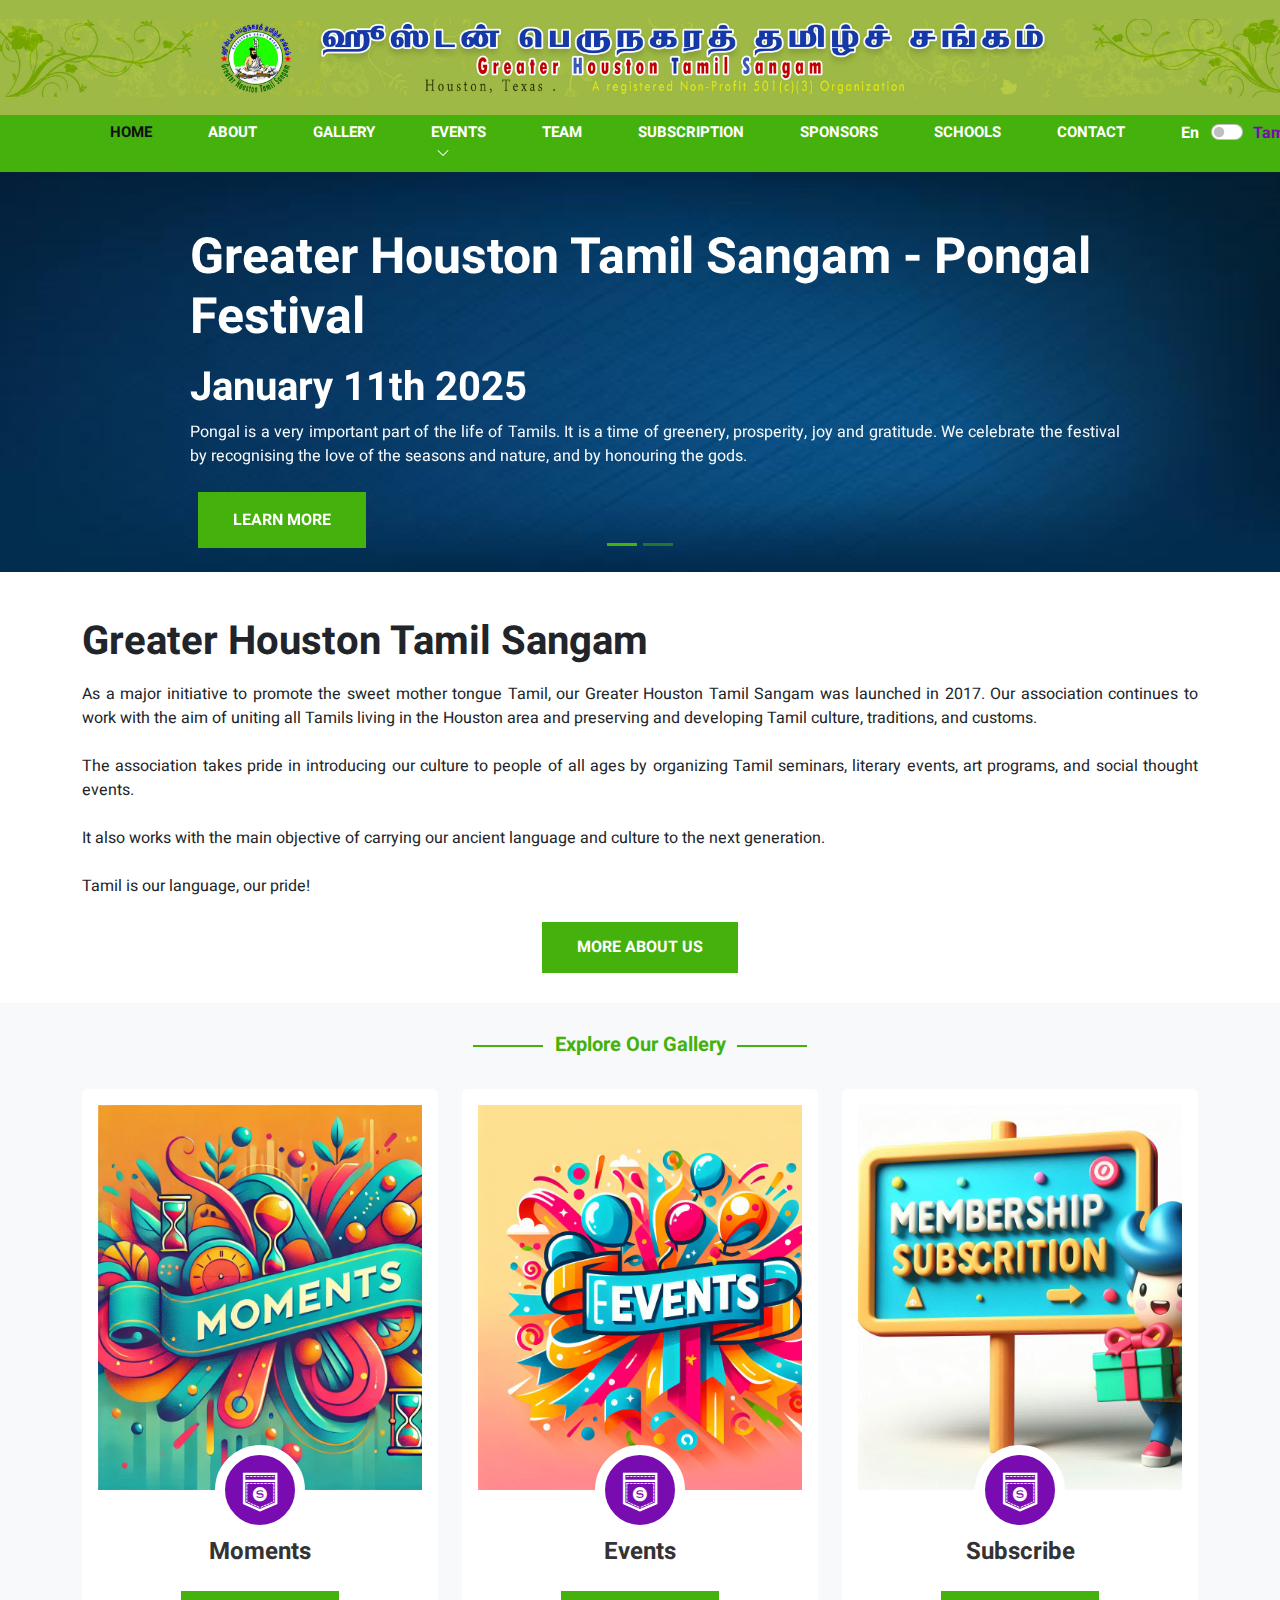
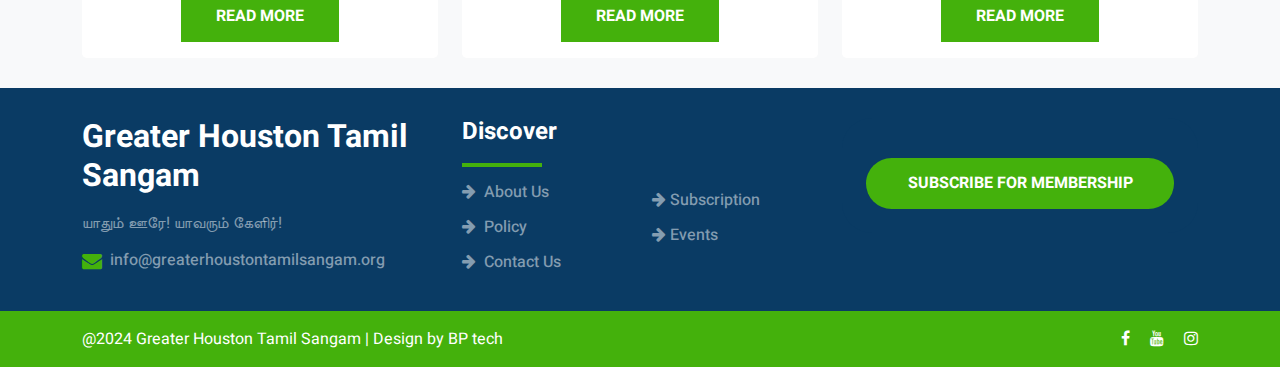
<file: index.html>
<!DOCTYPE html>
<html lang="en">
  <head>
    <meta charset="utf-8" />
    <meta http-equiv="X-UA-Compatible" content="IE=edge" />
    <meta name="viewport" content="width=device-width, initial-scale=1" />
    <title>Tamil Sangam</title>
    <link href="css/bootstrap.min.css" rel="stylesheet" />
    <link href="css/font-awesome.min.css" rel="stylesheet" />
    <link href="css/global.css" rel="stylesheet" />
    <link href="css/index.css" rel="stylesheet" />
    <link
      href="https://fonts.googleapis.com/css2?family=Heebo&display=swap"
      rel="stylesheet"
    />
    <!-- Favicon Link -->
    <link rel="icon" href="img/svg/sangam_logo_lightgreen.png" type="image/x-icon">
    

    <script src="js/bootstrap.bundle.min.js"></script>
  </head>
  <body>
    <section id="header">
      <div id="header-banner" class="header-banner"></div>
      <nav
        class="navbar navbar-expand-md navbar-light pt-0 pb-0 bg_green"
        id="navbar_sticky"
      >
        <div class="container-xl">
          <button
            class="navbar-toggler"
            type="button"
            data-bs-toggle="collapse"
            data-bs-target="#navbarSupportedContent"
            aria-controls="navbarSupportedContent"
            aria-expanded="false"
            aria-label="Toggle navigation"
          >
            <span class="navbar-toggler-icon"></span>
          </button>
          <div class="collapse navbar-collapse" id="navbarSupportedContent">
            <ul class="navbar-nav mb-0 ms-auto">
              <li class="nav-item">
                <a class="nav-link active" aria-current="page" href="index.html"
                  >Home</a
                >
              </li>

              <li class="nav-item">
                <a class="nav-link" href="about.html">About </a>
              </li>

              <li class="nav-item dropdown">
                <a class="nav-link" href="gallery.html">
                  Gallery

                </a>

              </li>

              <li class="nav-item dropdown">
                <a class="nav-link dropdown-toggle" id="navbarDropdown" href="#" role="button" data-bs-toggle="dropdown" aria-expanded="false">
                  Events
                  <svg xmlns="http://www.w3.org/2000/svg" viewBox="0 0 24 24" fill="currentColor" aria-hidden="true" data-slot="icon"><path fill-rule="evenodd" d="M12.53 16.28a.75.75 0 0 1-1.06 0l-7.5-7.5a.75.75 0 0 1 1.06-1.06L12 14.69l6.97-6.97a.75.75 0 1 1 1.06 1.06l-7.5 7.5Z" clip-rule="evenodd"></path></svg>
                </a>
                <ul class="dropdown-menu drop_1" aria-labelledby="navbarDropdown">
                  <li><a class="dropdown-item" href="events.html"> Events</a></li>
                  <li><a class="dropdown-item border-0" href="events-photos.html"> Event Photos</a></li>
                </ul>
                
              </li>
              <li class="nav-item dropdown">
                <a class="nav-link" href="team.html">
                  Team
                </a>
              </li>
							<li class="nav-item dropdown">
                <a
                  class="nav-link"
                  href="membership.html"
                >
                  Subscription
                </a>
              </li>
              <li class="nav-item dropdown">
                <a
                  class="nav-link"
                  href="sponsors.html"
                >
                  Sponsors
                </a>
              </li>
              <li class="nav-item dropdown">
                <a
					  class="nav-link"
					  target="_blank" rel="noopener noreferrer"
					  href="https://houstontamilschools.org/"
					>
                  Schools
                </a>
              </li>
              <li class="nav-item dropdown">
                <a
                  class="nav-link"
                  href="contact.html"
                  id="navbarDropdown"
                >
                  Contact
                </a>
                </li>
            </ul>
            <ul class="navbar-nav mb-0 ms-auto">
              <li class="nav-item dropdown">
              
                <ul
                  class="dropdown-menu drop_1 drop_2 p-3"
                  aria-labelledby="navbarDropdown"
                >
                  <li>
                    <div class="input-group border_1">
                      <input
                        type="text"
                        class="form-control border-0 rounded-0"
                        placeholder="Search Here"
                      />
                      <span class="input-group-btn">
                      </span>
                    </div>
                  </li>
                </ul>
              </li>
              <li class="nav-item">
                <div style="padding: 6px 28px;"> 
                  <div class="label-checked">En</div> 
                  <div class="form-check form-switch" style="margin-top: -25px;margin-left: 30px;">
                    <input class="form-check-input" type="checkbox" role="switch" id="languageSwitch">
                    <!-- <label class="form-check-label" for="flexSwitchCheckDefault">Default switch checkbox input</label> -->
                  </div>
                <div class="label-unchecked">Tamil</div>
              </div>
              </li>
            </ul>
          </div>
        </div>
      </nav>
    </section>

    <section id="center_en" class="center_home">
      <div
        id="carouselExampleCaptions"
        class="carousel slide"
        data-bs-ride="carousel"
      >
        <div class="carousel-indicators">
          <button
            type="button"
            data-bs-target="#carouselExampleCaptions"
            data-bs-slide-to="0"
            class="active"
            aria-label="Slide 1"
          ></button>
          <button
            type="button"
            data-bs-target="#carouselExampleCaptions"
            data-bs-slide-to="1"
            aria-label="Slide 2"
            class=""
            aria-current="true"
          ></button>
          <!--<button-->
          <!--  type="button"-->
          <!--  data-bs-target="#carouselExampleCaptions"-->
          <!--  data-bs-slide-to="2"-->
          <!--  aria-label="Slide 3"-->
          <!--  class=""-->
          <!--  aria-current="true"></button>-->
        </div>
        <div class="carousel-inner">
          <div class="carousel-item active">
            <img src="img/svg/background.png" class="d-block w-100" alt="..." />
            <div class="carousel-caption d-md-block">
              <h1 class="font_80 text-white mt-3 mb-3">
                Greater Houston Tamil Sangam - Pongal Festival
              </h1>
              <h1>January 11th 2025</h1>
              <p class="text-light" style="text-align: justify;">
                Pongal is a very important part of the life of Tamils. It is a time of greenery, prosperity, joy and gratitude. We celebrate the festival by recognising the love of the seasons and nature, and by honouring the gods.
              </p>
              <ul class="mb-0 mt-4">
                <li class="d-inline-block ms-2">
                  <a class="button_1" href="events.html">Learn more</a>
                </li>
              </ul>
            </div>
          </div>
          <div class="carousel-item">
            <img src="img/svg/background.png" class="d-block w-100" alt="..." />
            <div class="carousel-caption d-md-block">
              <h1 class="font_80 text-white mt-3 mb-3">
                Greater Houston Tamil Sangam - Pongal Festival
              </h1>
              <h1>January 11th 2025</h1>
              <p class="text-light" style="text-align: justify;">
                Pongal is a very important part of the life of Tamils. It is a time of greenery, prosperity, joy and gratitude. We celebrate the festival by recognising the love of the seasons and nature, and by honouring the gods.</p>
              
              <!--
              <ul class="mb-0 mt-4">
                <li class="d-inline-block ms-2">
                  <a class="button_1" href="gallery.html">Learn more</a>
                </li>
              </ul>
             -->
            </div>
          </div>
          <!--
          <div class="carousel-item">
            <img src="img/svg/background.png" class="d-block w-100" alt="..." />

						<div class="carousel-caption d-md-block">
              <h5 class="text-uppercase col_green">வணக்கம்</h5>
              <h1 class="font_80 text-white mt-3 mb-3">
                கிரேட்டர் ஹூஸ்டன் தமிழ் <br>சங்கத்துக்கு வரவேற்கின்றோம்!
              </h1>
              <p class="text-light">
                ஹூஸ்டன் தமிழ் சமூகத்தில் ஒற்றுமையை ஊக்குவித்தல் மற்றும் தமிழ் கலாச்சாரம், பாரம்பரியம் மற்றும் மொழி ஆகியவற்றைக் கொண்டாடி பாதுகாக்கவும். 
              </p>
              <ul class="mb-0 mt-4">
            
                <li class="d-inline-block ms-2">
                  <a class="button_1" href="events.html">Learn more</a>
                </li>
              </ul>
            </div>
        -->
          </div>
         
        </div>
        <!--<button-->
        <!--  class="carousel-control-prev"-->
        <!--  type="button"-->
        <!--  data-bs-target="#carouselExampleCaptions"-->
        <!--  data-bs-slide="prev">-->
        <!--  <span class="carousel-control-prev-icon" aria-hidden="true"></span>-->
        <!--  <span class="visually-hidden">Previous</span>-->
        <!--</button>-->
        <!--<button-->
        <!--  class="carousel-control-next"-->
        <!--  type="button"-->
        <!--  data-bs-target="#carouselExampleCaptions"-->
        <!--  data-bs-slide="next">-->
        <!--  <span class="carousel-control-next-icon" aria-hidden="true"></span>-->
        <!--  <span class="visually-hidden">Next</span>-->
        <!--</button>-->
      </div>
    </section>
    <section id="center_tamil" class="center_home" style="display: none;">
      <div
        id="carouselExampleCaptions"
        class="carousel slide"
        data-bs-ride="carousel"
      >
        <div class="carousel-indicators">
          <button
            type="button"
            data-bs-target="#carouselExampleCaptions"
            data-bs-slide-to="0"
            class="active"
            aria-label="Slide 1"
          ></button>
          <button
            type="button"
            data-bs-target="#carouselExampleCaptions"
            data-bs-slide-to="1"
            aria-label="Slide 2"
            class=""
            aria-current="true"
          ></button>
          <!--<button-->
          <!--  type="button"-->
          <!--  data-bs-target="#carouselExampleCaptions"-->
          <!--  data-bs-slide-to="2"-->
          <!--  aria-label="Slide 3"-->
          <!--  class=""-->
          <!--  aria-current="true"></button>-->
        </div>
        <div class="carousel-inner">
          <div class="carousel-item active">
            <img src="img/svg/background.png" class="d-block w-100" alt="..." />
            <div class="carousel-caption d-md-block">
              <h1 class="font_80 text-white mt-3 mb-3">
                ஹூஸ்டன் பெருநகரத் தமிழ்ச் சங்கம் - பொங்கல் விழா
              </h1>
              <h1>ஜனவரி 11 2025</h1>
              <p class="text-light" style="text-align:justify">
                பொங்கல் பண்டிகை தமிழர்களின் வாழ்க்கையில் மிக முக்கியமான ஒரு பகுதி. இது பசுமை, வளம், மகிழ்ச்சி மற்றும் நன்றி தெரிவிக்கும் காலமானது. பருவ நிலைகளின் பாசம் மற்றும் இயற்கையின் அன்பை உணர்ந்து, பண்டிகை நாளில் தெய்வங்களை போற்றி, நாம் கொண்டாடுகிறோம்.
              </p>
              <ul class="mb-0 mt-4">
                <li class="d-inline-block ms-2">
                  <a class="button_1" href="events.html">Learn more</a>
                </li>
              </ul>
            </div>
          </div>
          <div class="carousel-item">
            <img src="img/svg/background.png" class="d-block w-100" alt="..." />
            <div class="carousel-caption d-md-block">
              <h1 class="font_80 text-white mt-3 mb-3">
                ஹூஸ்டன் பெருநகரத் தமிழ்ச் சங்கம் - பொங்கல் விழா 
              </h1>
              <h1>ஜனவரி 2025</h1>
              <p class="text-light" style="text-align:justify">
                பொங்கல் பண்டிகை தமிழர்களின் வாழ்க்கையில் மிக முக்கியமான ஒரு பகுதி. இது பசுமை, வளம், மகிழ்ச்சி மற்றும் நன்றி தெரிவிக்கும் காலமானது. பருவ நிலைகளின் பாசம் மற்றும் இயற்கையின் அன்பை உணர்ந்து, பண்டிகை நாளில் தெய்வங்களை போற்றி, நாம் கொண்டாடுகிறோம்.
</p>
              
              <!--
              <ul class="mb-0 mt-4">
                <li class="d-inline-block ms-2">
                  <a class="button_1" href="gallery.html">Learn more</a>
                </li>
              </ul>
             -->
            </div>
          </div>
          <!--
          <div class="carousel-item">
            <img src="img/svg/background.png" class="d-block w-100" alt="..." />

						<div class="carousel-caption d-md-block">
              <h5 class="text-uppercase col_green">வணக்கம்</h5>
              <h1 class="font_80 text-white mt-3 mb-3">
                கிரேட்டர் ஹூஸ்டன் தமிழ் <br>சங்கத்துக்கு வரவேற்கின்றோம்!
              </h1>
              <p class="text-light">
                ஹூஸ்டன் தமிழ் சமூகத்தில் ஒற்றுமையை ஊக்குவித்தல் மற்றும் தமிழ் கலாச்சாரம், பாரம்பரியம் மற்றும் மொழி ஆகியவற்றைக் கொண்டாடி பாதுகாக்கவும். 
              </p>
              <ul class="mb-0 mt-4">
            
                <li class="d-inline-block ms-2">
                  <a class="button_1" href="events.html">Learn more</a>
                </li>
              </ul>
            </div>
        -->
          </div>
         
        </div>
        <!--<button-->
        <!--  class="carousel-control-prev"-->
        <!--  type="button"-->
        <!--  data-bs-target="#carouselExampleCaptions"-->
        <!--  data-bs-slide="prev">-->
        <!--  <span class="carousel-control-prev-icon" aria-hidden="true"></span>-->
        <!--  <span class="visually-hidden">Previous</span>-->
        <!--</button>-->
        <!--<button-->
        <!--  class="carousel-control-next"-->
        <!--  type="button"-->
        <!--  data-bs-target="#carouselExampleCaptions"-->
        <!--  data-bs-slide="next">-->
        <!--  <span class="carousel-control-next-icon" aria-hidden="true"></span>-->
        <!--  <span class="visually-hidden">Next</span>-->
        <!--</button>-->
      </div>
    </section>

    <section id="about_h_en" class="p_3">
      <div class="container-xl">
        <div class="row about_h1">
          <div class="col-md-12">
            <div class="about_h1r">
              <h1 class="mt-3 mb-3">
                Greater Houston Tamil Sangam
              </h1>
              <p style="text-align: justify;">
                As a major initiative to promote the sweet mother tongue Tamil, our Greater Houston Tamil Sangam was launched in 2017. Our association continues to work with the aim of uniting all Tamils ​​living in the Houston area and preserving and developing Tamil culture, traditions, and customs. <br> <br> 
              
                The association takes pride in introducing our culture to people of all ages by organizing Tamil seminars, literary events, art programs, and social thought events.
                <br><br> 
                It also works with the main objective of carrying our ancient language and culture to the next generation. <br><br> 
                Tamil is our language, our pride!
              </p>
              
              <h6 class="mb-0 ml-4 mt-4" style="text-align: center;">
                <a class="button_1" href="about.html">More About Us</a>
              </h6>
            </div>
          </div>
        </div>
       
      </div>
    </section>
    <section id="about_h_tn" class="p_3" style="display: none;">
      <div class="container-xl">
        <div class="row about_h1">
          <div class="col-md-12">
            <div class="about_h1r">
              <h1 class="mt-3 mb-3">
                ஹுஸ்டன் பெருநகரத் தமிழ்ச் சங்கம்
              </h1>
              <p style="text-align: justify;">
                இனிய தாய்மொழி தமிழ் மொழியை வளர்க்கும் மிகப்பெரிய முயற்சியாக, நமது ஹூஸ்டன் பெருந‌கரத் தமிழ்ச் சங்கம் 2017-ஆம் ஆண்டில் தொடங்கப்பட்டது. ஹூஸ்டன் பகுதியில் வாழும் தமிழர்கள் அனைவரையும் ஒன்றிணைத்து, தமிழ் கலாச்சாரத்தை, மரபுகளை, மற்றும் பண்பாட்டை பேணி வளர்க்கும் நோக்குடன் நமது சங்கம் தொடர்ந்து செயல்பட்டு வருகிறது. <br> <br> 
              
                தமிழ் கருத்தரங்குகள், இலக்கிய நிகழ்வுகள், கலை நிகழ்ச்சிகள், மற்றும் சமூக சிந்தனை ஏற்பாடுகள் போன்றவற்றை நடத்தி, அனைத்து வயதினருக்கும் நமது கலாச்சாரத்தை அறிமுகப்படுத்துவதில் சங்கம் பெருமைப்படுகிறது.
                <br><br> 
                தொன்மயான நம் மொழியையும் பண்பாட்டையும் அடுத்த தலைமுறைக்கு கொண்டு செல்வதயும் முக்கிய நோக்கமாகக் கொண்டு செயல்படுகிறது.
                <br><br> 
                தமிழ் எங்கள் மொழி, நம் பெருமை!
              </p>
              
              <h6 class="mb-0 ml-4 mt-4" style="text-align: center;">
                <a class="button_1" href="about.html">More About Us</a>
              </h6>
            </div>
          </div>
        </div>
       
      </div>
    </section>
    

    <section id="serv_h_en" class="p_3 bg-light">
      <div class="container-xl">
        <div class="row serv_h1 text-center mb-4">
          <div class="col-md-12">
            <h5 class="icon_line icon_line1 col_green">Explore Our Gallery</h5>
          </div>
        </div>
        <div class="row serv_h2 text-center">
          <div class="col-md-4">
            <div class="serv_h2i p-3 bg-white rounded-3 text-center">
              <div class="serv_h2i1 position-relative">
                <div class="serv_h2i1i">
                  <div class="grid clearfix">
                    <figure class="effect-jazz mb-0">
                        <img src="img/moments.webp" style="width: 385px;height: 385px;" alt="abc"
                      />

                    </figure>
                  </div>
                </div>
                <div class="serv_h2i1i1 position-absolute w-100">
                  <span
                    class="d-inline-block text-center bg_blue text-white fs-1 rounded-circle"
                    ><i class="fa fa-shirtsinbulk"></i
                  ></span>
                </div>
              </div>
              <div class="serv_h2i2 mt-5">
                <h4><a href="#">Moments</a></h4>
              
                <h6 class="mb-0 mt-4">
                  <a class="button_1" href="gallery.html">Read More</a>
                </h6>
              </div>
            </div>
          </div>
          <div class="col-md-4">
            <div class="serv_h2i p-3 bg-white rounded-3 text-center">
              <div class="serv_h2i1 position-relative">
                <div class="serv_h2i1i">
                  <div class="grid clearfix">
                    <figure class="effect-jazz mb-0">
                    
                        <img src="img/Designer.png" style="width: 385px;height: 385px;" alt="abc"
                      />
                   
                    </figure>
                  </div>
                </div>
                <div class="serv_h2i1i1 position-absolute w-100">
                  <span
                    class="d-inline-block text-center bg_blue text-white fs-1 rounded-circle"
                    ><i class="fa fa-shirtsinbulk"></i
                  ></span>
                </div>
              </div>
              <div class="serv_h2i2 mt-5">
                <h4><a href="#">Events</a></h4>
               
                <h6 class="mb-0 mt-4">
                  <a class="button_1" href="events.html">Read More</a>
                </h6>
              </div>
            </div>
          </div>
          <div class="col-md-4">
            <div class="serv_h2i p-3 bg-white rounded-3 text-center">
              <div class="serv_h2i1 position-relative">
                <div class="serv_h2i1i">
                  <div class="grid clearfix">
                    <figure class="effect-jazz mb-0">
                      <a href="membership.html"
                        ><img src="img/mem_ship.png" style="width: 385px;height: 385px;" alt="abc"
                      /></a>
                    </figure>
                  </div>
                </div>
                <div class="serv_h2i1i1 position-absolute w-100">
                  <span
                    class="d-inline-block text-center bg_blue text-white fs-1 rounded-circle"
                    ><i class="fa fa-shirtsinbulk"></i
                  ></span>
                </div>
              </div>
              <div class="serv_h2i2 mt-5">
                <h4><a href="#">Subscribe</a></h4>
               
                <h6 class="mb-0 mt-4">
                  <a class="button_1" href="membership.html">Read More</a>
                </h6>
              </div>
            </div>
          </div>
        </div>
         </div>
    </section>
    <section id="serv_h_tn" class="p_3 bg-light" style="display: none;">
      <div class="container-xl">
        <div class="row serv_h1 text-center mb-4">
          <div class="col-md-12">
            <h5 class="icon_line icon_line1 col_green">Explore Our Gallery</h5>
          </div>
        </div>
        <div class="row serv_h2 text-center">
          <div class="col-md-4">
            <div class="serv_h2i p-3 bg-white rounded-3 text-center">
              <div class="serv_h2i1 position-relative">
                <div class="serv_h2i1i">
                  <div class="grid clearfix">
                    <figure class="effect-jazz mb-0">
                        <img src="img/moments.webp" style="width: 385px;height: 385px;" alt="abc"
                      />

                    </figure>
                  </div>
                </div>
                <div class="serv_h2i1i1 position-absolute w-100">
                  <span
                    class="d-inline-block text-center bg_blue text-white fs-1 rounded-circle"
                    ><i class="fa fa-shirtsinbulk"></i
                  ></span>
                </div>
              </div>
              <div class="serv_h2i2 mt-5">
                <h4><a href="#">Moments</a></h4>
              
                <h6 class="mb-0 mt-4">
                  <a class="button_1" href="gallery.html">Read More</a>
                </h6>
              </div>
            </div>
          </div>
          <div class="col-md-4">
            <div class="serv_h2i p-3 bg-white rounded-3 text-center">
              <div class="serv_h2i1 position-relative">
                <div class="serv_h2i1i">
                  <div class="grid clearfix">
                    <figure class="effect-jazz mb-0">
                    
                        <img src="img/Designer.png" style="width: 385px;height: 385px;" alt="abc"
                      />
                   
                    </figure>
                  </div>
                </div>
                <div class="serv_h2i1i1 position-absolute w-100">
                  <span
                    class="d-inline-block text-center bg_blue text-white fs-1 rounded-circle"
                    ><i class="fa fa-shirtsinbulk"></i
                  ></span>
                </div>
              </div>
              <div class="serv_h2i2 mt-5">
                <h4><a href="#">Events</a></h4>
               
                <h6 class="mb-0 mt-4">
                  <a class="button_1" href="events.html">Read More</a>
                </h6>
              </div>
            </div>
          </div>
          <div class="col-md-4">
            <div class="serv_h2i p-3 bg-white rounded-3 text-center">
              <div class="serv_h2i1 position-relative">
                <div class="serv_h2i1i">
                  <div class="grid clearfix">
                    <figure class="effect-jazz mb-0">
                      <a href="membership.html"
                        ><img src="img/mem_ship.png" style="width: 385px;height: 385px;" alt="abc"
                      /></a>
                    </figure>
                  </div>
                </div>
                <div class="serv_h2i1i1 position-absolute w-100">
                  <span
                    class="d-inline-block text-center bg_blue text-white fs-1 rounded-circle"
                    ><i class="fa fa-shirtsinbulk"></i
                  ></span>
                </div>
              </div>
              <div class="serv_h2i2 mt-5">
                <h4><a href="#">Subscribe</a></h4>
               
                <h6 class="mb-0 mt-4">
                  <a class="button_1" href="membership.html">Read More</a>
                </h6>
              </div>
            </div>
          </div>
        </div>
         </div>
    </section>
    <section id="footer" class="bg-dark p_3 custom-bg custom-bg">
      <div class="container-xl">
        <div class="row footer_1">
          <div class="col-md-4">
            <div class="footer_1l">
              <h2 class="mb-3">
                <a class="text-black text-white me-4" href="index.html">
                  Greater Houston Tamil Sangam 
                </a>
              </h2>
              <p class="text-white-50">
								யாதும் ஊரே!  யாவரும் கேளிர்!
              </p>
           
              <h6 class="mt-3">
                <a class="text-white-50" href="#"
                  ><i
                    class="fa fa-envelope col_green me-1 fs-5 align-middle"
                  ></i>
                  info@greaterhoustontamilsangam.org</a
                >
              </h6>
             
            </div>
          </div>
          <div class="col-md-4">
            <div class="footer_1m">
              <h4 class="text-white">Discover</h4>
              <hr class="line" />
              <div class="row footer_1mi">
                <div class="col-md-6">
                  <div class="footer_1mil">
                    <div class="row footer_3ism">
                      <h6 class="col-md-12 col-6"><a class="text-white-50" href="about.html"><i class="fa fa-arrow-right me-1"></i>  About Us</a></h6>
                      <h6 class="col-md-12 col-6 mt-2"><a class="text-white-50" href="#"><i class="fa fa-arrow-right me-1"></i> Policy </a></h6>
                      <h6 class="col-md-12 col-6 mt-2"><a class="text-white-50" href="contact.html"> <i class="fa fa-arrow-right me-1"></i> Contact Us</a></h6>
                      
									 </div>
                  </div>
                </div>
                <div class="col-md-6">
                  <div class="row footer_1mil">
                    <h6 class="col-md-12 col-6 mt-2"><a class="text-white-50" href="membership.html"> <i class="fa fa-arrow-right me-1"></i>Subscription</a></h6>
                    <h6 class="col-md-12 col-6 mt-2"><a class="text-white-50" href="events.html"><i class="fa fa-arrow-right me-1"></i>Events</a></h6>
                  </div>
                </div>
              </div>
            </div>
          </div>
          <div class="col-md-4">
            <div class="footer_1r p-4 text-center rounded_30">

              <h6 class="mb-0 mt-3">
                <a class="button_1 d-block text-center rounded_30" href="membership.html"
                  >Subscribe for Membership</a
                >
              </h6>
            </div>
          </div>
        </div>
      </div>
    </section>

    <section id="footer_b" class="bg_green pt-3 pb-3">
      <div class="container-xl">
        <div class="row footer_b1">
          <div class="col-md-8">
            <div class="footer_b1l">
							<p class="mb-0 text-white">@2024 Greater Houston Tamil Sangam | Design by BP tech</p>
            </div>
          </div>
          <div class="col-md-4">
            <div class="footer_b1r text-end">
              <ul class="mb-0">
                <li class="d-inline-block ms-3">
                  <a class="text-white" target="_blank" rel="noopener noreferrer" href="https://www.facebook.com/share/1DwB5HpNqc/?mibextid=wwXIfr">
                    <i class="fa fa-facebook"></i
                  ></a>
                </li>
                <li class="d-inline-block ms-3">
                  <a class="text-white" target="_blank" rel="noopener noreferrer" href="https://youtube.com/@greaterhoustontamilsangam4854?si=V21GRNq7HrlIx4vH">
                    <i class="fa fa-youtube"></i
                  ></a>
                </li>
                <li class="d-inline-block ms-3">
                  <a class="text-white" target="_blank" rel="noopener noreferrer" href="https://www.instagram.com/greaterhoustontamilsangam?igsh=eHJoeWprb21jazM0">
                    <i class="fa fa-instagram"></i
                  ></a>
                </li>
                <!--
                <li class="d-inline-block ms-3">
                  <a class="text-white" href="#">
                    <i class="fa fa-pinterest"></i
                  ></a>
                </li>
              -->
              </ul>
            </div>
          </div>
        </div>
      </div>
    </section>

    <script>
      window.onscroll = function () {
        myFunction();
      };
      var navbar_sticky = document.getElementById("navbar_sticky");
      var sticky = navbar_sticky.offsetTop;
      var navbar_height = document.querySelector(".navbar").offsetHeight;
      function myFunction() {
        if (window.pageYOffset >= sticky + navbar_height) {
          navbar_sticky.classList.add("sticky");
          document.body.style.paddingTop = navbar_height + "px";
        } else {
          navbar_sticky.classList.remove("sticky");
          document.body.style.paddingTop = "0";
        }
      }
    </script>
    <script>
      const languageSwitch = document.getElementById("languageSwitch")
      

      const updatePage = (event) => {
        console.log(event.target.checked)
        if(event.target.checked){
          document.getElementById("center_tamil").style.display = "block"
          document.getElementById("about_h_tn").style.display = "block"
          document.getElementById("serv_h_tn").style.display = "block"
          document.getElementById("center_en").style.display = "none"
          document.getElementById("about_h_en").style.display = "none"
          document.getElementById("serv_h_en").style.display = "none"
        } else {
          document.getElementById("center_en").style.display = "block"
          document.getElementById("about_h_en").style.display = "block"
          document.getElementById("serv_h_en").style.display = "block"
          document.getElementById("center_tamil").style.display = "none"
          document.getElementById("about_h_tn").style.display = "none"
          document.getElementById("serv_h_tn").style.display = "none"
        }

      }
      languageSwitch.addEventListener('change', updatePage)
    </script>
  </body>
</html>
</file>
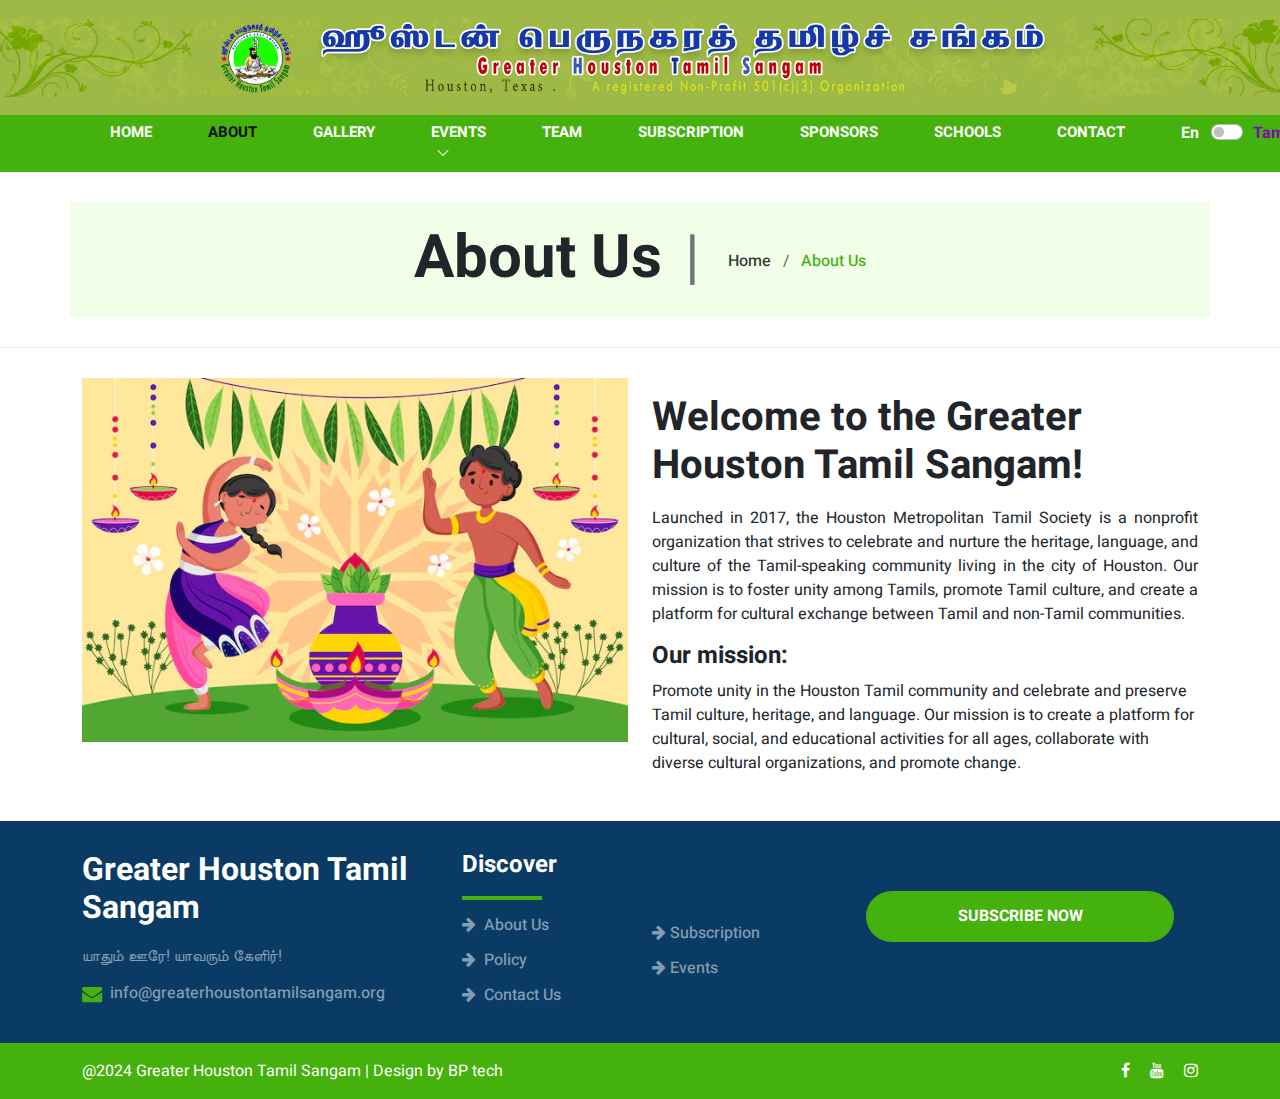
<file: about.html>
<!DOCTYPE html>
<html lang="en">
<head>
	<meta charset="utf-8">
	<meta http-equiv="X-UA-Compatible" content="IE=edge">
	<meta name="viewport" content="width=device-width, initial-scale=1">
	<title>Tamil Sangam</title>
	<link href="css/bootstrap.min.css" rel="stylesheet" >
	<link href="css/font-awesome.min.css" rel="stylesheet" >
	<link href="css/global.css" rel="stylesheet">
	<link href="css/about.css" rel="stylesheet">
	<link href="https://fonts.googleapis.com/css2?family=Heebo&display=swap" rel="stylesheet">
	<script src="js/bootstrap.bundle.min.js"></script>
	<!-- Favicon Link -->
	<link rel="icon" href="img/svg/sangam_logo_lightgreen.png" type="image/x-icon">

</head> 
<body>

 <section id="header">
	<div class="header-banner"></div>
<nav class="navbar navbar-expand-md navbar-light pt-0 pb-0 bg_green" id="navbar_sticky">
  <div class="container-xl">
    <button class="navbar-toggler" type="button" data-bs-toggle="collapse" data-bs-target="#navbarSupportedContent" aria-controls="navbarSupportedContent" aria-expanded="false" aria-label="Toggle navigation">
      <span class="navbar-toggler-icon"></span>
    </button>
    <div class="collapse navbar-collapse" id="navbarSupportedContent">
	   <ul class="navbar-nav mb-0 ms-auto">
        <li class="nav-item">
          <a class="nav-link" aria-current="page" href="index.html">Home</a>
        </li>
		 
		<li class="nav-item">
          <a class="nav-link active" href="about.html">About </a>
        </li>
		
		<li class="nav-item ">
          <a class="nav-link " href="gallery.html">
            Gallery
          </a>
       
        </li>
		
				<li class="nav-item dropdown">
          <a class="nav-link dropdown-toggle" id="navbarDropdown" href="#" role="button" data-bs-toggle="dropdown" aria-expanded="false">
            Events
						<svg xmlns="http://www.w3.org/2000/svg" viewBox="0 0 24 24" fill="currentColor" aria-hidden="true" data-slot="icon"><path fill-rule="evenodd" d="M12.53 16.28a.75.75 0 0 1-1.06 0l-7.5-7.5a.75.75 0 0 1 1.06-1.06L12 14.69l6.97-6.97a.75.75 0 1 1 1.06 1.06l-7.5 7.5Z" clip-rule="evenodd"></path></svg>
          </a>
					<ul class="dropdown-menu drop_1" aria-labelledby="navbarDropdown">
            <li><a class="dropdown-item" href="events.html"> Events</a></li>
            <li><a class="dropdown-item border-0" href="events-photos.html"> Event Photos</a></li>
					</ul>
          
        </li>
		
		<li class="nav-item dropdown">
          <a class="nav-link " href="team.html">
            Team
          </a>
       
        </li>
				<li class="nav-item dropdown">
					<a
						class="nav-link"
						href="membership.html"
					>
						Subscription
					</a>
				
				</li>
				<li class="nav-item dropdown">
					<a
						class="nav-link"
						href="sponsors.html"
					>
						Sponsors
					</a>
				</li>
				<li class="nav-item dropdown">
					<a
					  class="nav-link"
					  target="_blank" rel="noopener noreferrer"
					  href="https://houstontamilschools.org/"
					>
					  Schools
					</a>
				  </li>
		<li class="nav-item dropdown">
          <a class="nav-link" href="contact.html" >
            Contact
          </a>
          
        </li>
      </ul>
	   <ul class="navbar-nav mb-0 ms-auto">
	      <li class="nav-item dropdown">
         
          <ul class="dropdown-menu drop_1 drop_2 p-3" aria-labelledby="navbarDropdown">
            <li>
			  <div class="input-group border_1">
				<input type="text" class="form-control border-0 rounded-0" placeholder="Search Here">
				<span class="input-group-btn">
				</span>
		</div>
			</li>
          </ul>
        </li>
		<li class="nav-item">
			<div style="padding: 6px 28px;"> 
				<div class="label-checked">En</div> 
				<div class="form-check form-switch" style="margin-top: -25px;margin-left: 30px;">
					<input class="form-check-input" type="checkbox" role="switch" id="languageSwitch">
					<!-- <label class="form-check-label" for="flexSwitchCheckDefault">Default switch checkbox input</label> -->
				</div>
			<div class="label-unchecked">Tamil</div>
		</div>
        </li>
      </ul>
    </div>
  </div>
</nav>
</section>

<section id="center" class="center_o  p_3">
   <div class="container-xl">
	 <div class="row center_o1 text-center">
		 <div class="col-md-12">
		  <h1 class="font_60 d-inline-block me-3">About Us <span class="mx-2 text-muted fw-normal">|</span></h1>
		  <h6 class="mb-0 col_green d-inline-block align-top"><a href="index.html">Home</a> <span class="mx-2 text-muted">/</span> About Us </h6>
		 </div>
	 </div>
 </div>   
</section>

<section id="about_h_en" class="p_3">
 <div class="container-xl">
  <div class="row about_h1">
   <div class="col-md-6">
     <div class="about_h1l">
	  <div class="grid clearfix">
				  <figure class="effect-jazz mb-0">
					<a href="#"><img src="img/svg/culture.png" class="w-100" alt="abc"></a>
				  </figure>
			  </div>
	 </div>
   </div>
   <div class="col-md-6">
     <div class="about_h1r">
	   <h1 class="mt-3 mb-3">Welcome to the Greater Houston Tamil Sangam!</h1>
	   <p style="text-align: justify;">Launched in 2017, the Houston Metropolitan Tamil Society is a nonprofit organization that strives to celebrate and nurture the heritage, language, and culture of the Tamil-speaking community living in the city of Houston. Our mission is to foster unity among Tamils, promote Tamil culture, and create a platform for cultural exchange between Tamil and non-Tamil communities.<br> <h4>Our mission:</h4> 
			Promote unity in the Houston Tamil community and celebrate and preserve Tamil culture, heritage, and language. Our mission is to create a platform for cultural, social, and educational activities for all ages, collaborate with diverse cultural organizations, and promote change.
		</p>
	 </div>
   </div>
  </div>
 </div>
</section>

<section id="about_h_tn" class="p_3" style="display: none;">
	<div class="container-xl">
	 <div class="row about_h1">
		<div class="col-md-6">
			<div class="about_h1l">
		 <div class="grid clearfix">
					 <figure class="effect-jazz mb-0">
					 <a href="#"><img src="img/svg/culture.png" class="w-100" alt="abc"></a>
					 </figure>
				 </div>
		</div>
		</div>
		<div class="col-md-6">
			<div class="about_h1r">
			<h1 class="mt-3 mb-3">ஹூஸ்டன் பெருநகரத் தமிழ்ச் சங்கத்துக்கு வரவேற்கின்றோம்!</h1>
			<p style="text-align: justify;">2017-ல் தொடங்கப்பட்ட ஹூஸ்டன் பெருநகரத் தமிழ்ச்  சங்கம்,  ஹூஸ்டன் நகரத்தில் வாழும் தமிழ் பேசும் மக்களின் மரபு, மொழி மற்றும் கலாச்சாரத்தை கொண்டாடவும், வளர்க்கவும் முயற்சிக்கும் ஒரு நலவாழ்வு அமைப்பாகும். தமிழர்களிடையே ஒற்றுமையை ஏற்படுத்தவும், தமிழ் கலாச்சாரத்தை ஊக்குவிக்கவும், தமிழ் மற்றும் தமிழ் அல்லாத சமூகங்களுக்கு கலாச்சார பரிமாற்றத்திற்கான மேடையை உருவாக்குவதே எங்கள் குறிக்கோள் ஆகும்.<br> <h4>எங்கள் நோக்கம்:</h4> ஹூஸ்டன் தமிழ் சமூகத்தில் ஒற்றுமையை ஊக்குவித்தல் மற்றும் தமிழ் கலாச்சாரம், பாரம்பரியம் மற்றும் மொழி ஆகியவற்றைக் கொண்டாடி பாதுகாக்கவும். அனைத்து வயதினருக்கும் கலாச்சார, சமூக மற்றும் கல்வி நடவடிக்கைகளுக்கான தளத்தை உருவாக்கவும், பல்வேறு கலாச்சார அமைப்புகளுடன் ஒத்துழைக்கவும் மற்றும் மாற்றத்தை ஊக்குவிப்பதே எங்கள் நோக்கமாகும் .</p>
		</div>
		</div>
	 </div>
	</div>
 </section>

<section id="footer" class="bg-dark p_3 custom-bg">
 <div class="container-xl">
  <div class="row footer_1">
 <div class="col-md-4">
   <div class="footer_1l">
     <h2 class="mb-3"><a class="text-black text-white  me-4" href="index.html">Greater Houston Tamil Sangam</a></h2>
	 <p class="text-white-50">யாதும் ஊரே!  யாவரும் கேளிர்!</p>
	 
	 <h6 class="mt-3"><a class="text-white-50" href="#"><i class="fa fa-envelope col_green me-1 fs-5 align-middle"></i> info@greaterhoustontamilsangam.org</a> </h6>
   </div>
 </div>
 <div class="col-md-4">
   <div class="footer_1m">
     <h4 class="text-white">Discover</h4>
	 <hr class="line">
	 <div class="row footer_1mi">
	  <div class="col-md-6">
	    <div class="footer_1mil">
				<div class="row footer_3ism">
				 <h6 class="col-md-12 col-6"><a class="text-white-50" href="about.html"><i class="fa fa-arrow-right me-1"></i>  About Us</a></h6>
				 <h6 class="col-md-12 col-6 mt-2"><a class="text-white-50" href="#"><i class="fa fa-arrow-right me-1"></i> Policy </a></h6>
				 <h6 class="col-md-12 col-6 mt-2"><a class="text-white-50" href="contact.html"> <i class="fa fa-arrow-right me-1"></i> Contact Us</a></h6>
			 </div>
		</div>
	  </div>
	  <div class="col-md-6">
	    <div class="footer_1mil">
				<div class="row footer_3ism">

				<h6 class="col-md-12 col-6 mt-2"><a class="text-white-50" href="membership.html"> <i class="fa fa-arrow-right me-1"></i>Subscription</a></h6>
				<h6 class="col-md-12 col-6 mt-2"><a class="text-white-50" href="events.html"><i class="fa fa-arrow-right me-1"></i>Events</a></h6>
			</div></div>
	  </div>
	 </div>
   </div>
 </div>
 <div class="col-md-4">
   <div class="footer_1r p-4 text-center rounded_30">
	   <h6 class="mb-0 mt-3"><a class="button_1 d-block text-center rounded_30" href="membership.html">Subscribe Now</a></h6>
   </div>
 </div>
</div>
 </div>
</section>

<section id="footer_b" class="bg_green pt-3 pb-3">
 <div class="container-xl">
  <div class="row footer_b1">
 <div class="col-md-8">
   <div class="footer_b1l">
     <p class="mb-0 text-white">@2024 Greater Houston Tamil Sangam | Design by BP tech</p>
   </div>
 </div>
 <div class="col-md-4">
   <div class="footer_b1r text-end">
     <ul class="mb-0">
		<li class="d-inline-block ms-3">
			<a class="text-white" target="_blank" rel="noopener noreferrer" href="https://www.facebook.com/share/1DwB5HpNqc/?mibextid=wwXIfr">
			  <i class="fa fa-facebook"></i
			></a>
		  </li>
		  <li class="d-inline-block ms-3">
			<a class="text-white" target="_blank" rel="noopener noreferrer" href="https://youtube.com/@greaterhoustontamilsangam4854?si=V21GRNq7HrlIx4vH">
			  <i class="fa fa-youtube"></i
			></a>
		  </li>
		  <li class="d-inline-block ms-3">
			<a class="text-white" target="_blank" rel="noopener noreferrer" href="https://www.instagram.com/greaterhoustontamilsangam?igsh=eHJoeWprb21jazM0">
			  <i class="fa fa-instagram"></i
			></a>
		  </li>
		  <!--
		  <li class="d-inline-block ms-3">
			<a class="text-white" href="#">
			  <i class="fa fa-pinterest"></i
			></a>
		  </li>
		-->
	</ul>
   </div>
 </div>
</div>
 </div>
</section>

<script>
window.onscroll = function() {myFunction()};
var navbar_sticky = document.getElementById("navbar_sticky");
var sticky = navbar_sticky.offsetTop;
var navbar_height = document.querySelector('.navbar').offsetHeight;
function myFunction() {
  if (window.pageYOffset >= sticky + navbar_height) {
    navbar_sticky.classList.add("sticky")
	document.body.style.paddingTop = navbar_height + 'px';
  } else {
    navbar_sticky.classList.remove("sticky");
	document.body.style.paddingTop = '0'
  }
}
</script>
<script>
	const languageSwitch = document.getElementById("languageSwitch")
	

	const updatePage = (event) => {
		console.log(event.target.checked)
		if(event.target.checked){

			document.getElementById("about_h_tn").style.display = "block"
			document.getElementById("about_h_en").style.display = "none"
		} else {
			document.getElementById("about_h_en").style.display = "block"
			document.getElementById("about_h_tn").style.display = "none"
		}

	}
	languageSwitch.addEventListener('change', updatePage)
</script>

</body>


</html>
</file>
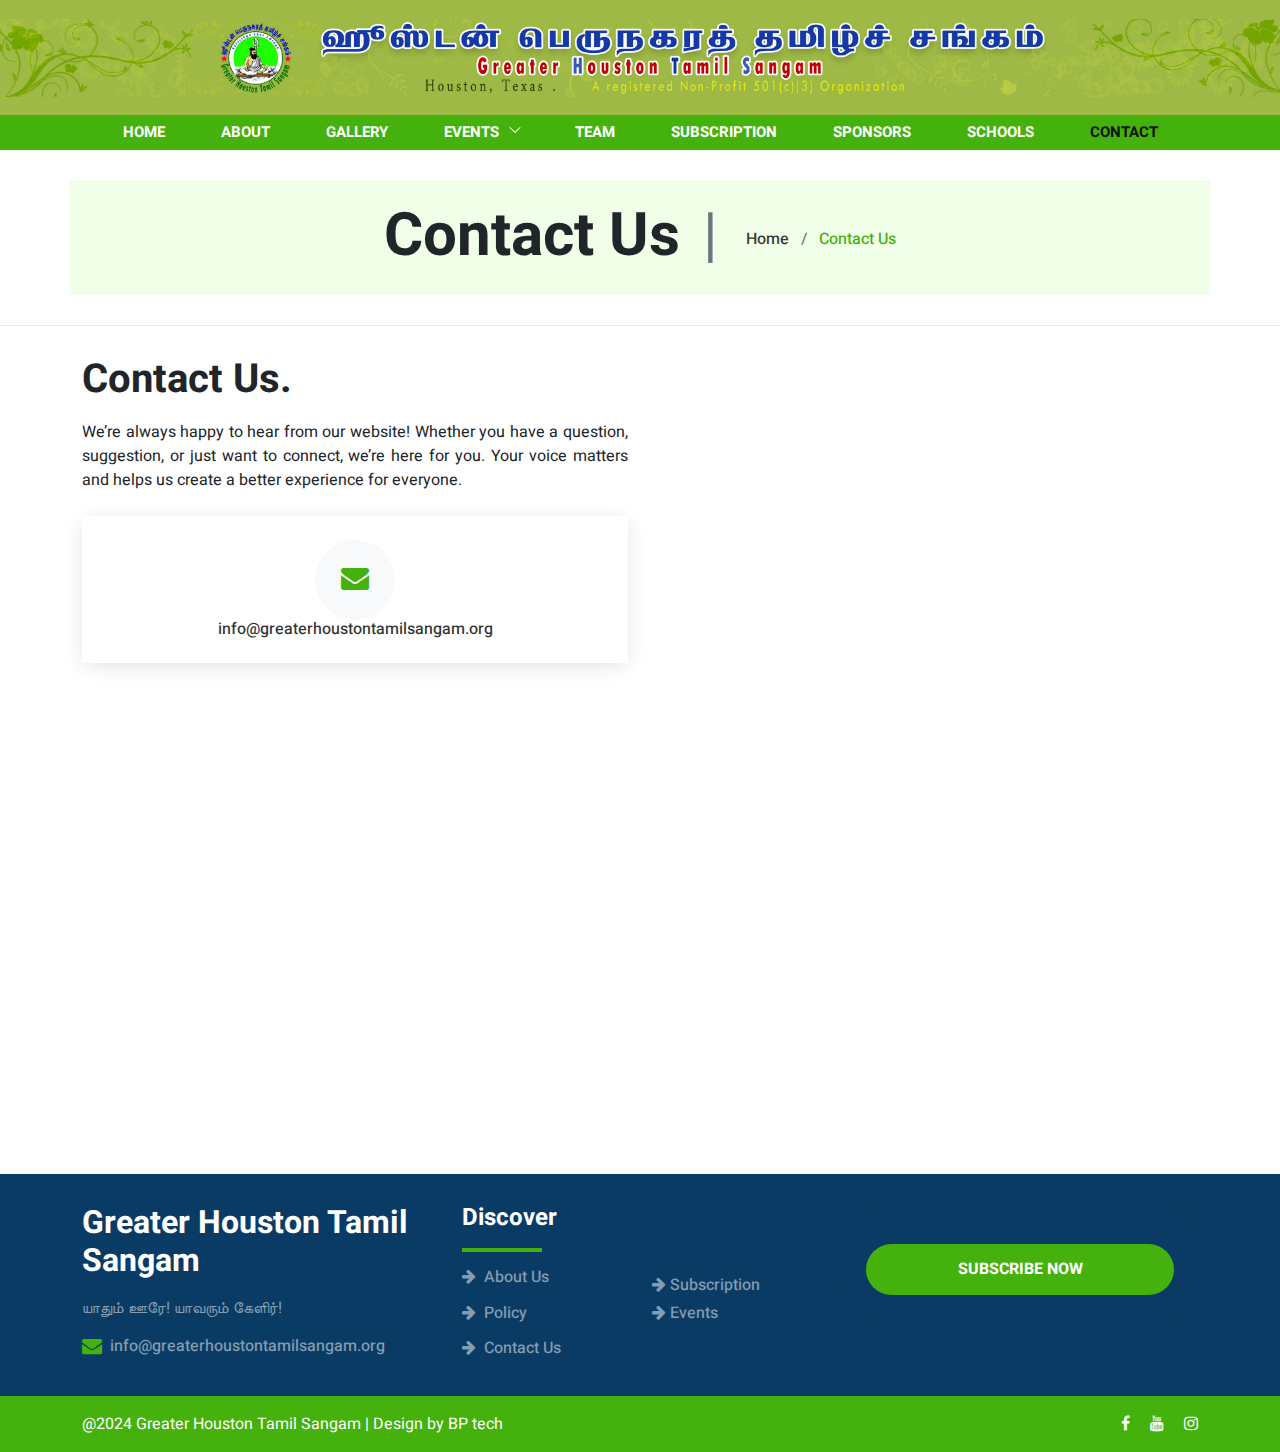
<file: contact.html>
<!DOCTYPE html>
<html lang="en">
<head>
	<meta charset="utf-8">
	<meta http-equiv="X-UA-Compatible" content="IE=edge">
	<meta name="viewport" content="width=device-width, initial-scale=1">
	<title>Tamil Sangam</title>
	<link href="css/bootstrap.min.css" rel="stylesheet" >
	<link href="css/font-awesome.min.css" rel="stylesheet" >
	<link href="css/global.css" rel="stylesheet">
	<link href="css/blog.css" rel="stylesheet">
	<link href="https://fonts.googleapis.com/css2?family=Heebo&display=swap" rel="stylesheet">
	<script src="js/bootstrap.bundle.min.js"></script>
    <!-- Favicon Link -->
    <link rel="icon" href="img/svg/sangam_logo_lightgreen.png" type="image/x-icon">
</head>
<body>

 <section id="header">
	<div class="header-banner"></div>
<nav class="navbar navbar-expand-md navbar-light pt-0 pb-0 bg_green" id="navbar_sticky">
  <div class="container-xl">
    
    <button class="navbar-toggler" type="button" data-bs-toggle="collapse" data-bs-target="#navbarSupportedContent" aria-controls="navbarSupportedContent" aria-expanded="false" aria-label="Toggle navigation">
      <span class="navbar-toggler-icon"></span>
    </button>
    <div class="collapse navbar-collapse" id="navbarSupportedContent">
	   <ul class="navbar-nav mb-0 ms-auto">
        <li class="nav-item">
          <a class="nav-link" aria-current="page" href="index.html">Home</a>
        </li>
		 
		<li class="nav-item">
          <a class="nav-link" href="about.html">About </a>
        </li>
		
		<li class="nav-item dropdown">
          <a class="nav-link " href="gallery.html" >
            Gallery
          </a>

        </li>
		
				<li class="nav-item dropdown">
          <a class="nav-link dropdown-toggle" id="navbarDropdown" href="#" role="button" data-bs-toggle="dropdown" aria-expanded="false">
            Events
						<svg xmlns="http://www.w3.org/2000/svg" viewBox="0 0 24 24" fill="currentColor" aria-hidden="true" data-slot="icon"><path fill-rule="evenodd" d="M12.53 16.28a.75.75 0 0 1-1.06 0l-7.5-7.5a.75.75 0 0 1 1.06-1.06L12 14.69l6.97-6.97a.75.75 0 1 1 1.06 1.06l-7.5 7.5Z" clip-rule="evenodd"></path></svg>
          </a>
					<ul class="dropdown-menu drop_1" aria-labelledby="navbarDropdown">
            <li><a class="dropdown-item" href="events.html"> Events</a></li>
            <li><a class="dropdown-item border-0" href="events-photos.html"> Event Photos</a></li>
					</ul>
          
        </li>
		<li class="nav-item dropdown">
          <a class="nav-link " href="team.html" >
            Team
          </a>

        </li>
				<li class="nav-item dropdown">
					<a
						class="nav-link"
						href="membership.html"
						
					>
						Subscription
								</a>

				</li>
				<li class="nav-item dropdown">
					<a
						class="nav-link"
						href="sponsors.html"
					>
						Sponsors
					</a>
				</li>
				<li class="nav-item dropdown">
					<a
					  class="nav-link"
					  target="_blank" rel="noopener noreferrer"
					  href="https://houstontamilschools.org/"
					>
					  Schools
					</a>
				  </li>
		<li class="nav-item dropdown">
          <a class="nav-link  active" href="#" >
            Contact
          </a>
          
        </li>
      </ul>
	   <ul class="navbar-nav mb-0 ms-auto">
	      <li class="nav-item dropdown">

          <ul class="dropdown-menu drop_1 drop_2 p-3" aria-labelledby="navbarDropdown">
            <li>
			  <div class="input-group border_1">
				<input type="text" class="form-control border-0 rounded-0" placeholder="Search Here">
				<span class="input-group-btn">

				</span>
		</div>
			</li>
          </ul>
        </li>
		<li class="nav-item">
        </li>
      </ul>
    </div>
  </div>
</nav>
</section>

<section id="center" class="center_o  p_3">
   <div class="container-xl">
	 <div class="row center_o1 text-center">
		 <div class="col-md-12">
		  <h1 class="font_60 d-inline-block me-3">Contact Us <span class="mx-2 text-muted fw-normal">|</span></h1>
		  <h6 class="mb-0 col_green d-inline-block align-top"><a href="index.html">Home</a> <span class="mx-2 text-muted">/</span> Contact Us </h6>
		 </div>
	 </div>
 </div>   
</section>

<section id="contact" class="p_3">
   <div class="container-xl">
	 <div class="contact_1 row">
	   <div class="col-md-6">
	     <div class="contact_1l">
		   <h1>Contact Us.</h1>
		   <p class="mt-3 mb-4" style="text-align: justify;">We’re always happy to hear from our website! Whether you have a question, suggestion, or just want to connect, we’re here for you. Your voice matters and helps us create a better experience for everyone.</p>
		   <div class="contact_1li row">
			<div class="col-md-12">
			   <div class="contact_1lil shadow_box p-4 text-center">
			     <span class="d-inline-block bg-light rounded-circle col_green fs-3"><i class="fa fa-envelope"></i></span>
				 <h6 class="mb-0"><a href="mailto:info@greaterhoustontamilsangam.org">info@greaterhoustontamilsangam.org</a></h6>
			   </div>
			</div>
		   </div>
		 </div>
	   </div>
<!--
	   <div class="col-md-6">
	     <div class="contact_1r p-4 shadow_box">
		   <h1 class="mb-0">Get In Touch</h1>
		   <div class="blog_dt1li4i row">
				     <div class="col-md-6">
					   <div class="blog_dt1li4il">
					     <div class="input-group bg-light rounded-3 mt-3">
				<input type="text" class="form-control border-0 rounded-0 bg-light" placeholder="Your Name*">
				<span class="input-group-btn">
					<button class="btn btn-primary  border-0 rounded-0 p-3 px-4 bg-transparent col_green" type="button">
						<i class="fa fa-user"></i> </button>
				</span>
		</div>
					   </div>
					 </div>
					 <div class="col-md-6">
					   <div class="blog_dt1li4il">
					     <div class="input-group bg-light rounded-3 mt-3">
				<input type="text" class="form-control border-0 rounded-0 bg-light" placeholder="Your Email*">
				<span class="input-group-btn">
					<button class="btn btn-primary  border-0 rounded-0 p-3 px-4 bg-transparent col_green" type="button">
						<i class="fa fa-envelope"></i> </button>
				</span>
		</div>
					   </div>
					 </div>
				   </div>
		  <div class="blog_dt1li4i row">
				     <div class="col-md-6">
					   <div class="blog_dt1li4il">
					     <div class="input-group bg-light rounded-3 mt-3">
				<input type="text" class="form-control border-0 rounded-0 bg-light" placeholder="Phone Number">
				<span class="input-group-btn">
					<button class="btn btn-primary  border-0 rounded-0 p-3 px-4 bg-transparent col_green" type="button">
						<i class="fa fa-phone"></i> </button>
				</span>
		</div>
					   </div>
					 </div>
					
				   </div>
		  <div class="blog_dt1li4i row">
				     <div class="col-md-12">
					   <div class="blog_dt1li4il">
		                  <textarea placeholder="Your Message" class="form-control form_text border-0 rounded-0 bg-light mt-3"></textarea>
						  <h6 class="mb-0 mt-4"><a class="button_1 text-center d-block" href="#">Submit</a></h6>
					   </div>
					 </div>
				   </div>
		 </div>
	   </div>
	 </div>
	 -->
	 <div class="contact_2 row mt-4">
	  <div class="col-md-12">

			<iframe src="https://www.google.com/maps/embed?pb=!1m18!1m12!1m3!1d443088.05176658067!2d-95.73093473365856!3d29.817364693687555!2m3!1f0!2f0!3f0!3m2!1i1024!2i768!4f13.1!3m3!1m2!1s0x8640b8b4488d8501%3A0xca0d02def365053b!2sHouston%2C%20TX%2C%20USA!5e0!3m2!1sen!2sin!4v1731765343790!5m2!1sen!2sin" width="600" height="450" height="450" style="border:0; width:100%;" allowfullscreen="" loading="lazy" referrerpolicy="no-referrer-when-downgrade"></iframe>
	  </div>
	 </div>
 </div>   
</section>

<section id="footer" class="bg-dark p_3 custom-bg">
 <div class="container-xl">
  <div class="row footer_1">
 <div class="col-md-4">
   <div class="footer_1l">
     <h2 class="mb-3"><a class="text-black text-white  me-4" href="index.html">Greater Houston Tamil Sangam</a></h2>
	 <p class="text-white-50">யாதும் ஊரே!  யாவரும் கேளிர்!</p>
	 <h6 class="mt-3"><a class="text-white-50" href="#"><i class="fa fa-envelope col_green me-1 fs-5 align-middle"></i> info@greaterhoustontamilsangam.org</a> </h6>
   </div>
 </div>
 <div class="col-md-4">
   <div class="footer_1m">
     <h4 class="text-white">Discover</h4>
	 <hr class="line">
	 <div class="row footer_1mi">
	  <div class="col-md-6">
	    <div class="footer_1mil">
				<div class="row footer_3ism">
					<h6 class="col-md-12 col-6"><a class="text-white-50" href="about.html"><i class="fa fa-arrow-right me-1"></i>  About Us</a></h6>
					<h6 class="col-md-12 col-6 mt-2"><a class="text-white-50" href="#"><i class="fa fa-arrow-right me-1"></i> Policy </a></h6>
					<h6 class="col-md-12 col-6 mt-2"><a class="text-white-50" href="contact.html"> <i class="fa fa-arrow-right me-1"></i> Contact Us</a></h6>
					
			 </div>
		</div>
	  </div>
	  <div class="col-md-6">
	    <div class="footer_1mil">
				<h6 class="col-md-12 col-6 mt-2"><a class="text-white-50" href="membership.html"> <i class="fa fa-arrow-right me-1"></i>Subscription</a></h6>
				<h6 class="col-md-12 col-6 mt-2"><a class="text-white-50" href="events.html"><i class="fa fa-arrow-right me-1"></i>Events</a></h6>
		</div>
	  </div>
	 </div>
   </div>
 </div>
 <div class="col-md-4">
   <div class="footer_1r p-4 text-center rounded_30">
       
	   <h6 class="mb-0 mt-3"><a class="button_1 d-block text-center rounded_30" href="membership.html">Subscribe Now</a></h6>

   </div>
 </div>
</div>
 </div>
</section>

<section id="footer_b" class="bg_green pt-3 pb-3">
 <div class="container-xl">
  <div class="row footer_b1">
 <div class="col-md-8">
   <div class="footer_b1l">
     <p class="mb-0 text-white">@2024 Greater Houston Tamil Sangam | Design by BP tech</p>
   </div>
 </div>
 <div class="col-md-4">
   <div class="footer_b1r text-end">
     <ul class="mb-0">
		<li class="d-inline-block ms-3">
			<a class="text-white" target="_blank" rel="noopener noreferrer" href="https://www.facebook.com/share/1DwB5HpNqc/?mibextid=wwXIfr">
			  <i class="fa fa-facebook"></i
			></a>
		  </li>
		  <li class="d-inline-block ms-3">
			<a class="text-white" target="_blank" rel="noopener noreferrer" href="https://youtube.com/@greaterhoustontamilsangam4854?si=V21GRNq7HrlIx4vH">
			  <i class="fa fa-youtube"></i
			></a>
		  </li>
		  <li class="d-inline-block ms-3">
			<a class="text-white" target="_blank" rel="noopener noreferrer" href="https://www.instagram.com/greaterhoustontamilsangam?igsh=eHJoeWprb21jazM0">
			  <i class="fa fa-instagram"></i
			></a>
		  </li>
		  <!--
		  <li class="d-inline-block ms-3">
			<a class="text-white" href="#">
			  <i class="fa fa-pinterest"></i
			></a>
		  </li>
		-->
	</ul>
   </div>
 </div>
</div>
 </div>
</section>

<script>
window.onscroll = function() {myFunction()};
var navbar_sticky = document.getElementById("navbar_sticky");
var sticky = navbar_sticky.offsetTop;
var navbar_height = document.querySelector('.navbar').offsetHeight;
function myFunction() {
  if (window.pageYOffset >= sticky + navbar_height) {
    navbar_sticky.classList.add("sticky")
	document.body.style.paddingTop = navbar_height + 'px';
  } else {
    navbar_sticky.classList.remove("sticky");
	document.body.style.paddingTop = '0'
  }
}
</script>

</body>


</html>
</file>
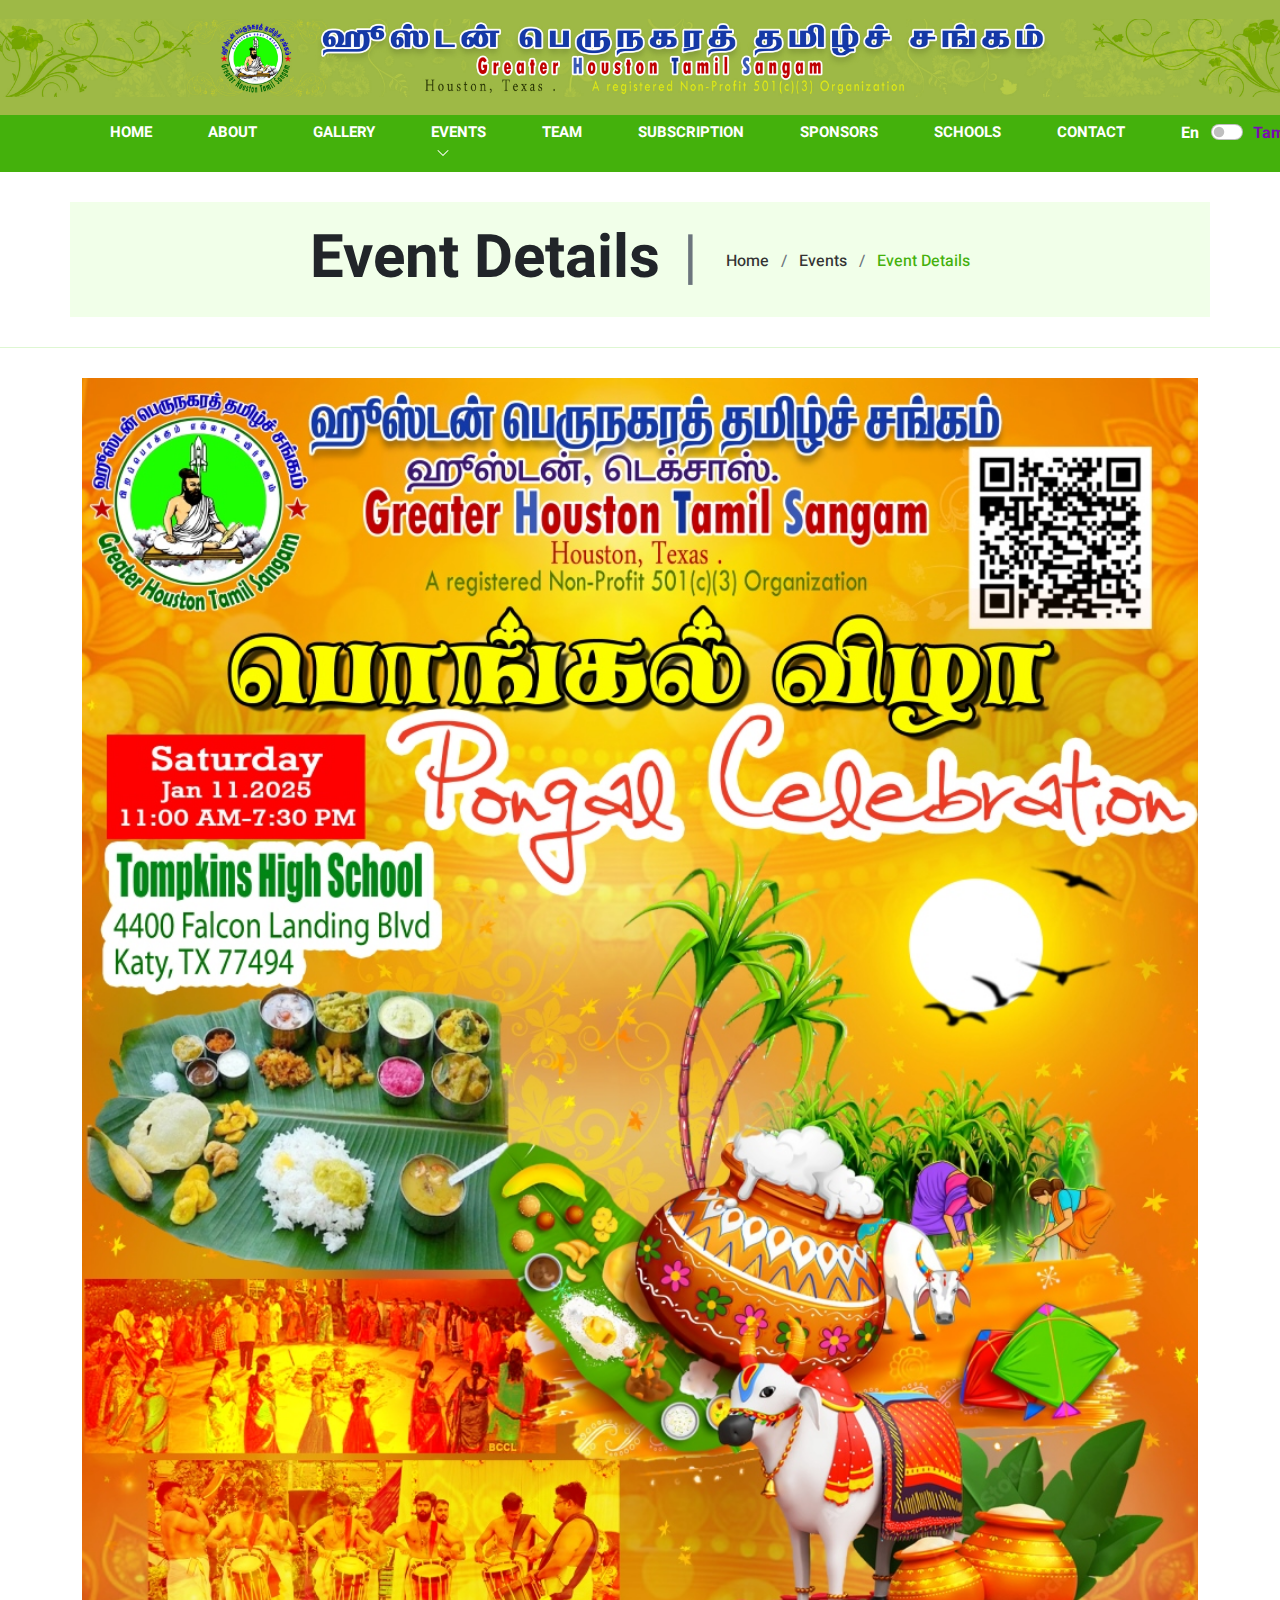
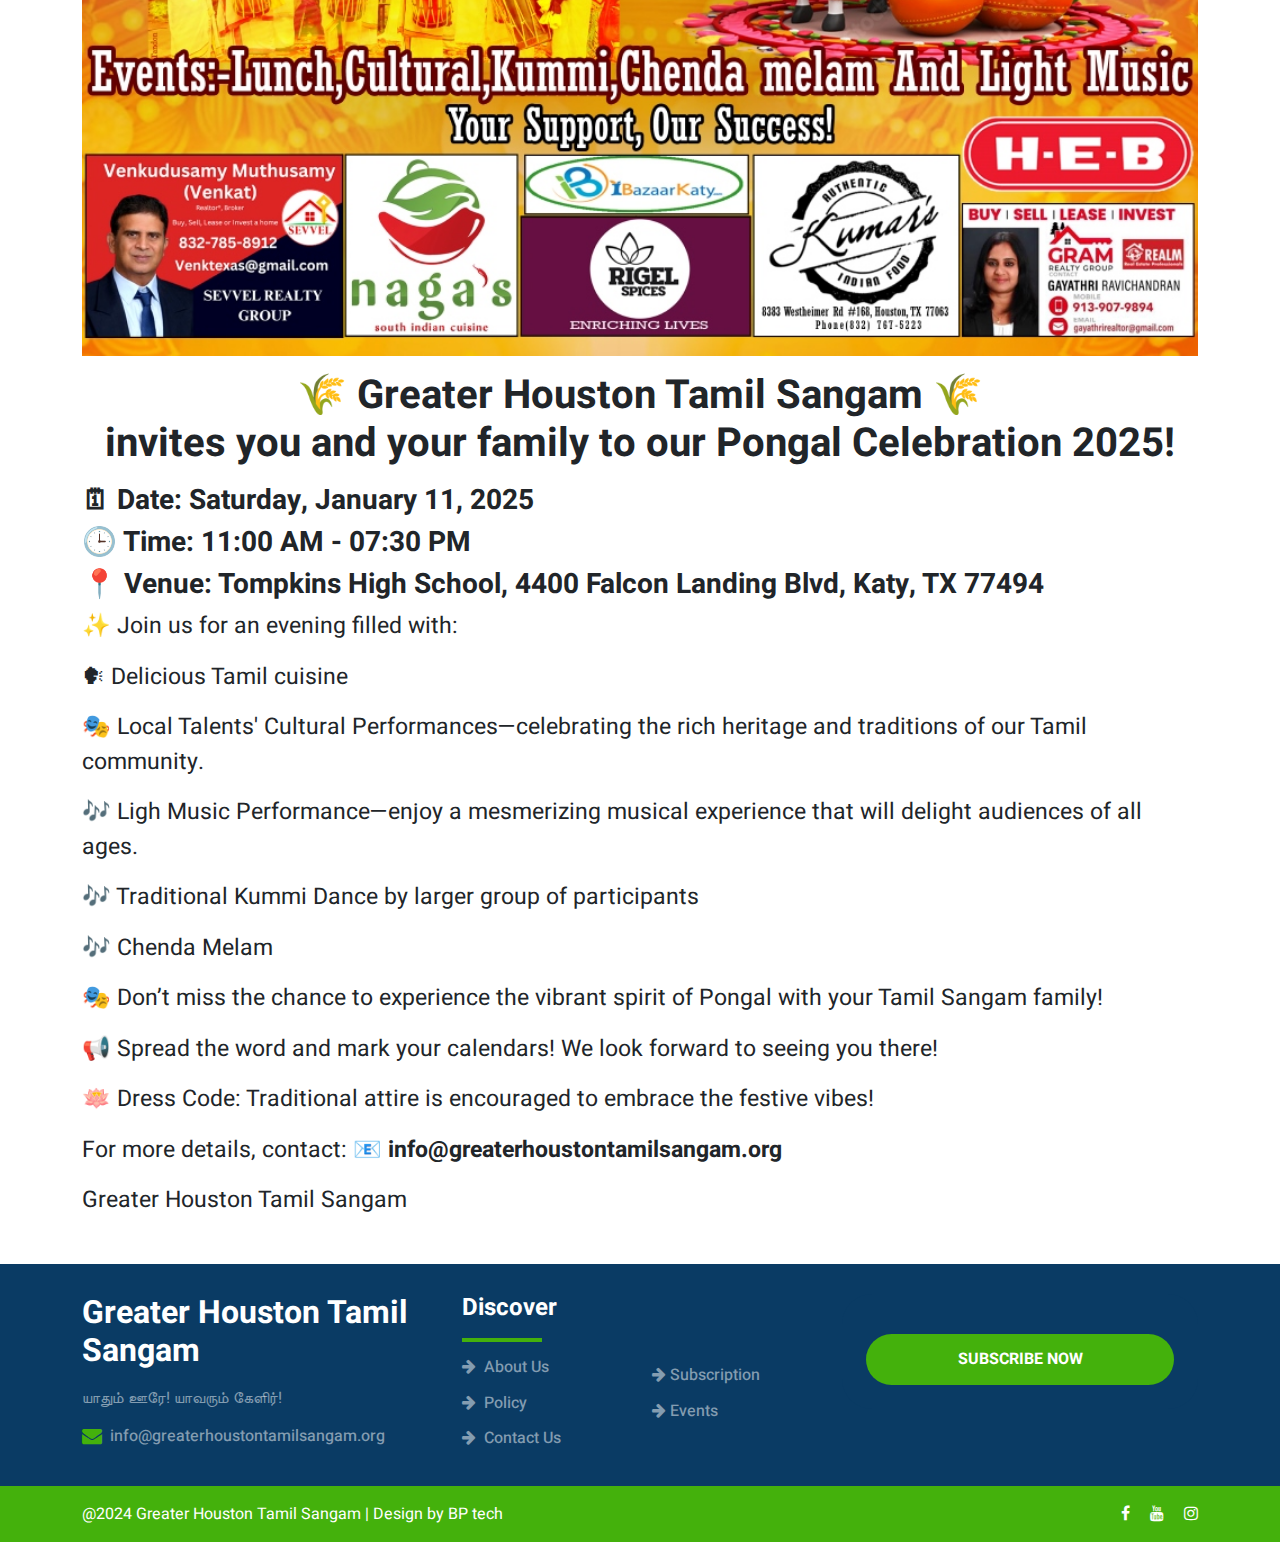
<file: detail.html>
<!DOCTYPE html>
<html lang="en">

<head>
	<meta charset="utf-8">
	<meta http-equiv="X-UA-Compatible" content="IE=edge">
	<meta name="viewport" content="width=device-width, initial-scale=1">
	<title>Tamil Sangam</title>
	<link href="css/bootstrap.min.css" rel="stylesheet">
	<link href="css/font-awesome.min.css" rel="stylesheet">
	<link href="css/global.css" rel="stylesheet">
	<link href="css/about.css" rel="stylesheet">
	<link href="https://fonts.googleapis.com/css2?family=Heebo&display=swap" rel="stylesheet">
	<script src="js/bootstrap.bundle.min.js"></script>

</head>

<body>
	<!-- <section id="top" class="bg-dark pt-3 pb-3">
 <div class="container-xl">
  <div class="row top_1">
 <div class="col-md-9">
   <div class="top_1l">
    <ul class="mb-0">
	 <li class="d-inline-block text-white-50"> <i class="fa fa-map-marker me-1 col_green"></i> 250 Main Street, 2nd Floor, USA</li>
	 <li class="d-inline-block ms-3">  <a class="text-white-50" href="#"><i class="fa fa-envelope me-1 col_green"></i> info@greaterhoustontamilsangam.org</a></li>
	 <li class="d-inline-block ms-3">  <a class="text-white-50" href="#"><i class="fa fa-phone me-1 col_green"></i> +123 4567 890</a></li>
	</ul>
   </div>
 </div>
 <div class="col-md-3">
   <div class="top_1r text-end pt-2">
      <ul class="mb-0">
	  <li class="d-inline-block ms-3">  <a class="text-white-50" href="#"> <i class="fa fa-facebook"></i></a></li>
	  <li class="d-inline-block ms-3">  <a class="text-white-50" href="#"> <i class="fa fa-twitter"></i></a></li>
	  <li class="d-inline-block ms-3">  <a class="text-white-50" href="#"> <i class="fa fa-instagram"></i></a></li>
	  <li class="d-inline-block ms-3">  <a class="text-white-50" href="#"> <i class="fa fa-pinterest"></i></a></li>
	</ul>
   </div>
 </div>
</div>
 </div>
</section> -->

	<section id="header">
		<div class="header-banner"></div>
		<nav class="navbar navbar-expand-md navbar-light pt-0 pb-0 bg_green" id="navbar_sticky">
			<div class="container-xl">
				<!-- <a class="p-0 navbar-brand fw-bold text-white" href="index.html">GHTS</a> -->
				<button class="navbar-toggler" type="button" data-bs-toggle="collapse"
					data-bs-target="#navbarSupportedContent" aria-controls="navbarSupportedContent"
					aria-expanded="false" aria-label="Toggle navigation">
					<span class="navbar-toggler-icon"></span>
				</button>
				<div class="collapse navbar-collapse" id="navbarSupportedContent">
					<ul class="navbar-nav mb-0 ms-auto">
						<li class="nav-item">
							<a class="nav-link" aria-current="page" href="index.html">Home</a>
						</li>

						<li class="nav-item">
							<a class="nav-link" href="about.html">About </a>
						</li>

						<li class="nav-item dropdown">
							<a class="nav-link " href="gallery.html">
								Gallery
							</a>

						</li>

						<li class="nav-item dropdown">
							<a class="nav-link dropdown-toggle" id="navbarDropdown" href="#" role="button"
								data-bs-toggle="dropdown" aria-expanded="false">
								Events
								<svg xmlns="http://www.w3.org/2000/svg" viewBox="0 0 24 24" fill="currentColor"
									aria-hidden="true" data-slot="icon">
									<path fill-rule="evenodd"
										d="M12.53 16.28a.75.75 0 0 1-1.06 0l-7.5-7.5a.75.75 0 0 1 1.06-1.06L12 14.69l6.97-6.97a.75.75 0 1 1 1.06 1.06l-7.5 7.5Z"
										clip-rule="evenodd"></path>
								</svg>
							</a>
							<ul class="dropdown-menu drop_1" aria-labelledby="navbarDropdown">
								<li><a class="dropdown-item" href="events.html"> Events</a></li>
								<li><a class="dropdown-item border-0" href="events-photos.html"> Event Photos</a></li>
							</ul>

						</li>
						<li class="nav-item dropdown">
							<a class="nav-link " href="team.html">
								Team

							</a>

						</li>
						<li class="nav-item dropdown">
							<a class="nav-link" href="membership.html">
								Subscription
							</a>

						</li>
						<li class="nav-item dropdown">
							<a class="nav-link" href="sponsors.html">
								Sponsors
							</a>
						</li>
						<li class="nav-item dropdown">
							<a
					  class="nav-link"
					  target="_blank" rel="noopener noreferrer"
					  href="https://houstontamilschools.org/"
					>
							  Schools
							</a>
						  </li>
						<li class="nav-item dropdown">
							<a class="nav-link " href="contact.html">
								Contact
							</a>

						</li>
					</ul>
					<ul class="navbar-nav mb-0 ms-auto">
						<li class="nav-item dropdown">
							<!-- <a class="nav-link   nav_hide" href="#" id="navbarDropdown" role="button" data-bs-toggle="dropdown" aria-expanded="false">
            <i class="fa fa-search"></i>
          </a> -->
							<ul class="dropdown-menu drop_1 drop_2 p-3" aria-labelledby="navbarDropdown">
								<li>
									<div class="input-group border_1">
										<input type="text" class="form-control border-0 rounded-0"
											placeholder="Search Here">
										<span class="input-group-btn">
											<!-- <button class="btn btn-primary  border-0 rounded-0 p-3 px-4 bg-transparent col_green" type="button">
						<i class="fa fa-search"></i> </button> -->
										</span>
									</div>
								</li>
							</ul>
						</li>
						<li class="nav-item">
							<!-- <a class="nav-link
					  button ms-3" href="#">  Explore More </a> -->
							<div style="padding: 6px 28px;">
								<div class="label-checked">En</div>
								<div class="form-check form-switch" style="margin-top: -25px;margin-left: 30px;">
									<input class="form-check-input" type="checkbox" role="switch" id="languageSwitch">
									<!-- <label class="form-check-label" for="flexSwitchCheckDefault">Default switch checkbox input</label> -->
								</div>
								<div class="label-unchecked">Tamil</div>
							</div>
						</li>
					</ul>
				</div>
			</div>
		</nav>
	</section>

	<section id="center" class="center_o  p_3">
		<div class="container-xl">
			<div class="row center_o1 text-center">
				<div class="col-md-12">
					<h1 class="font_60 d-inline-block me-3">Event Details <span
							class="mx-2 text-muted fw-normal">|</span></h1>
					<h6 class="mb-0 col_green d-inline-block align-top"><a href="index.html">Home</a> <span
							class="mx-2 text-muted">/</span> <a href="events.html">Events </a> <span
							class="mx-2 text-muted">/</span> Event Details </h6>
				</div>
			</div>
		</div>
	</section>


	<section id="event-details-en" class="p_3 event-details-en">
		<div class="container-xl">
			<div class="serv_dt1 row">
				<div class="col-md-12">
					<div class="serv_dt1l">
						<div class="serv_dt1l1">
							<div class="grid clearfix">
								<figure class="effect-jazz mb-0">
									<a href="#"><img src="img/events/pongal_banner_min.jpg" class="w-100" alt="abc"></a>
								</figure>
							</div>
							<h1 class="mt-3 mb-3" style="text-align: center;">🌾 Greater Houston Tamil Sangam 🌾<br>
								invites you and your family to our Pongal Celebration 2025!</h1>
							<h3>🗓 Date: Saturday, January 11, 2025</h3>
							<h3>🕒 Time: 11:00 AM - 07:30 PM</h3>
							<h3>📍 Venue: Tompkins High School, 4400 Falcon Landing Blvd, Katy, TX 77494</h3>
							<p style="font-size: 23px;">✨ Join us for an evening filled with:</p>

							<p style="font-size: 23px;">🗣 Delicious Tamil cuisine</p>
							<p style="font-size: 23px;">🎭 Local Talents' Cultural Performances—celebrating the rich
								heritage and traditions of our Tamil community.</p>
							<p style="font-size: 23px;">🎶 Ligh Music Performance—enjoy a mesmerizing musical experience
								that will delight audiences of all ages.</p>
							<p style="font-size: 23px;">🎶 Traditional Kummi Dance by larger group of participants</p>
							<p style="font-size: 23px;">🎶 Chenda Melam </p>
							<p style="font-size: 23px;">🎭 Don’t miss the chance to experience the vibrant spirit of
								Pongal with your Tamil Sangam family!</p>
							<p style="font-size: 23px;">📢 Spread the word and mark your calendars! We look forward to
								seeing you there!</p>
							<p style="font-size: 23px;">🪷 Dress Code: Traditional attire is encouraged to embrace the
								festive vibes!</p>
							<p style="font-size: 23px;">For more details, contact:
								📧 <b>info@greaterhoustontamilsangam.org </b></p>
							<p style="font-size: 23px;">Greater Houston Tamil Sangam</p>
							<!-- <h6><i class="fa fa-circle col_green me-1 font_10"></i> Where Clean Meets Convenience</h6>
		   <h6 class="mt-3"><i class="fa fa-circle col_green me-1 font_10"></i> Turning Laundry Day into Laundry Done</h6>
		    <h6 class="mt-3"><i class="fa fa-circle col_green me-1 font_10"></i> Revitalize Your Wardrobe, Refresh Your Life!</h6>
			 <h6 class="mt-3"><i class="fa fa-circle col_green me-1 font_10"></i> Because Your Style Deserves Perfection</h6>
		    <h6 class="mt-3"><i class="fa fa-circle col_green me-1 font_10"></i> Because Your Clothes Deserve the Best</h6> -->
							<!--
								<h3>Our Event Sponsors are:</h3>
							
							<div class="serv_dt1l1i row mt-3" >
								<div class="col-md-6">
									<div class="serv_dt1l1il">
										<div class="grid clearfix">
											<figure class="effect-jazz mb-0">
												<a href="#"><img src="img/svg/gopinath.jpg" class="image-width"
														alt="abc"></a>
											</figure>											
										</div>										
									</div>
									
								</div>
								<div class="col-md-6">
									<div class="serv_dt1l1il">
										<div class="grid clearfix">
											<figure class="effect-jazz mb-0">
												<a href="#"><img src="img/svg/gopinath.jpg" class="image-width"
														alt="abc"></a>
											</figure>
										</div>
									</div>
								</div>
								<div class="col-md-6">
									<div class="serv_dt1l1il">
										<div class="grid clearfix">
											<figure class="effect-jazz mb-0">
												<a href="#"><img src="img/svg/gopinath.jpg" class="image-width"
														alt="abc"></a>
											</figure>
										</div>
									</div>
								</div>
								<div class="col-md-6">
									<div class="serv_dt1l1il">
										<div class="grid clearfix">
											<figure class="effect-jazz mb-0">
												<a href="#"><img src="img/svg/weddings-events.jpeg" class="image-width"
														alt="abc"></a>
											</figure>
										</div>
									</div>
								</div>
							</div>
							

							<section id="blog_pg" class="p_3">
								<div class="container-xl">
									<div class="row custom-sponsor">
										<div class="col-md-12">
											<h3 class="col_green sponsor-text large-sponsor"> Costume Sponsor</h3>
											<img class="logo-sponsor" src="https://upload.wikimedia.org/wikipedia/fr/d/d0/Waze-logo-2020.svg" />
						
										</div>
									</div>
								
									<div class="row custom-sponsor">
										<div class="col-md-4">
											<h3 class="col_green " style="text-align: center;"> Costume Sponsor</h3>
											<img class="logo-sponsor" src="https://upload.wikimedia.org/wikipedia/fr/d/d0/Waze-logo-2020.svg" />
						
										</div>
										<div class="col-md-4">
											<h3 class="col_green " style="text-align: center;"> Costume Sponsor</h3>
						
											<img class="logo-sponsor" src="https://upload.wikimedia.org/wikipedia/fr/d/d0/Waze-logo-2020.svg" />
						
										</div>
										<div class="col-md-4">
											<h3 class="col_green " style="text-align: center;"> Costume Sponsor</h3>
						
											<img class="logo-sponsor" src="https://upload.wikimedia.org/wikipedia/fr/d/d0/Waze-logo-2020.svg" />
						
										</div>
									</div>
									<div class="row custom-sponsor">
										<div class="col-md-4">
											<h3 class="col_green sponsor-text" style="text-align: center;"> Costume Sponsor</h3>
						
											<img class="logo-sponsor" class="logo-sponsor"
												src="https://upload.wikimedia.org/wikipedia/fr/d/d0/Waze-logo-2020.svg" />
						
										</div>
										<div class="col-md-4">
											<h3 class="col_green sponsor-text" style="text-align: center;"> Food Sponsor</h3>
						
											<img class="logo-sponsor" class="logo-sponsor"
												src="https://upload.wikimedia.org/wikipedia/fr/d/d0/Waze-logo-2020.svg" />
						
										</div>
										<div class="col-md-4">
											<h3 class="col_green sponsor-text" style="text-align: center;"> Costume Sponsor</h3>
						
											<img class="logo-sponsor" class="logo-sponsor"
												src="https://upload.wikimedia.org/wikipedia/fr/d/d0/Waze-logo-2020.svg" />
						
										</div>
									</div>
								</div>
						
						
								</div>
								</div>
							</section>
						

							<h2 class="mt-3 mb-3">Information of Event Details</h2>
							<p class="mb-0"> Local Talents' Cultural Performances—celebrating the rich heritage and
								traditions of our Tamil community.
								Orchestra Performance—enjoy a mesmerizing musical experience that will delight audiences
								of all ages.
								Come with your family and friends to support our local talents, engage in spirited
								debate, and immerse yourself in cultural and musical performances. Let's make this a
								memorable evening together!
							</p>
							-->
						</div>
					</div>
				</div>

			</div>

		</div>
	</section>

	<section id="event-details-tn" class="p_3 event-details-tn" style="display: none;">
		<div class="container-xl">
			<div class="serv_dt1 row">
				<div class="col-md-12">
					<div class="serv_dt1l">
						<div class="serv_dt1l1">
							<div class="grid clearfix">
								<figure class="effect-jazz mb-0">
									<a href="#"><img src="img/events/pongal_banner_min.jpg" class="w-100" alt="abc"></a>
								</figure>
							</div>
							<h1 class="mt-3 mb-3" style="text-align: center;"> 🌾 ஹூஸ்டன் பெருநகரத் தமிழ்த் சங்கம் 🌾
								
								<br>
								உங்களை மற்றும் உங்கள் குடும்பத்தினரை எங்கள் பொங்கல் திருவிழா 2025-க்கு அன்புடன் அழைக்கிறது!
							</h1>
							<h3>🎉 தேதி: சனிக்கிழமை, ஜனவரி 11, 2025</h3>
							<h3>⏰ நேரம்: நேரம்: காலை 11:00 மணி முதல் மாலை 7:30 மணி வரை</h3>
							<h3>📍 இடம்: Tompkins High School,4400 Falcon Landing Blvd, Katy, TX 77494</h3>
							<p style="font-size: 23px;">✨ சிறப்பு நிகழ்ச்சிகள்:</p>

							<p style="font-size: 23px;">💃🕺நமது உள்ளூர் திறமைகளின் நடனக் கலை நிகழ்ச்சிகள் 	</p>
							<p style="font-size: 23px;">🎉 சுவையான தமிழ் உணவு</p>
							<p style="font-size: 23px;">🎶 லைட் மியூசிக் நிகழ்ச்சி </p>
							<p style="font-size: 23px;">🎶செண்ட மேளம் இசை நிகழ்ச்சி </p>
							<p style="font-size: 23px;">🎭 உடை: பாரம்பரிய உடையை அணிந்து விழாவின் மகிழ்ச்சியை மேலும் அதிகரியுங்கள்!</p>
							<p style="font-size: 23px;">📢 இதைப் பரப்பி உங்கள் காலெண்டர்களைக் குறிக்கவும்! உங்களை அங்கே
								காண ஆவலுடன் காத்திருக்கிறோம்!</p>
							<p style="font-size: 23px;">மேலும் விவரங்களுக்கு, தொடர்பு கொள்ளவும்:
								📧 <b>info@greaterhoustontamilsangam.org </b></p>
							<p style="font-size: 23px;">ஹூஸ்டன் பெருநகரத் தமிழ்த் சங்கம்</p>
							<!-- <h6><i class="fa fa-circle col_green me-1 font_10"></i> Where Clean Meets Convenience</h6>
				<h6 class="mt-3"><i class="fa fa-circle col_green me-1 font_10"></i> Turning Laundry Day into Laundry Done</h6>
				 <h6 class="mt-3"><i class="fa fa-circle col_green me-1 font_10"></i> Revitalize Your Wardrobe, Refresh Your Life!</h6>
				<h6 class="mt-3"><i class="fa fa-circle col_green me-1 font_10"></i> Because Your Style Deserves Perfection</h6>
				 <h6 class="mt-3"><i class="fa fa-circle col_green me-1 font_10"></i> Because Your Clothes Deserve the Best</h6> -->
				<!--			
				 <div class="serv_dt1l1i row mt-3">
								<div class="col-md-6">
									<div class="serv_dt1l1il">
										<div class="grid clearfix">
											<figure class="effect-jazz mb-0">
												<a href="#"><img src="img/svg/gopinath.jpg" class="image-width"
														alt="abc"></a>
											</figure>
										</div>
									</div>
								</div>
								<div class="col-md-6">
									<div class="serv_dt1l1il">
										<div class="grid clearfix">
											<figure class="effect-jazz mb-0">
												<a href="#"><img src="img/svg/weddings-events.jpeg" class="image-width"
														alt="abc"></a>
											</figure>
										</div>
									</div>
								</div>
							</div>
							<h2 class="mt-3 mb-3">நிகழ்வு விவரங்கள் பற்றிய தகவல்
							</h2>
							<p class="mb-0"> உள்ளூர் திறமையாளர்களின் கலாச்சார நிகழ்ச்சிகள் - நமது தமிழ் சமூகத்தின்
								செழுமையான பாரம்பரியம் மற்றும் பாரம்பரியங்களைக் கொண்டாடுகிறது. ஆர்கெஸ்ட்ரா
								நிகழ்ச்சி-எல்லா வயதினரையும் மகிழ்விக்கும் ஒரு மயக்கும் இசை அனுபவத்தை அனுபவிக்கவும்.
								எங்கள் உள்ளூர் திறமைகளை ஆதரிக்க, உற்சாகமான விவாதத்தில் ஈடுபட, கலாச்சார மற்றும் இசை
								நிகழ்ச்சிகளில் உங்களை மூழ்கடிக்க உங்கள் குடும்பத்தினர் மற்றும் நண்பர்களுடன் வாருங்கள்.
								அனைவரும் சேர்ந்து இதை மறக்கமுடியாத மாலையாக மாற்றுவோம்!
							</p>
						</div>
					</div>
					-->
				</div>

			</div>

		</div>
	</section>


	<section id="footer" class="bg-dark p_3 custom-bg">
		<div class="container-xl">
			<div class="row footer_1">
				<div class="col-md-4">
					<div class="footer_1l">
						<h2 class="mb-3"><a class="text-black text-white  me-4" href="index.html">Greater Houston Tamil
								Sangam</a></h2>
						<p class="text-white-50">யாதும் ஊரே! யாவரும் கேளிர்!</p>
						<!-- <h6><a class="text-white-50" href="#"><i class="fa fa-phone col_green me-1 fs-5 align-middle"></i> +1 (713) 540-3049</a> </h6> -->
						<h6 class="mt-3"><a class="text-white-50" href="#"><i
									class="fa fa-envelope col_green me-1 fs-5 align-middle"></i>
								info@greaterhoustontamilsangam.org</a> </h6>
						<!-- <h6 class="mt-3 text-white-50 mb-0"><i class="fa fa-clock-o col_green me-1 fs-5 align-middle"></i> Monday to Saturday: 9AM - 8PM </h6> -->
					</div>
				</div>
				<div class="col-md-4">
					<div class="footer_1m">
						<h4 class="text-white">Discover</h4>
						<hr class="line">
						<div class="row footer_1mi">
							<div class="col-md-6">
								<div class="footer_1mil">
									<div class="row footer_3ism">
										<h6 class="col-md-12 col-6"><a class="text-white-50" href="about.html"><i
													class="fa fa-arrow-right me-1"></i> About Us</a></h6>
										<h6 class="col-md-12 col-6 mt-2"><a class="text-white-50" href="#"><i
													class="fa fa-arrow-right me-1"></i> Policy </a></h6>
										<h6 class="col-md-12 col-6 mt-2"><a class="text-white-50" href="contact.html">
												<i class="fa fa-arrow-right me-1"></i> Contact Us</a></h6>

									</div>
								</div>
							</div>
							<div class="col-md-6">
								<div class="footer_1mil">
									<div class="row footer_3ism">
										<h6 class="col-md-12 col-6 mt-2"><a class="text-white-50"
												href="membership.html"> <i
													class="fa fa-arrow-right me-1"></i>Subscription</a></h6>
										<h6 class="col-md-12 col-6 mt-2"><a class="text-white-50" href="events.html"><i
													class="fa fa-arrow-right me-1"></i>Events</a></h6>
									</div>
								</div>
							</div>
						</div>
					</div>
				</div>
				<div class="col-md-4">
					<div class="footer_1r p-4 text-center rounded_30">
						<!-- <h4 class="text-white">Sign Up For Newsletter</h4>
	   <input class="form-control rounded_30 text-light bg-dark border-0 mt-3" placeholder="Enter Your Email" type="text"> -->
						<h6 class="mb-0 mt-3"><a class="button_1 d-block text-center rounded_30"
								href="membership.html">Subscribe Now</a></h6>
						<!-- <div class="form-check mt-3 text-white-50 text-start">
				<input class="form-check-input" type="checkbox" value="">
				<label class="form-check-label" for="flexCheckDefault">
				agree to all terms and policies
				</label>
				</div> -->
					</div>
				</div>
			</div>
		</div>
	</section>

	<section id="footer_b" class="bg_green pt-3 pb-3">
		<div class="container-xl">
			<div class="row footer_b1">
				<div class="col-md-8">
					<div class="footer_b1l">
						<p class="mb-0 text-white">@2024 Greater Houston Tamil Sangam | Design by BP tech</p>
					</div>
				</div>
				<div class="col-md-4">
					<div class="footer_b1r text-end">
						<ul class="mb-0">
							<li class="d-inline-block ms-3">
								<a class="text-white" target="_blank" rel="noopener noreferrer" href="https://www.facebook.com/share/1DwB5HpNqc/?mibextid=wwXIfr">
								  <i class="fa fa-facebook"></i
								></a>
							  </li>
							  <li class="d-inline-block ms-3">
								<a class="text-white" target="_blank" rel="noopener noreferrer" href="https://youtube.com/@greaterhoustontamilsangam4854?si=V21GRNq7HrlIx4vH">
								  <i class="fa fa-youtube"></i
								></a>
							  </li>
							  <li class="d-inline-block ms-3">
								<a class="text-white" target="_blank" rel="noopener noreferrer" href="https://www.instagram.com/greaterhoustontamilsangam?igsh=eHJoeWprb21jazM0">
								  <i class="fa fa-instagram"></i
								></a>
							  </li>
							  <!--
							  <li class="d-inline-block ms-3">
								<a class="text-white" href="#">
								  <i class="fa fa-pinterest"></i
								></a>
							  </li>
							-->
						</ul>
					</div>
				</div>
			</div>
		</div>
	</section>

	<script>
		window.onscroll = function () { myFunction() };
		var navbar_sticky = document.getElementById("navbar_sticky");
		var sticky = navbar_sticky.offsetTop;
		var navbar_height = document.querySelector('.navbar').offsetHeight;
		function myFunction() {
			if (window.pageYOffset >= sticky + navbar_height) {
				navbar_sticky.classList.add("sticky")
				document.body.style.paddingTop = navbar_height + 'px';
			} else {
				navbar_sticky.classList.remove("sticky");
				document.body.style.paddingTop = '0'
			}
		}
	</script>
	<script>
		const languageSwitch = document.getElementById("languageSwitch")


		const updatePage = (event) => {
			console.log(event.target.checked)
			if (event.target.checked) {

				document.getElementById("event-details-tn").style.display = "block"
				document.getElementById("event-details-en").style.display = "none"
			} else {
				document.getElementById("event-details-en").style.display = "block"
				document.getElementById("event-details-tn").style.display = "none"
			}

		}
		languageSwitch.addEventListener('change', updatePage)
	</script>
</body>


</html>
</file>
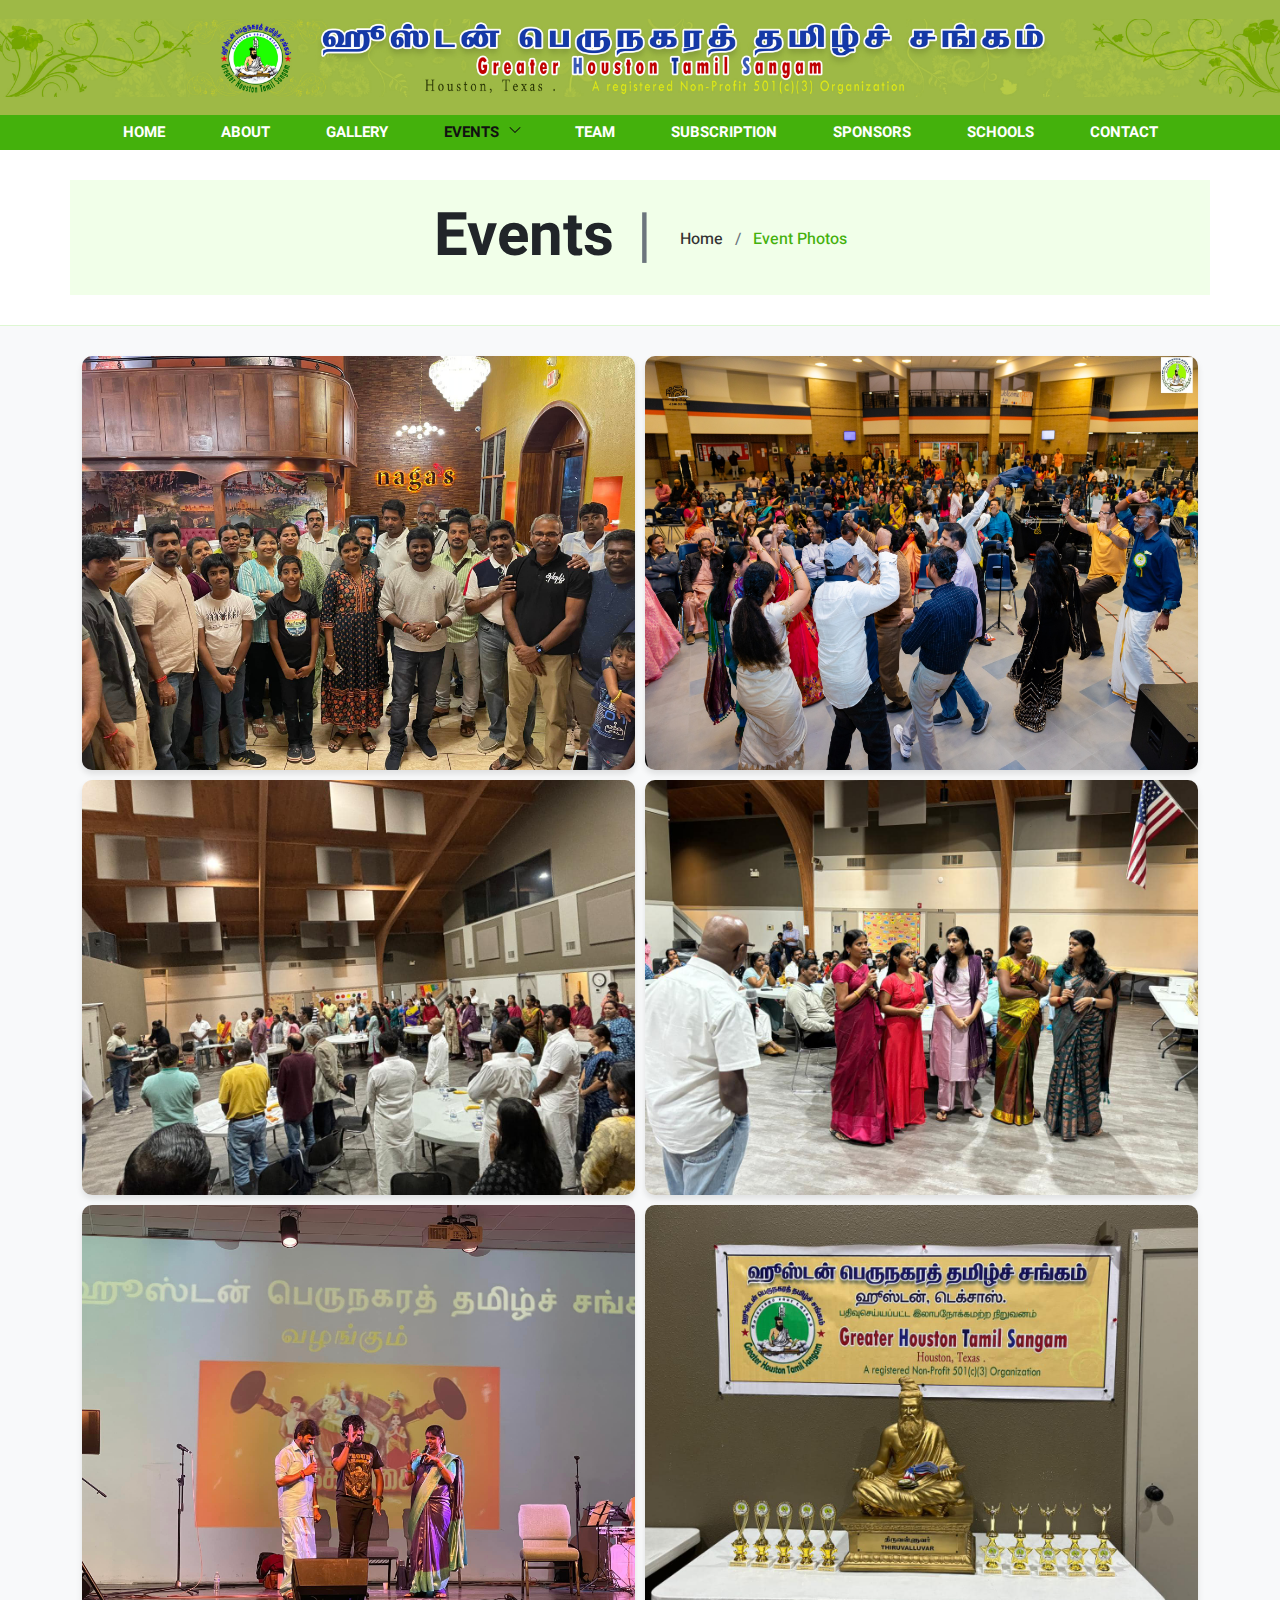
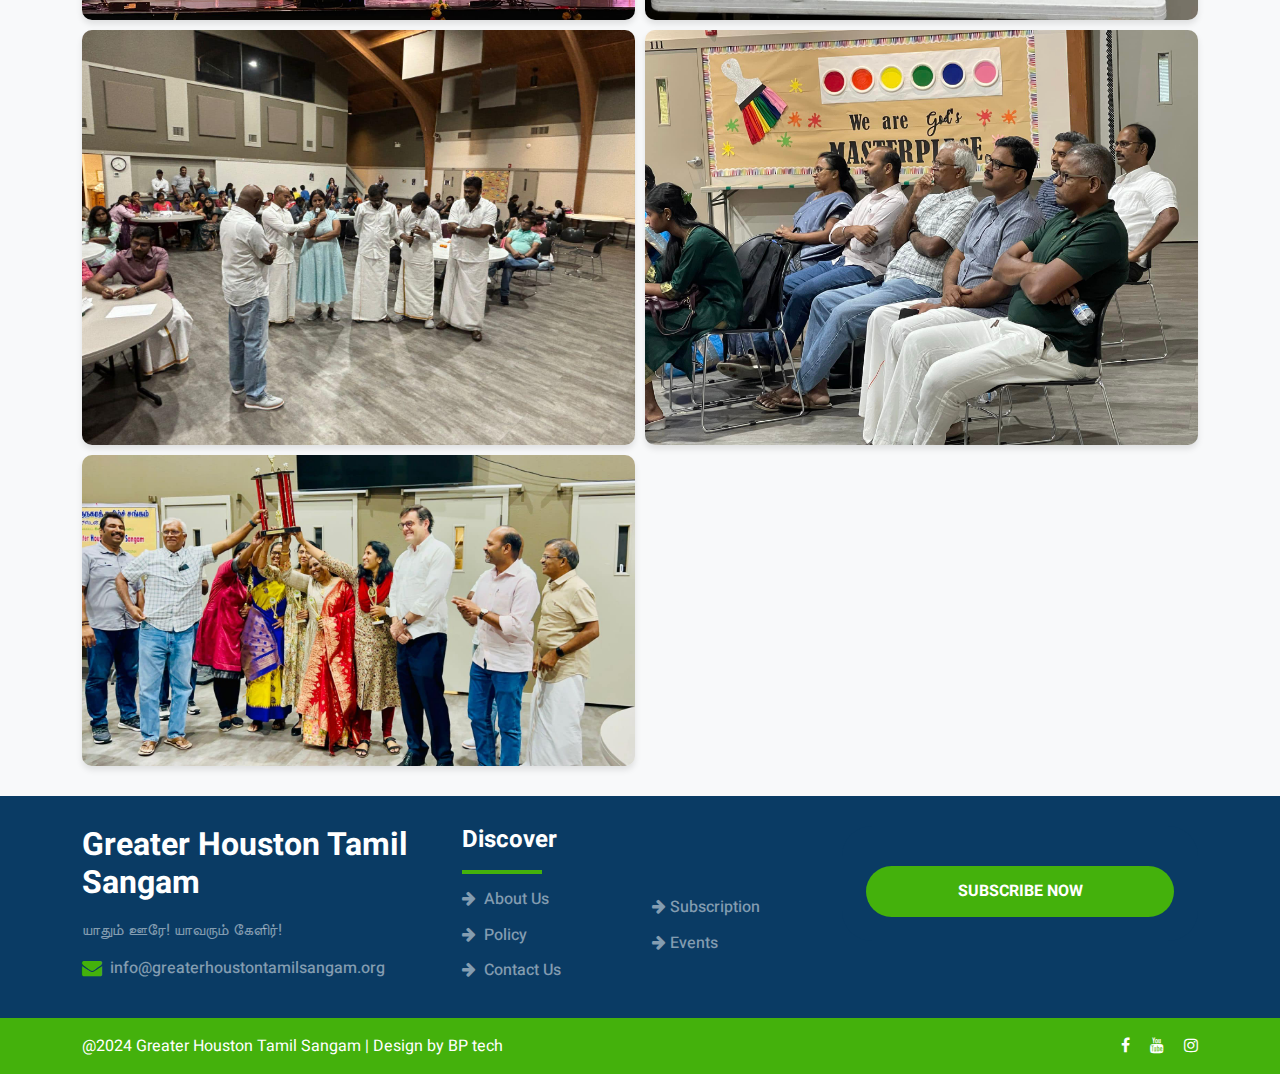
<file: events-photos.html>
<!DOCTYPE html>
<html lang="en">
<head>
	<meta charset="utf-8">
	<meta http-equiv="X-UA-Compatible" content="IE=edge">
	<meta name="viewport" content="width=device-width, initial-scale=1">
	<title>Tamil Sangam</title>
	<link href="css/bootstrap.min.css" rel="stylesheet" >
	<link href="css/font-awesome.min.css" rel="stylesheet" >
	<link href="css/global.css" rel="stylesheet">
	<link href="css/about.css" rel="stylesheet">
	<link href="https://fonts.googleapis.com/css2?family=Heebo&display=swap" rel="stylesheet">
	<script src="js/bootstrap.bundle.min.js"></script>
    <!-- Favicon Link -->
    <link rel="icon" href="img/svg/sangam_logo_lightgreen.png" type="image/x-icon">
		<style>
				.tiles-container {
            display: grid;
            grid-template-columns: repeat(auto-fill, minmax(380px, 1fr));
            gap: 10px;
            width: 100%;
            /* max-width: 1200px; */
        }
        .tile {
            position: relative;
            overflow: hidden;
            border-radius: 10px;
            box-shadow: 0 4px 6px rgba(0, 0, 0, 0.1);
        }
        .tile img {
            width: 100%;
            height: 100%;
            display: block;
            transition: transform 0.3s ease;
        }
        .tile:hover img {
            transform: scale(1.1);
        }
        .tile-caption {
            position: absolute;
            bottom: 0;
            left: 0;
            right: 0;
            padding: 10px;
            background: rgba(0, 0, 0, 0.6);
            color: white;
            text-align: center;
            font-size: 14px;
        }
    </style>
</head>
<body>


 <section id="header">
	<div class="header-banner"></div>
<nav class="navbar navbar-expand-md navbar-light pt-0 pb-0 bg_green" id="navbar_sticky">
  <div class="container-xl">
    
    <button class="navbar-toggler" type="button" data-bs-toggle="collapse" data-bs-target="#navbarSupportedContent" aria-controls="navbarSupportedContent" aria-expanded="false" aria-label="Toggle navigation">
      <span class="navbar-toggler-icon"></span>
    </button>
    <div class="collapse navbar-collapse" id="navbarSupportedContent">
	   <ul class="navbar-nav mb-0 ms-auto">
        <li class="nav-item">
          <a class="nav-link" aria-current="page" href="index.html">Home</a>
        </li>
		 
		<li class="nav-item">
          <a class="nav-link" href="about.html">About </a>
        </li>
		
		<li class="nav-item dropdown">
          <a class="nav-link " href="gallery.html" >
            Gallery
          </a>

        </li>
		
				<li class="nav-item dropdown">
          <a class="nav-link dropdown-toggle active" id="navbarDropdown" href="#" role="button" data-bs-toggle="dropdown" aria-expanded="false">
            Events
						<svg xmlns="http://www.w3.org/2000/svg" viewBox="0 0 24 24" fill="currentColor" aria-hidden="true" data-slot="icon"><path fill-rule="evenodd" d="M12.53 16.28a.75.75 0 0 1-1.06 0l-7.5-7.5a.75.75 0 0 1 1.06-1.06L12 14.69l6.97-6.97a.75.75 0 1 1 1.06 1.06l-7.5 7.5Z" clip-rule="evenodd"></path></svg>
          </a>
					<ul class="dropdown-menu drop_1" aria-labelledby="navbarDropdown">
            <li><a class="dropdown-item" href="events.html"> Events</a></li>
            <li><a class="dropdown-item border-0" href="events-photos.html"> Event Photos</a></li>
					</ul>
          
        </li>


		<li class="nav-item dropdown">
          <a class="nav-link " href="team.html" >
            Team
          </a>

        </li>
				<li class="nav-item dropdown">
					<a
						class="nav-link"
						href="membership.html"
					>
						Subscription
								</a>

				</li>
				<li class="nav-item dropdown">
					<a
						class="nav-link"
						href="sponsors.html"
					>
						Sponsors
					</a>
				</li>
				<li class="nav-item dropdown">
					<a
					  class="nav-link"
					  target="_blank" rel="noopener noreferrer"
					  href="https://houstontamilschools.org/"
					>
					  Schools
					</a>
				  </li>
		<li class="nav-item dropdown">
          <a class="nav-link " href="contact.html" >
            Contact
          </a>
          
        </li>
      </ul>
	   <ul class="navbar-nav mb-0 ms-auto">
	      <li class="nav-item dropdown">

          <ul class="dropdown-menu drop_1 drop_2 p-3" aria-labelledby="navbarDropdown">
            <li>
			  <div class="input-group border_1">
				<input type="text" class="form-control border-0 rounded-0" placeholder="Search Here">
				<span class="input-group-btn">

				</span>
		</div>
			</li>
          </ul>
        </li>
		<li class="nav-item">
        </li>
      </ul>
    </div>
  </div>
</nav>
</section>

<section id="center" class="center_o  p_3">
   <div class="container-xl">
	 <div class="row center_o1 text-center">
		 <div class="col-md-12">
		  <h1 class="font_60 d-inline-block me-3">Events  <span class="mx-2 text-muted fw-normal">|</span></h1>
		  <h6 class="mb-0 col_green d-inline-block align-top"><a href="index.html">Home</a> <span class="mx-2 text-muted">/</span> Event Photos </h6>
		 </div>
	 </div>
 </div>   
</section>

<!-- <div class="carousel">
	<div class="carousel-images">
			<img src="/img/svg/slide5.jpeg" alt="Image 1">
			<img src="/img/svg/slide2.jpeg" alt="Image 1">
			<img src="/img/svg/slide3.jpeg" alt="Image 1">
			<img src="/img/svg/slide6.jpeg" alt="Image 1">
			<img src="/img/svg/slide8.jpg" alt="Image 1">
			<img src="/img/svg/slide14.jpg" alt="Image 2">
			<img src="/img/svg/slide13.jpg" alt="Image 2">
			<img src="https://via.placeholder.com/600x400?text=Image+3" alt="Image 3">
	</div>
	<div class="carousel-controls">
			<button id="prevBtn">&lt;</button>
			<button id="nextBtn">&gt;</button>
	</div>
</div> -->
<!-- </section> -->
<section id="serv_events" class="p_3 bg-light">
	<div class="container-xl">
<div class="tiles-container">
	<div class="tile">
			<img src="img/svg/slide12.jpg" alt="Tile 1">
			<!-- <div class="tile-caption">Tile 1</div> -->
	</div>
	<div class="tile">
			<img src="img/svg/slide14.jpg" alt="Tile 2">
			<!-- <div class="tile-caption">Tile 2</div> -->
	</div>
	<div class="tile">
			<img src="img/svg/slide3.jpeg" alt="Tile 3">
			<!-- <div class="tile-caption">Tile 3</div> -->
	</div>
	<div class="tile">
			<img src="img/svg/slide5.jpeg" alt="Tile 4">
			<!-- <div class="tile-caption">Tile 4</div> -->
	</div>
	<div class="tile">
			<img src="img/svg/slide11.jpg" alt="Tile 5">
			<!-- <div class="tile-caption">Tile 5</div> -->
	</div>
	<div class="tile">
		<img src="img/svg/slide6.jpeg" alt="Tile 5">
		<!-- <div class="tile-caption">Tile 5</div> -->
</div>
<div class="tile">
	<img src="img/svg/slide4.jpeg" alt="Tile 5">
	<!-- <div class="tile-caption">Tile 5</div> -->
</div>
<div class="tile">
	<img src="img/svg/slide9.jpg" alt="Tile 5">
	<!-- <div class="tile-caption">Tile 5</div> -->
</div>
<div class="tile">
	<img src="img/svg/slide7.jpg" alt="Tile 5">
	<!-- <div class="tile-caption">Tile 5</div> -->
</div>
</div></div>
</section>

<section id="footer" class="bg-dark p_3 custom-bg">
 <div class="container-xl">
  <div class="row footer_1">
 <div class="col-md-4">
   <div class="footer_1l">
     <h2 class="mb-3"><a class="text-black text-white  me-4" href="index.html">Greater Houston Tamil Sangam</a></h2>
	 <p class="text-white-50">யாதும் ஊரே!  யாவரும் கேளிர்!</p>
	
	 <h6 class="mt-3"><a class="text-white-50" href="#"><i class="fa fa-envelope col_green me-1 fs-5 align-middle"></i> info@greaterhoustontamilsangam.org</a> </h6>
	
   </div>
 </div>
 <div class="col-md-4">
   <div class="footer_1m">
     <h4 class="text-white">Discover</h4>
	 <hr class="line">
	 <div class="row footer_1mi">
	  <div class="col-md-6">
	    <div class="footer_1mil">
				<div class="row footer_3ism">
					<h6 class="col-md-12 col-6"><a class="text-white-50" href="about.html"><i class="fa fa-arrow-right me-1"></i>  About Us</a></h6>
					<h6 class="col-md-12 col-6 mt-2"><a class="text-white-50" href="#"><i class="fa fa-arrow-right me-1"></i> Policy </a></h6>
					<h6 class="col-md-12 col-6 mt-2"><a class="text-white-50" href="contact.html"> <i class="fa fa-arrow-right me-1"></i> Contact Us</a></h6>
					
			 </div>
		</div>
	  </div>
	  <div class="col-md-6">
	    <div class="footer_1mil">
				<div class="row footer_3ism">
				<h6 class="col-md-12 col-6 mt-2"><a class="text-white-50" href="membership.html"> <i class="fa fa-arrow-right me-1"></i>Subscription</a></h6>
				<h6 class="col-md-12 col-6 mt-2"><a class="text-white-50" href="events.html"><i class="fa fa-arrow-right me-1"></i>Events</a></h6>
			</div>
		</div>
	  </div>
	 </div>
   </div>
 </div>
 <div class="col-md-4">
   <div class="footer_1r p-4 text-center rounded_30">

	   <h6 class="mb-0 mt-3"><a class="button_1 d-block text-center rounded_30" href="membership.html">Subscribe Now</a></h6>

   </div>
 </div>
</div>
 </div>
</section>

<section id="footer_b" class="bg_green pt-3 pb-3">
 <div class="container-xl">
  <div class="row footer_b1">
 <div class="col-md-8">
   <div class="footer_b1l">
     <p class="mb-0 text-white">@2024 Greater Houston Tamil Sangam | Design by BP tech</p>
   </div>
 </div>
 <div class="col-md-4">
   <div class="footer_b1r text-end">
     <ul class="mb-0">
		<li class="d-inline-block ms-3">
			<a class="text-white" target="_blank" rel="noopener noreferrer" href="https://www.facebook.com/share/1DwB5HpNqc/?mibextid=wwXIfr">
			  <i class="fa fa-facebook"></i
			></a>
		  </li>
		  <li class="d-inline-block ms-3">
			<a class="text-white" target="_blank" rel="noopener noreferrer" href="https://youtube.com/@greaterhoustontamilsangam4854?si=V21GRNq7HrlIx4vH">
			  <i class="fa fa-youtube"></i
			></a>
		  </li>
		  <li class="d-inline-block ms-3">
			<a class="text-white" target="_blank" rel="noopener noreferrer" href="https://www.instagram.com/greaterhoustontamilsangam?igsh=eHJoeWprb21jazM0">
			  <i class="fa fa-instagram"></i
			></a>
		  </li>
		  <!--
		  <li class="d-inline-block ms-3">
			<a class="text-white" href="#">
			  <i class="fa fa-pinterest"></i
			></a>
		  </li>
		-->
	</ul>
   </div>
 </div>
</div>
 </div>
</section>
<script>
	const carouselImages = document.querySelector('.carousel-images');
	const images = document.querySelectorAll('.carousel-images img');
	const prevBtn = document.getElementById('prevBtn');
	const nextBtn = document.getElementById('nextBtn');

	let index = 0;

	function updateCarousel() {
			const width = images[index].clientWidth;
			carouselImages.style.transform = `translateX(-${index * width}px)`;
	}

	nextBtn.addEventListener('click', () => {
			index = (index + 1) % images.length;
			updateCarousel();
	});

	prevBtn.addEventListener('click', () => {
			index = (index - 1 + images.length) % images.length;
			updateCarousel();
	});

	window.addEventListener('resize', updateCarousel);
</script>
<script>
window.onscroll = function() {myFunction()};
var navbar_sticky = document.getElementById("navbar_sticky");
var sticky = navbar_sticky.offsetTop;
var navbar_height = document.querySelector('.navbar').offsetHeight;
function myFunction() {
  if (window.pageYOffset >= sticky + navbar_height) {
    navbar_sticky.classList.add("sticky")
	document.body.style.paddingTop = navbar_height + 'px';
  } else {
    navbar_sticky.classList.remove("sticky");
	document.body.style.paddingTop = '0'
  }
}
</script>

</body>


</html>
</file>
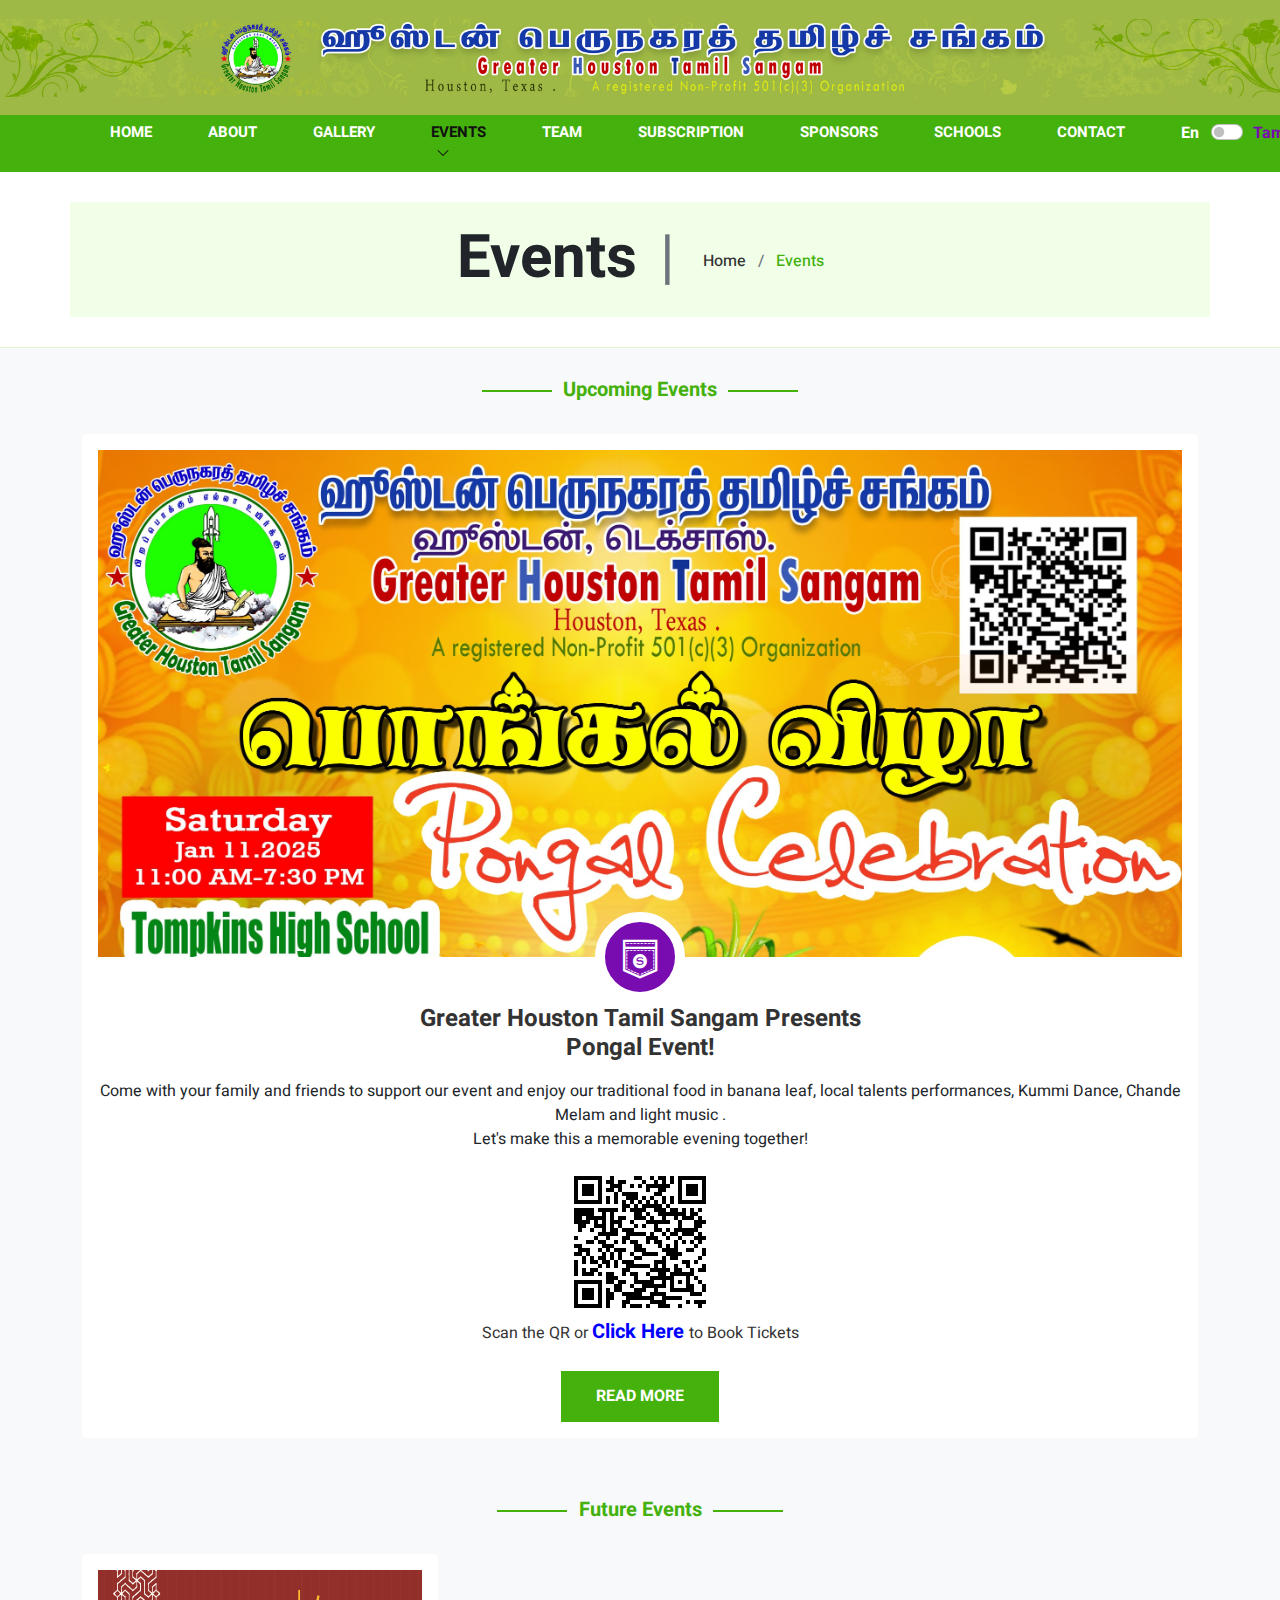
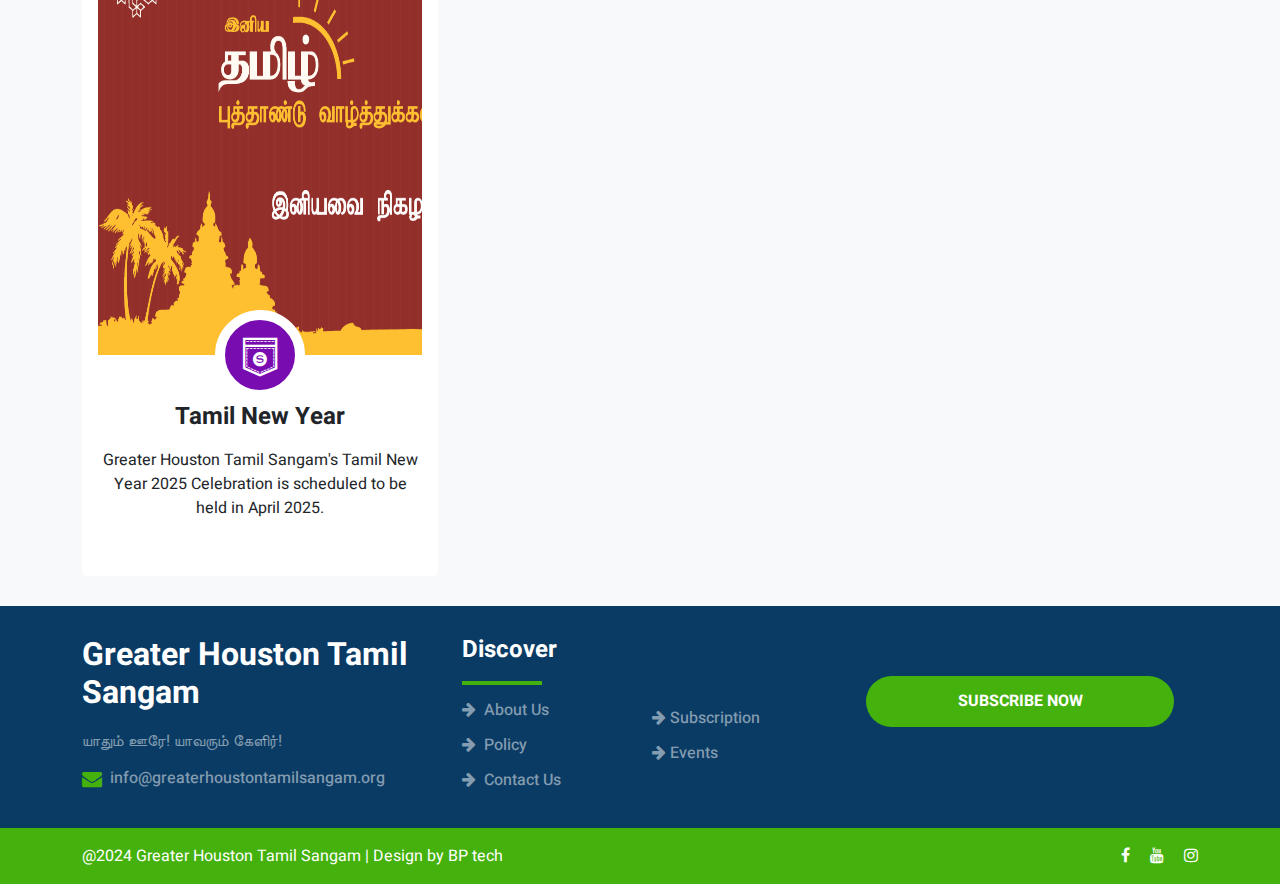
<file: events.html>
<!DOCTYPE html>
<html lang="en">
<head>
	<meta charset="utf-8">
	<meta http-equiv="X-UA-Compatible" content="IE=edge">
	<meta name="viewport" content="width=device-width, initial-scale=1">
	<title>Tamil Sangam</title>
	<link href="css/bootstrap.min.css" rel="stylesheet" >
	<link href="css/font-awesome.min.css" rel="stylesheet" >
	<link href="css/global.css" rel="stylesheet">
	<link href="css/about.css" rel="stylesheet">
	<link href="https://fonts.googleapis.com/css2?family=Heebo&display=swap" rel="stylesheet">
	<script src="js/bootstrap.bundle.min.js"></script>
    <!-- Favicon Link -->
    <link rel="icon" href="img/svg/sangam_logo_lightgreen.png" type="image/x-icon">
</head>
<body>


 <section id="header">
	<div class="header-banner"></div>
<nav class="navbar navbar-expand-md navbar-light pt-0 pb-0 bg_green" id="navbar_sticky">
  <div class="container-xl">
    
    <button class="navbar-toggler" type="button" data-bs-toggle="collapse" data-bs-target="#navbarSupportedContent" aria-controls="navbarSupportedContent" aria-expanded="false" aria-label="Toggle navigation">
      <span class="navbar-toggler-icon"></span>
    </button>
    <div class="collapse navbar-collapse" id="navbarSupportedContent">
	   <ul class="navbar-nav mb-0 ms-auto">
        <li class="nav-item">
          <a class="nav-link" aria-current="page" href="index.html">Home</a>
        </li>
		 
		<li class="nav-item">
          <a class="nav-link" href="about.html">About </a>
        </li>
		
		<li class="nav-item dropdown">
          <a class="nav-link " href="gallery.html" >
            Gallery
          </a>

        </li>
		
				<li class="nav-item dropdown">
          <a class="nav-link dropdown-toggle active" id="navbarDropdown" href="#" role="button" data-bs-toggle="dropdown" aria-expanded="false">
            Events
						<svg xmlns="http://www.w3.org/2000/svg" viewBox="0 0 24 24" fill="currentColor" aria-hidden="true" data-slot="icon"><path fill-rule="evenodd" d="M12.53 16.28a.75.75 0 0 1-1.06 0l-7.5-7.5a.75.75 0 0 1 1.06-1.06L12 14.69l6.97-6.97a.75.75 0 1 1 1.06 1.06l-7.5 7.5Z" clip-rule="evenodd"></path></svg>
          </a>
					<ul class="dropdown-menu drop_1" aria-labelledby="navbarDropdown">
            <li><a class="dropdown-item" href="events.html"> Events</a></li>
            <li><a class="dropdown-item border-0" href="events-photos.html"> Event Photos</a></li>
					</ul>
          
        </li>


		<li class="nav-item dropdown">
          <a class="nav-link " href="team.html" >
            Team
          </a>

        </li>
				<li class="nav-item dropdown">
					<a
						class="nav-link"
						href="membership.html"
					>
						Subscription
								</a>

				</li>
				<li class="nav-item dropdown">
					<a
						class="nav-link"
						href="sponsors.html"
					>
						Sponsors
					</a>
				</li>
				<li class="nav-item dropdown">
					<a
					  class="nav-link"
					  target="_blank" rel="noopener noreferrer"
					  href="https://houstontamilschools.org/"
					>
					  Schools
					</a>
				  </li>
		<li class="nav-item dropdown">
          <a class="nav-link " href="contact.html" >
            Contact
          </a>
          
        </li>
      </ul>
	   <ul class="navbar-nav mb-0 ms-auto">
	      <li class="nav-item dropdown">

          <ul class="dropdown-menu drop_1 drop_2 p-3" aria-labelledby="navbarDropdown">
            <li>
			  <div class="input-group border_1">
				<input type="text" class="form-control border-0 rounded-0" placeholder="Search Here">
				<span class="input-group-btn">

				</span>
		</div>
			</li>
          </ul>
        </li>
		<li class="nav-item">
				<div style="padding: 6px 28px;"> 
					<div class="label-checked">En</div> 
					<div class="form-check form-switch" style="margin-top: -25px;margin-left: 30px;">
						<input class="form-check-input" type="checkbox" role="switch" id="languageSwitch">
						<!-- <label class="form-check-label" for="flexSwitchCheckDefault">Default switch checkbox input</label> -->
					</div>
				<div class="label-unchecked">Tamil</div>
			</div>
        </li>
      </ul>
    </div>
  </div>
</nav>
</section>

<section id="center" class="center_o  p_3">
   <div class="container-xl">
	 <div class="row center_o1 text-center">
		 <div class="col-md-12">
		  <h1 class="font_60 d-inline-block me-3">Events  <span class="mx-2 text-muted fw-normal">|</span></h1>
		  <h6 class="mb-0 col_green d-inline-block align-top"><a href="index.html">Home</a> <span class="mx-2 text-muted">/</span> Events </h6>
		 </div>
	 </div>
 </div>   
</section>


<section id="serv_h" class="p_3 bg-light">
 <div class="container-xl">
	<div class="row serv_h1 text-center mb-4">
		<div class="col-md-12">
			<h5 class="icon_line icon_line1 col_green">Upcoming Events</h5>
		</div>
	</div>
	<div class="row serv_h2" id="upcomingevent-en">
		<div class="col-md-12">
		<div class="serv_h2i p-3 bg-white rounded-3 text-center">
			<div class="serv_h2i1 position-relative">
			<div class="serv_h2i1i">
			 <div class="grid clearfix">
				 <figure class="effect-jazz mb-0">
				 <a href="detail.html"><img src="img/events/Pongal_Top.jpg" class="w-100" alt="abc"></a>
				 </figure>
			 </div>
		</div>
			<div class="serv_h2i1i1 position-absolute w-100">
				<span class="d-inline-block text-center bg_blue text-white fs-1 rounded-circle"><i class="fa fa-shirtsinbulk"></i></span>
		</div>
		</div>
		<div class="serv_h2i2 mt-5">
			<h4><a href="detail.html">Greater Houston Tamil Sangam Presents 
				<br>Pongal Event!</a></h4>
			<p class="mt-3">Come with your family and friends to support our event and enjoy our traditional food in banana leaf, local talents performances, Kummi Dance, Chande Melam and light music . <br> Let's make this a memorable evening together!</p>
			<img src="img/events/qr-code.png" style="width:150px" />
			<br>
			<a target="_blank" rel="noopener noreferrer" href="https://www.tickettailor.com/events/greaterhoustontamilsangam1/1503425">Scan the QR  or <strong style="color: blue; font-size: 20px;"> Click Here </strong> to Book Tickets</a>
			 <h6 class="mb-0 mt-4"><a class="button_1" href="detail.html">Read More</a></h6>
		</div>
		</div>
	</div>

	</div>
	<div class="row serv_h2" id="upcomingevent-tn" style="display: none;">
	<div class="col-md-12">
	<div class="serv_h2i p-3 bg-white rounded-3 text-center">
		<div class="serv_h2i1 position-relative">
		<div class="serv_h2i1i">
		 <div class="grid clearfix">
			 <figure class="effect-jazz mb-0">
			 <a href="detail.html"><img src="img/events/Pongal_Top.jpg" class="w-100" alt="abc"></a>
			 </figure>
		 </div>
	</div>
		<div class="serv_h2i1i1 position-absolute w-100">
			<span class="d-inline-block text-center bg_blue text-white fs-1 rounded-circle"><i class="fa fa-shirtsinbulk"></i></span>
	</div>
	</div>
	<div class="serv_h2i2 mt-5">
		<h4><a href="detail.html">🌾 ஹூஸ்டன் பெருநகரத் தமிழ்த் சங்கம் 🌾<br/>
			உங்களை மற்றும் உங்கள் குடும்பத்தினரை எங்கள் பொங்கல் திருவிழா 2025-க்கு அன்புடன் அழைக்கிறது!
				</a></h4>
		<p class="mt-3">உங்கள் குடும்பத்தினரையும் நண்பர்களையும் அழைத்து எங்கள் நிகழ்ச்சியை ஆதரித்து, வாழை இலையில் பரிமாறப்படும் பாரம்பரிய உணவுகளையும், நமது உள்ளூர் திறமைகளின் கலை நிகழ்ச்சிகளையும், கும்மி நடனத்தையும், செண்ட மேளத்தையும், லைட் மியூசிக்கையும் அனுபவிக்க வாருங்கள்.</p>
		<img src="img/events/qr-code.png" style="width:150px" />
		<a target="_blank" rel="noopener noreferrer" href="https://www.tickettailor.com/events/greaterhoustontamilsangam1/1503425">Scan the QR  or <strong style="color: blue; font-size: 20px;"> Click Here </strong> to Book Tickets</a>
		 <h6 class="mb-0 mt-4"><a class="button_1" href="detail.html">Read More</a></h6>
	</div>
	</div>
</div>

</div>
	</div>
</section>
<section id="serv_events" class="p_3 bg-light">
<div class="container-xl">
<div class="row serv_h1 text-center mb-4">
	<div class="col-md-12">
		<h5 class="icon_line icon_line1 col_green">Future Events</h5>
	</div>
</div>
 <div class="row serv_h2" id="future-events-en">
     <!--
	 <div class="col-md-4">
	 <div class="serv_h2i p-3 bg-white rounded-3 text-center">
		 <div class="serv_h2i1 position-relative">
		 <div class="serv_h2i1i">
			<div class="grid clearfix">
				<figure class="effect-jazz mb-0">
					<img src="img/svg/culture.png" class="image-width" alt="abc">

				</figure>
			</div>
	 </div>
		 <div class="serv_h2i1i1 position-absolute w-100">
			 <span class="d-inline-block text-center bg_blue text-white fs-1 rounded-circle"><i class="fa fa-shirtsinbulk"></i></span>
	 </div>
	 </div>
	 <div class="serv_h2i2 mt-5">
		 <h4>கலாச்சார விழிப்புணர்வு மற்றும் கொண்டாட்டம்</h4>
		 <p class="mt-3">கலாச்சாரம் என்பது ஒரு சமூகத்தின் வாழ்க்கை முறையை வடிவமைக்கும் கருத்துகள், பழக்கவழக்கங்கள், கலை, இலக்கியம் மற்றும் சடங்குகளின் தொகுப்பு. கலாச்சார விழிப்புணர்வு மற்றும் கொண்டாட்டம் என்பது ஒரு சமூகத்தின் கலாச்சார பாரம்பரியத்தைப் பாதுகாப்பதும், பாதுகாப்பதும், மேலும் அதைக் கொண்டாடுவதும் ஆகும்.</p>
	 </div>
	 </div>
 </div>
 -->
 <div class="col-md-4">
	 <div class="serv_h2i p-3 bg-white rounded-3 text-center">
		 <div class="serv_h2i1 position-relative">
		 <div class="serv_h2i1i">
			<div class="grid clearfix">
				<figure class="effect-jazz mb-0">
					<img src="img/events/tamilny/tamilnewyear.png" class="image-width" alt="abc">
				</figure>
			</div>
	 </div>
		 <div class="serv_h2i1i1 position-absolute w-100">
			 <span class="d-inline-block text-center bg_blue text-white fs-1 rounded-circle"><i class="fa fa-shirtsinbulk"></i></span>
	 </div>
	 </div>
	 <div class="serv_h2i2 mt-5">
		 <h4>Tamil New Year</h4>
		 <p class="mt-3">
			Greater Houston Tamil Sangam's Tamil New Year 2025 Celebration is scheduled to be held in April 2025.
		     <br><br>
	 </div>
	 </div>
 </div>
 <!--
 <div class="col-md-4">
	 <div class="serv_h2i p-3 bg-white rounded-3 text-center">
		 <div class="serv_h2i1 position-relative">
		 <div class="serv_h2i1i">
			<div class="grid clearfix">
				<figure class="effect-jazz mb-0"><img src="img/svg/tamil-temple.jpg" class="image-width" alt="abc">
				</figure>
			</div>
	 </div>
		 <div class="serv_h2i1i1 position-absolute w-100">
			 <span class="d-inline-block text-center bg_blue text-white fs-1 rounded-circle"><i class="fa fa-shirtsinbulk"></i></span>
	 </div>
	 </div>
	 <div class="serv_h2i2 mt-5">
		 <h4>தமிழுக்கும் அமுதென்று பேர் அந்தத் தமிழ் இன்பத் தமிழ் எங்கள் உயிருக்கு நேர்</h4>
		 <p class="mt-3">செம்மொழியாகத் தமிழ் உயர்ந்து நிற்பதற்கு முக்கிய காரணம் அதன் தொன்மைத் தன்மையே ஆகும். <br><br> தமிழ்மொழி மிக நீண்ட நெடிய வரலாற்றை அடிப்படையாகக் கொண்டது. <br><br><br></p>
	 </div>
	 </div>
 </div>
 </div>
-->
</div>
<div class="row serv_h2" id="future-events-tn" style="display: none;">
	<!--
<div class="col-md-4">
<div class="serv_h2i p-3 bg-white rounded-3 text-center">
	<div class="serv_h2i1 position-relative">
	<div class="serv_h2i1i">
	 <div class="grid clearfix">
		 <figure class="effect-jazz mb-0">
			 <img src="img/svg/culture.png" class="image-width" alt="abc">

		 </figure>
	 </div>
</div>
	<div class="serv_h2i1i1 position-absolute w-100">
		<span class="d-inline-block text-center bg_blue text-white fs-1 rounded-circle"><i class="fa fa-shirtsinbulk"></i></span>
</div>
</div>
<div class="serv_h2i2 mt-5">
	<h4>கலாச்சார விழிப்புணர்வு மற்றும் கொண்டாட்டம்</h4>
	<p class="mt-3">கலாச்சாரம் என்பது ஒரு சமூகத்தின் வாழ்க்கை முறையை வடிவமைக்கும் கருத்துகள், பழக்கவழக்கங்கள், கலை, இலக்கியம் மற்றும் சடங்குகளின் தொகுப்பு. கலாச்சார விழிப்புணர்வு மற்றும் கொண்டாட்டம் என்பது ஒரு சமூகத்தின் கலாச்சார பாரம்பரியத்தைப் பாதுகாப்பதும், பாதுகாப்பதும், மேலும் அதைக் கொண்டாடுவதும் ஆகும்.</p>
</div>
</div>
</div>
-->
<div class="col-md-4">
<div class="serv_h2i p-3 bg-white rounded-3 text-center">
	<div class="serv_h2i1 position-relative">
	<div class="serv_h2i1i">
	 <div class="grid clearfix">
		 <figure class="effect-jazz mb-0">
			 <img src="img/events/tamilny/tamilnewyear.png" class="image-width" alt="abc">
		 </figure>
	 </div>
</div>
	<div class="serv_h2i1i1 position-absolute w-100">
		<span class="d-inline-block text-center bg_blue text-white fs-1 rounded-circle"><i class="fa fa-shirtsinbulk"></i></span>
</div>
</div>
<div class="serv_h2i2 mt-5">
	<h4>தமிழ்ப் புத்தாண்டு</h4>
	<p class="mt-3">
			ஹூஸ்டன் பெருநகரத் தமிழ்ச் சங்கத்தின் தமிழ்ப் புத்தாண்டு விழா வருகிற ஏப்ர்ல் மாதம் நடைபெற இருக்கிறது.
			<br><br>
</div>
</div>
</div>
<!--
<div class="col-md-4">
<div class="serv_h2i p-3 bg-white rounded-3 text-center">
	<div class="serv_h2i1 position-relative">
	<div class="serv_h2i1i">
	 <div class="grid clearfix">
		 <figure class="effect-jazz mb-0"><img src="img/svg/tamil-temple.jpg" class="image-width" alt="abc">
		 </figure>
	 </div>
</div>
	<div class="serv_h2i1i1 position-absolute w-100">
		<span class="d-inline-block text-center bg_blue text-white fs-1 rounded-circle"><i class="fa fa-shirtsinbulk"></i></span>
</div>
</div>
<div class="serv_h2i2 mt-5">
	<h4>தமிழுக்கும் அமுதென்று பேர் அந்தத் தமிழ் இன்பத் தமிழ் எங்கள் உயிருக்கு நேர்</h4>
	<p class="mt-3">செம்மொழியாகத் தமிழ் உயர்ந்து நிற்பதற்கு முக்கிய காரணம் அதன் தொன்மைத் தன்மையே ஆகும். <br><br> தமிழ்மொழி மிக நீண்ட நெடிய வரலாற்றை அடிப்படையாகக் கொண்டது. <br><br><br></p>
</div>
</div>
</div>
</div>
-->
</div>
</section>

<section id="footer" class="bg-dark p_3 custom-bg">
 <div class="container-xl">
  <div class="row footer_1">
 <div class="col-md-4">
   <div class="footer_1l">
     <h2 class="mb-3"><a class="text-black text-white  me-4" href="index.html">Greater Houston Tamil Sangam</a></h2>
	 <p class="text-white-50">யாதும் ஊரே!  யாவரும் கேளிர்!</p>
	
	 <h6 class="mt-3"><a class="text-white-50" href="#"><i class="fa fa-envelope col_green me-1 fs-5 align-middle"></i> info@greaterhoustontamilsangam.org</a> </h6>
	
   </div>
 </div>
 <div class="col-md-4">
   <div class="footer_1m">
     <h4 class="text-white">Discover</h4>
	 <hr class="line">
	 <div class="row footer_1mi">
	  <div class="col-md-6">
	    <div class="footer_1mil">
				<div class="row footer_3ism">
					<h6 class="col-md-12 col-6"><a class="text-white-50" href="about.html"><i class="fa fa-arrow-right me-1"></i>  About Us</a></h6>
					<h6 class="col-md-12 col-6 mt-2"><a class="text-white-50" href="#"><i class="fa fa-arrow-right me-1"></i> Policy </a></h6>
					<h6 class="col-md-12 col-6 mt-2"><a class="text-white-50" href="contact.html"> <i class="fa fa-arrow-right me-1"></i> Contact Us</a></h6>
					
			 </div>
		</div>
	  </div>
	  <div class="col-md-6">
	    <div class="footer_1mil">
				<div class="row footer_3ism">
				<h6 class="col-md-12 col-6 mt-2"><a class="text-white-50" href="membership.html"> <i class="fa fa-arrow-right me-1"></i>Subscription</a></h6>
				<h6 class="col-md-12 col-6 mt-2"><a class="text-white-50" href="events.html"><i class="fa fa-arrow-right me-1"></i>Events</a></h6>
				</div>
		</div>
	  </div>
	 </div>
   </div>
 </div>
 <div class="col-md-4">
   <div class="footer_1r p-4 text-center rounded_30">

	   <h6 class="mb-0 mt-3"><a class="button_1 d-block text-center rounded_30" href="membership.html">Subscribe Now</a></h6>

   </div>
 </div>
</div>
 </div>
</section>

<section id="footer_b" class="bg_green pt-3 pb-3">
 <div class="container-xl">
  <div class="row footer_b1">
 <div class="col-md-8">
   <div class="footer_b1l">
     <p class="mb-0 text-white">@2024 Greater Houston Tamil Sangam | Design by BP tech</p>
   </div>
 </div>
 <div class="col-md-4">
   <div class="footer_b1r text-end">
     <ul class="mb-0">
		<li class="d-inline-block ms-3">
			<a class="text-white" target="_blank" rel="noopener noreferrer" href="https://www.facebook.com/share/1DwB5HpNqc/?mibextid=wwXIfr">
			  <i class="fa fa-facebook"></i
			></a>
		  </li>
		  <li class="d-inline-block ms-3">
			<a class="text-white" target="_blank" rel="noopener noreferrer" href="https://youtube.com/@greaterhoustontamilsangam4854?si=V21GRNq7HrlIx4vH">
			  <i class="fa fa-youtube"></i
			></a>
		  </li>
		  <li class="d-inline-block ms-3">
			<a class="text-white" target="_blank" rel="noopener noreferrer" href="https://www.instagram.com/greaterhoustontamilsangam?igsh=eHJoeWprb21jazM0">
			  <i class="fa fa-instagram"></i
			></a>
		  </li>
		  <!--
		  <li class="d-inline-block ms-3">
			<a class="text-white" href="#">
			  <i class="fa fa-pinterest"></i
			></a>
		  </li>
		-->
	</ul>
   </div>
 </div>
</div>
 </div>
</section>

<script>
window.onscroll = function() {myFunction()};
var navbar_sticky = document.getElementById("navbar_sticky");
var sticky = navbar_sticky.offsetTop;
var navbar_height = document.querySelector('.navbar').offsetHeight;
function myFunction() {
  if (window.pageYOffset >= sticky + navbar_height) {
    navbar_sticky.classList.add("sticky")
	document.body.style.paddingTop = navbar_height + 'px';
  } else {
    navbar_sticky.classList.remove("sticky");
	document.body.style.paddingTop = '0'
  }
}
</script>
<script>
	const languageSwitch = document.getElementById("languageSwitch")
	

	const updatePage = (event) => {
		console.log(event.target.checked)
		if(event.target.checked){

			document.getElementById("future-events-tn").style.display = "block"
			document.getElementById("future-events-en").style.display = "none"
			document.getElementById("upcomingevent-en").style.display = "none"
			document.getElementById("upcomingevent-tn").style.display = "block"
		} else {
			document.getElementById("future-events-tn").style.display = "none"
			document.getElementById("future-events-en").style.display = "block"
			document.getElementById("upcomingevent-en").style.display = "block"
			document.getElementById("upcomingevent-tn").style.display = "none"
		}

	}
	languageSwitch.addEventListener('change', updatePage)
</script>
</body>


</html>
</file>
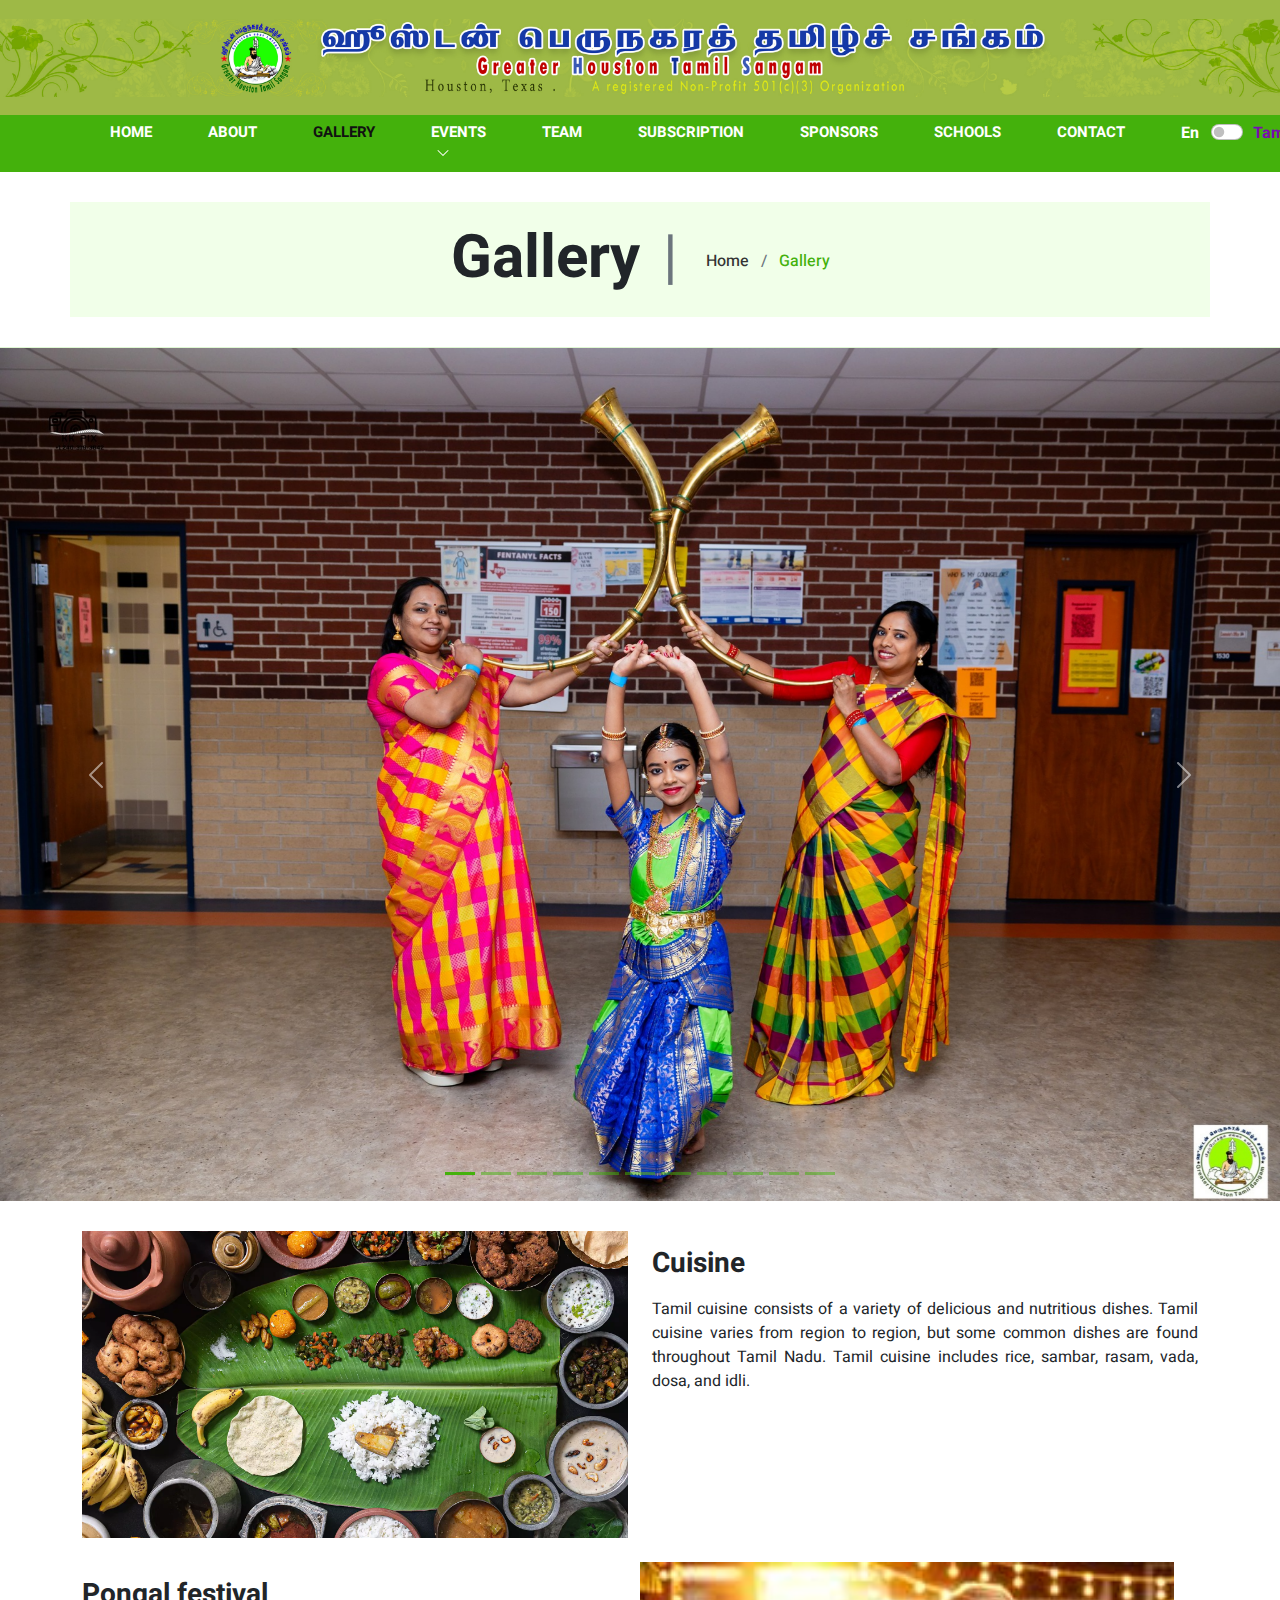
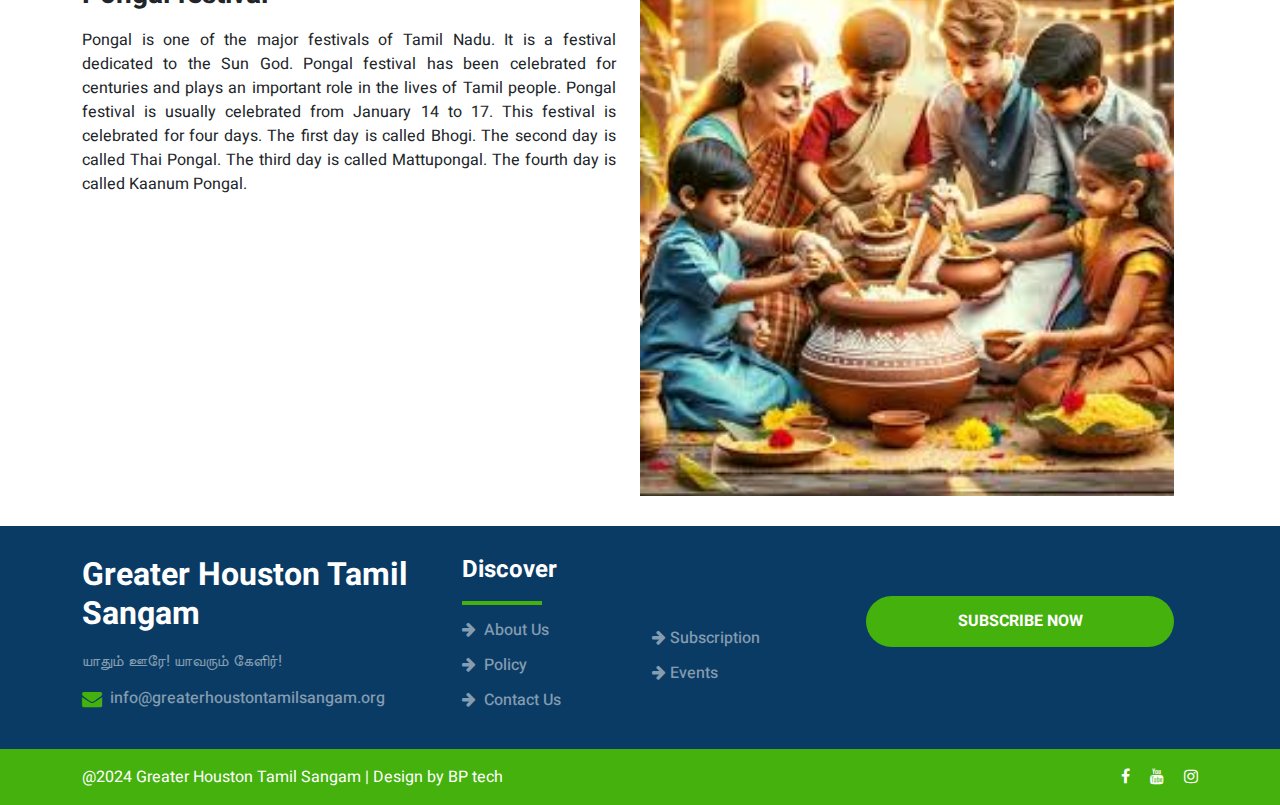
<file: gallery.html>
<!DOCTYPE html>
<html lang="en">
<head>
	<meta charset="utf-8">
	<meta http-equiv="X-UA-Compatible" content="IE=edge">
	<meta name="viewport" content="width=device-width, initial-scale=1">
	<title>Tamil Sangam</title>
	<link href="css/bootstrap.min.css" rel="stylesheet" >
	<link href="css/font-awesome.min.css" rel="stylesheet" >
	<link href="css/global.css" rel="stylesheet">
	<link href="css/blog.css" rel="stylesheet">
	<link href="https://fonts.googleapis.com/css2?family=Heebo&display=swap" rel="stylesheet">
	<script src="js/bootstrap.bundle.min.js"></script>
    <!-- Favicon Link -->
    <link rel="icon" href="img/svg/sangam_logo_lightgreen.png" type="image/x-icon">
</head>
<body>


 <section id="header">
	<div class="header-banner"></div>
<nav class="navbar navbar-expand-md navbar-light pt-0 pb-0 bg_green" id="navbar_sticky">
  <div class="container-xl">
    
    <button class="navbar-toggler" type="button" data-bs-toggle="collapse" data-bs-target="#navbarSupportedContent" aria-controls="navbarSupportedContent" aria-expanded="false" aria-label="Toggle navigation">
      <span class="navbar-toggler-icon"></span>
    </button>
    <div class="collapse navbar-collapse" id="navbarSupportedContent">
	   <ul class="navbar-nav mb-0 ms-auto">
        <li class="nav-item">
          <a class="nav-link" aria-current="page" href="index.html">Home</a>
        </li>
		 
		<li class="nav-item">
          <a class="nav-link" href="about.html">About </a>
        </li>
		
		<li class="nav-item ">
          <a class="nav-link  active" href="gallery.html" >
            Gallery
          </a>

        </li>
		
				<li class="nav-item dropdown">
          <a class="nav-link dropdown-toggle" id="navbarDropdown" href="#" role="button" data-bs-toggle="dropdown" aria-expanded="false">
            Events
						<svg xmlns="http://www.w3.org/2000/svg" viewBox="0 0 24 24" fill="currentColor" aria-hidden="true" data-slot="icon"><path fill-rule="evenodd" d="M12.53 16.28a.75.75 0 0 1-1.06 0l-7.5-7.5a.75.75 0 0 1 1.06-1.06L12 14.69l6.97-6.97a.75.75 0 1 1 1.06 1.06l-7.5 7.5Z" clip-rule="evenodd"></path></svg>
          </a>
					<ul class="dropdown-menu drop_1" aria-labelledby="navbarDropdown">
            <li><a class="dropdown-item" href="events.html"> Events</a></li>
            <li><a class="dropdown-item border-0" href="events-photos.html"> Event Photos</a></li>
					</ul>
          
        </li>
		<li class="nav-item ">
          <a class="nav-link " href="team.html"  >
            Team
          </a>

        </li>
				<li class="nav-item dropdown">
					<a
						class="nav-link"
						href="membership.html"
					>
						Subscription
								</a>

				</li>
				<li class="nav-item dropdown">
					<a
						class="nav-link"
						href="sponsors.html"
					>
						Sponsors
					</a>
				</li>
				<li class="nav-item dropdown">
					<a
					  class="nav-link"
					  target="_blank" rel="noopener noreferrer"
					  href="https://houstontamilschools.org/"
					>
					  Schools
					</a>
				  </li>
		<li class="nav-item ">
          <a class="nav-link " href="contact.html" id="navbarDropdown">
            Contact
          </a>
          
        </li>
      </ul>
	   <ul class="navbar-nav mb-0 ms-auto">
	      <li class="nav-item dropdown">
          <ul class="dropdown-menu drop_1 drop_2 p-3" aria-labelledby="navbarDropdown">
            <li>
			  <div class="input-group border_1">
				<input type="text" class="form-control border-0 rounded-0" placeholder="Search Here">
				<span class="input-group-btn">

				</span>
		</div>
			</li>
          </ul>
        </li>
		<li class="nav-item">
			<div style="padding: 6px 28px;"> 
				<div class="label-checked">En</div> 
				<div class="form-check form-switch" style="margin-top: -25px;margin-left: 30px;">
					<input class="form-check-input" type="checkbox" role="switch" id="languageSwitch">
					<!-- <label class="form-check-label" for="flexSwitchCheckDefault">Default switch checkbox input</label> -->
				</div>
			<div class="label-unchecked">Tamil</div>
		</div>
        </li>
      </ul>
    </div>
  </div>
</nav>
</section>

<section id="center" class="center_o  p_3">
   <div class="container-xl">
	 <div class="row center_o1 text-center">
		 <div class="col-md-12">
		  <h1 class="font_60 d-inline-block me-3">Gallery <span class="mx-2 text-muted fw-normal">|</span></h1>
		  <h6 class="mb-0 col_green d-inline-block align-top"><a href="index.html">Home</a> <span class="mx-2 text-muted">/</span> Gallery </h6>
		 </div>
	 </div>
 </div>   
</section>

<section id="center" class="center_home">
	<div
		id="carouselExampleCaptions"
		class="carousel slide"
		data-bs-ride="carousel"
	>
		<div class="carousel-indicators">
			<button
				type="button"
				data-bs-target="#carouselExampleCaptions"
				data-bs-slide-to="0"
				class="active"
				aria-label="Slide 1"
			></button>
			<button
				type="button"
				data-bs-target="#carouselExampleCaptions"
				data-bs-slide-to="1"
				aria-label="Slide 2"
				class=""
				aria-current="true"
			></button>
			<button
				type="button"
				data-bs-target="#carouselExampleCaptions"
				data-bs-slide-to="2"
				aria-label="Slide 3"
				class=""
				aria-current="true"
			></button>
			<button
				type="button"
				data-bs-target="#carouselExampleCaptions"
				data-bs-slide-to="3"
				aria-label="Slide 4"
				class=""
				aria-current="true"
			></button>
			<button
				type="button"
				data-bs-target="#carouselExampleCaptions"
				data-bs-slide-to="4"
				aria-label="Slide 5"
				class=""
				aria-current="true"
			></button>
			<button
				type="button"
				data-bs-target="#carouselExampleCaptions"
				data-bs-slide-to="5"
				aria-label="Slide 6"
				class=""
				aria-current="true"
			></button>
			<button
				type="button"
				data-bs-target="#carouselExampleCaptions"
				data-bs-slide-to="6"
				aria-label="Slide 7"
				class=""
				aria-current="true"
			></button>
			<button
				type="button"
				data-bs-target="#carouselExampleCaptions"
				data-bs-slide-to="7"
				aria-label="Slide 8"
				class=""
				aria-current="true"
			></button>
			<button
				type="button"
				data-bs-target="#carouselExampleCaptions"
				data-bs-slide-to="8"
				aria-label="Slide 9"
			></button>
			<button
			type="button"
			data-bs-target="#carouselExampleCaptions"
			data-bs-slide-to="9"
			aria-label="Slide 10"
		></button>
		<button
		type="button"
		data-bs-target="#carouselExampleCaptions"
		data-bs-slide-to="10"
		aria-label="Slide 11"
	></button>
		</div>
		<div class="carousel-inner">
			<div class="carousel-item active">
				<img src="img/svg/slide.jpg" class="d-block w-100" alt="..." />
			</div>
			<div class="carousel-item">
				<img src="img/svg/slide1.jpeg" class="d-block w-100" alt="..." />
				
			</div>
			<div class="carousel-item">
				<img src="img/svg/slide13.jpg" class="d-block w-100" alt="..." />
				
			</div>
			<div class="carousel-item">
				<img src="img/svg/slide2.jpeg" class="d-block w-100" alt="..." />
				
			</div>
			<div class="carousel-item">
				<img src="img/svg/slide3.jpeg" class="d-block w-100" alt="..." />
				
			</div>
			<div class="carousel-item">
				<img src="img/svg/slide4.jpeg" class="d-block w-100" alt="..." />
				
			</div>
			<div class="carousel-item">
				<img src="img/svg/slide5.jpeg" class="d-block w-100" alt="..." />
				
			</div>
			<div class="carousel-item">
				<img src="img/svg/slide6.jpeg" class="d-block w-100" alt="..." />
				
			</div>
			<div class="carousel-item">
				<img src="img/svg/slide7.jpg" class="d-block w-100" alt="..." />
				
			</div>
			<div class="carousel-item">
				<img src="img/svg/slide8.jpg" class="d-block w-100" alt="..." />
				
			</div>
			<div class="carousel-item">
				<img src="img/svg/slide9.jpg" class="d-block w-100" alt="..." />
				
			</div>
		</div>
		<button
			class="carousel-control-prev"
			type="button"
			data-bs-target="#carouselExampleCaptions"
			data-bs-slide="prev"
		>
			<span class="carousel-control-prev-icon" aria-hidden="true"></span>
			<span class="visually-hidden">Previous</span>
		</button>
		<button
			class="carousel-control-next"
			type="button"
			data-bs-target="#carouselExampleCaptions"
			data-bs-slide="next"
		>
			<span class="carousel-control-next-icon" aria-hidden="true"></span>
			<span class="visually-hidden">Next</span>
		</button>
	</div>
</section>

<section id="blog_pg_en" class="p_3">
   <div class="container-xl">
	 <div class="row blog_pg1">
		 <div class="col-md-6">
            <div class="blog_pg1l">
			  <div class="grid clearfix">
				  <figure class="effect-jazz mb-0">
					<img src="img/svg/cuisine.png" class="w-100" alt="abc">
				  </figure>
			  </div>
			</div>
		 </div>
		 <div class="col-md-6">
            <div class="blog_pg1r">

			<h3 class="mt-3">Cuisine</h3>
			<p class="mt-3" style="text-align: justify;">Tamil cuisine consists of a variety of delicious and nutritious dishes. Tamil cuisine varies from region to region, but some common dishes are found throughout Tamil Nadu. Tamil cuisine includes rice, sambar, rasam, vada, dosa, and idli.</p>
		 </div>
	 </div>
	 <div class="row blog_pg1 mt-4">
		
		 <div class="col-md-6">
            <div class="blog_pg1r">

			<h3 class="mt-3">Pongal festival</h3>
			<p class="mt-3" style="text-align: justify;">Pongal is one of the major festivals of Tamil Nadu. It is a festival dedicated to the Sun God. Pongal festival has been celebrated for centuries and plays an important role in the lives of Tamil people.
				Pongal festival is usually celebrated from January 14 to 17. This festival is celebrated for four days. The first day is called Bhogi. The second day is called Thai Pongal. The third day is called Mattupongal. The fourth day is called Kaanum Pongal.</p>
			</div>
		 </div>
		 <div class="col-md-6">
			<div class="blog_pg1l">
	<div class="grid clearfix">
		<figure class="effect-jazz mb-0">
		<a href="blog_detail.html"><img src="img/svg/tamilEvent.jpeg" class="w-100" alt="abc"></a>
		</figure>
	</div>
</div>
</div>
	 </div>
 </div>   
</section>
<section id="blog_pg_tn" class="p_3" style="display: none;">
	<div class="container-xl">
	<div class="row blog_pg1">
		<div class="col-md-6">
					 <div class="blog_pg1l">
			 <div class="grid clearfix">
				 <figure class="effect-jazz mb-0">
				 <img src="img/svg/cuisine.png" class="w-100" alt="abc">
				 </figure>
			 </div>
		 </div>
		</div>
		<div class="col-md-6">
					 <div class="blog_pg1r">

		 <h3 class="mt-3">Cuisine</h3>
		 <p class="mt-3" style="text-align: justify;">தமிழரின் உணவு என்பது பல்வேறு சுவையான மற்றும் ஊட்டச்சத்து நிறைந்த உணவு வகைகளைக் கொண்டுள்ளது. தமிழரின் உணவு வகைகள் பல்வேறு பிராந்தியங்களில் வேறுபடுகின்றன, ஆனால் சில பொதுவான உணவு வகைகள் தமிழ்நாடு முழுவதும் காணப்படுகின்றன. தமிழரின் உணவு வகைகள் சாதம், சாம்பார், ரசம், வடை, தோசை, இட்லி.</p>
		</div>
	</div>
	<div class="row blog_pg1 mt-4">
	 
		<div class="col-md-6">
					 <div class="blog_pg1r">

		 <h3 class="mt-3">பொங்கல் பண்டிகை</h3>
		 <p class="mt-3" style="text-align: justify;">பொங்கல் தமிழ்நாட்டின் முக்கிய பண்டிகைகளில் ஒன்று. இது சூரிய தேவனுக்கு அர்ப்பணிக்கப்பட்ட பண்டிகை. பொங்கல் பண்டிகை பல நூற்றாண்டுகளாக கொண்டாடப்படுகிறது மற்றும் தமிழ் மக்களின் வாழ்க்கையில் ஒரு முக்கிய பங்கை வகிக்கிறது. <br> <br>பொங்கல் பண்டிகை பொதுவாக ஜனவரி 14 முதல் 17 வரை கொண்டாடப்படுகிறது. இந்த பண்டிகை நான்கு நாட்களுக்கு கொண்டாடப்படுகிறது. முதல் நாள் போகி என்று அழைக்கப்படுகிறது. இரண்டாவது நாள் தைப்பொங்கல் என்று அழைக்கப்படுகிறது. மூன்றாவது நாள் மாட்டுப்பொங்கல் என்று அழைக்கப்படுகிறது. நான்காவது நாள் காணும் பொங்கல் என்று அழைக்கப்படுகிறது.</p>
		 </div>
		</div>
		<div class="col-md-6">
		 <div class="blog_pg1l">
 <div class="grid clearfix">
	 <figure class="effect-jazz mb-0">
	 <a href="blog_detail.html"><img src="img/svg/tamilEvent.jpeg" class="w-100" alt="abc"></a>
	 </figure>
 </div>
</div>
</div>
	</div>
</div>   
</section>


<section id="footer" class="bg-dark p_3 custom-bg">
 <div class="container-xl">
  <div class="row footer_1">
 <div class="col-md-4">
   <div class="footer_1l">
     <h2 class="mb-3"><a class="text-black text-white  me-4" href="index.html">Greater Houston Tamil Sangam</a></h2>
	 <p class="text-white-50">யாதும் ஊரே!  யாவரும் கேளிர்!</p>
	
	 <h6 class="mt-3"><a class="text-white-50" href="#"><i class="fa fa-envelope col_green me-1 fs-5 align-middle"></i> info@greaterhoustontamilsangam.org</a> </h6>
	
   </div>
 </div>
 <div class="col-md-4">
   <div class="footer_1m">
     <h4 class="text-white">Discover</h4>
	 <hr class="line">
	 <div class="row footer_1mi">
	  <div class="col-md-6">
	    <div class="footer_1mil">
				<div class="row footer_3ism">
					<h6 class="col-md-12 col-6"><a class="text-white-50" href="about.html"><i class="fa fa-arrow-right me-1"></i>  About Us</a></h6>
					<h6 class="col-md-12 col-6 mt-2"><a class="text-white-50" href="#"><i class="fa fa-arrow-right me-1"></i> Policy </a></h6>
					<h6 class="col-md-12 col-6 mt-2"><a class="text-white-50" href="contact.html"> <i class="fa fa-arrow-right me-1"></i> Contact Us</a></h6>
					
			 </div>
		</div>
	  </div>
	  <div class="col-md-6">
	    <div class="footer_1mil">
				<div class="row footer_3ism">
					<h6 class="col-md-12 col-6 mt-2"><a class="text-white-50" href="membership.html"> <i class="fa fa-arrow-right me-1"></i>Subscription</a></h6>
					<h6 class="col-md-12 col-6 mt-2"><a class="text-white-50" href="events.html"><i class="fa fa-arrow-right me-1"></i>Events</a></h6>
				</div>
		</div>
	  </div>
	 </div>
   </div>
 </div>
 <div class="col-md-4">
   <div class="footer_1r p-4 text-center rounded_30">

	   <h6 class="mb-0 mt-3"><a class="button_1 d-block text-center rounded_30" href="#">Subscribe Now</a></h6>

   </div>
 </div>
</div>
 </div>
</section>

<section id="footer_b" class="bg_green pt-3 pb-3">
 <div class="container-xl">
  <div class="row footer_b1">
 <div class="col-md-8">
   <div class="footer_b1l">
     <p class="mb-0 text-white">@2024 Greater Houston Tamil Sangam | Design by BP tech</p>
   </div>
 </div>
 <div class="col-md-4">
   <div class="footer_b1r text-end">
     <ul class="mb-0">
		<li class="d-inline-block ms-3">
			<a class="text-white" target="_blank" rel="noopener noreferrer" href="https://www.facebook.com/share/1DwB5HpNqc/?mibextid=wwXIfr">
			  <i class="fa fa-facebook"></i
			></a>
		  </li>
		  <li class="d-inline-block ms-3">
			<a class="text-white" target="_blank" rel="noopener noreferrer" href="https://youtube.com/@greaterhoustontamilsangam4854?si=V21GRNq7HrlIx4vH">
			  <i class="fa fa-youtube"></i
			></a>
		  </li>
		  <li class="d-inline-block ms-3">
			<a class="text-white" target="_blank" rel="noopener noreferrer" href="https://www.instagram.com/greaterhoustontamilsangam?igsh=eHJoeWprb21jazM0">
			  <i class="fa fa-instagram"></i
			></a>
		  </li>
		  <!--
		  <li class="d-inline-block ms-3">
			<a class="text-white" href="#">
			  <i class="fa fa-pinterest"></i
			></a>
		  </li>
		-->
	</ul>
   </div>
 </div>
</div>
 </div>
</section>

<script>
window.onscroll = function() {myFunction()};
var navbar_sticky = document.getElementById("navbar_sticky");
var sticky = navbar_sticky.offsetTop;
var navbar_height = document.querySelector('.navbar').offsetHeight;
function myFunction() {
  if (window.pageYOffset >= sticky + navbar_height) {
    navbar_sticky.classList.add("sticky")
	document.body.style.paddingTop = navbar_height + 'px';
  } else {
    navbar_sticky.classList.remove("sticky");
	document.body.style.paddingTop = '0'
  }
}
</script>
<script>
	const languageSwitch = document.getElementById("languageSwitch")
	

	const updatePage = (event) => {
		console.log(event.target.checked)
		if(event.target.checked){
			document.getElementById("blog_pg_tn").style.display = "block"
			document.getElementById("blog_pg_en").style.display = "none"
		} else {
			document.getElementById("blog_pg_en").style.display = "block"
			document.getElementById("blog_pg_tn").style.display = "none"
		}

	}
	languageSwitch.addEventListener('change', updatePage)
</script>

</body>


</html>
</file>
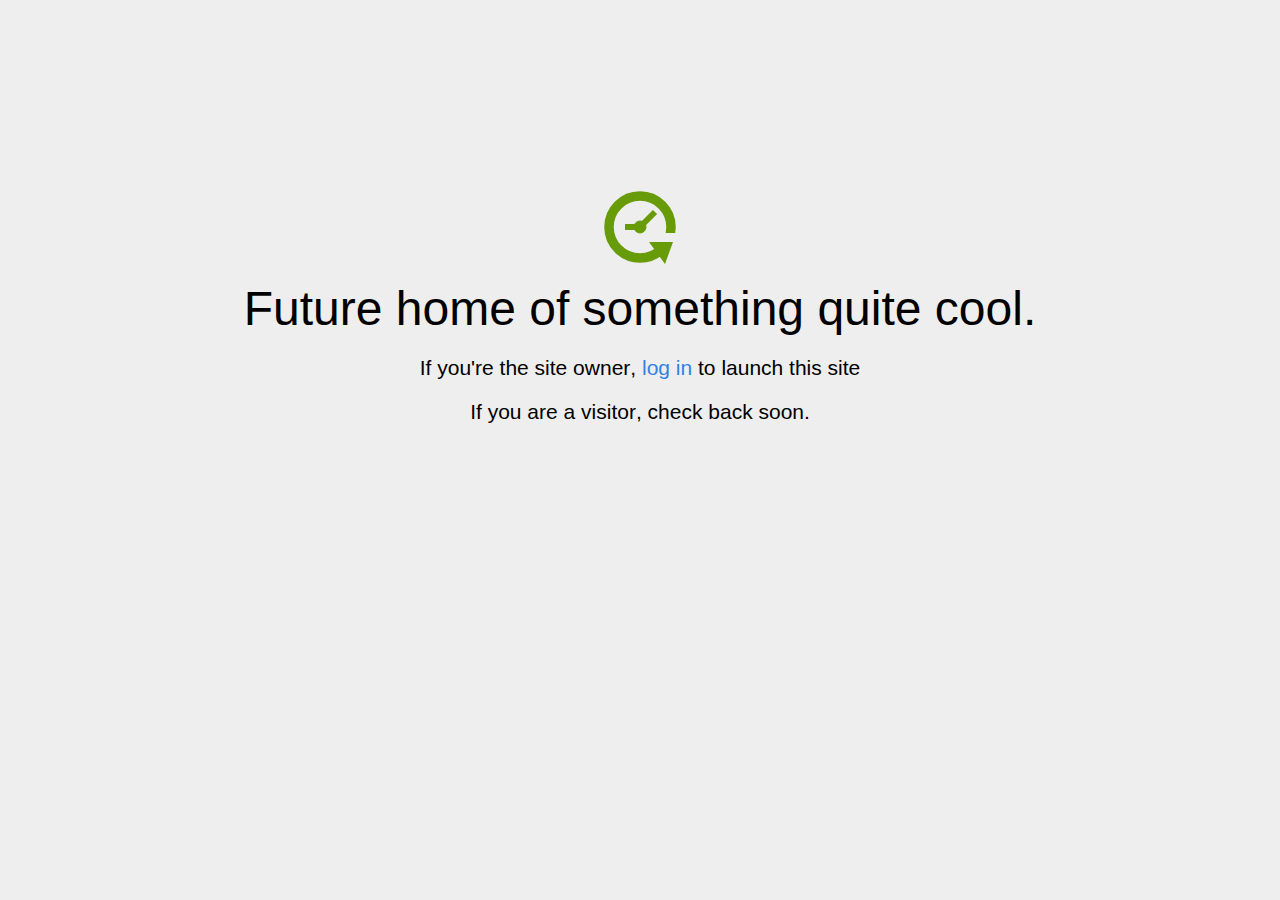
<file: home.html>
<!DOCTYPE html>
<html>
<head>
<title>Coming Soon</title>
<meta http-equiv="content-type" content="text/html; charset=utf-8" >
<meta name="viewport" content="width=device-width, initial-scale=1.0">
<style type="text/css">
body {
  /*background: linear-gradient(90deg, white, gray);*/
  background-color: #eee;
}

body, h1, p {
  font-family: "Helvetica Neue", "Segoe UI", Segoe, Helvetica, Arial, "Lucida Grande", sans-serif;
  font-weight: normal;
  margin: 0;
  padding: 0;
  text-align: center;
}

.container {
  margin-left:  auto;
  margin-right:  auto;
  margin-top: 177px;
  max-width: 1170px;
  padding-right: 15px;
  padding-left: 15px;
}

.row:before, .row:after {
  display: table;
  content: " ";
}

h1 {
  font-size: 48px;
  font-weight: 300;
  margin: 0 0 20px 0;
}

.lead {
  font-size: 21px;
  font-weight: 200;
  margin-bottom: 20px;
}

p {
  margin: 0 0 10px;
}

a {
  color: #3282e6;
  text-decoration: none;
}
</style>
</head>

<body>
<div class="container text-center" id="error">

  <svg height="100" width="100">
    <circle cx="50" cy="50" r="31" stroke="#679b08" stroke-width="9.5" fill="none" />
    <circle cx="50" cy="50" r="6" stroke="#679b08" stroke-width="1" fill="#679b08" />
    <line x1="50" y1="50" x2="35" y2="50" style="stroke:#679b08;stroke-width:6" />
    <line x1="65" y1="35" x2="50" y2="50" style="stroke:#679b08;stroke-width:6" />
    <path d="M59 65 L83 65 L75 87 Z" fill="#679b08" />
    <rect width="20" height="9" x="70" y="56" style="fill:#eee;stroke-width:0;" />
  </svg>
  <div class="row">
    <div class="col-md-12">
      <div class="main-icon text-success"><span class="uxicon uxicon-clock-refresh"></span></div>
      <h1>Future home of something quite cool.</h1>
      <p class="lead">If you're the <strong>site owner</strong>, <a href="/cpanel">log in</a> to launch this site</p>
      <p class="lead">If you are a <strong>visitor</strong>, check back soon.</p>
    </div>
  </div>

</div>

</body>
</html>
</file>
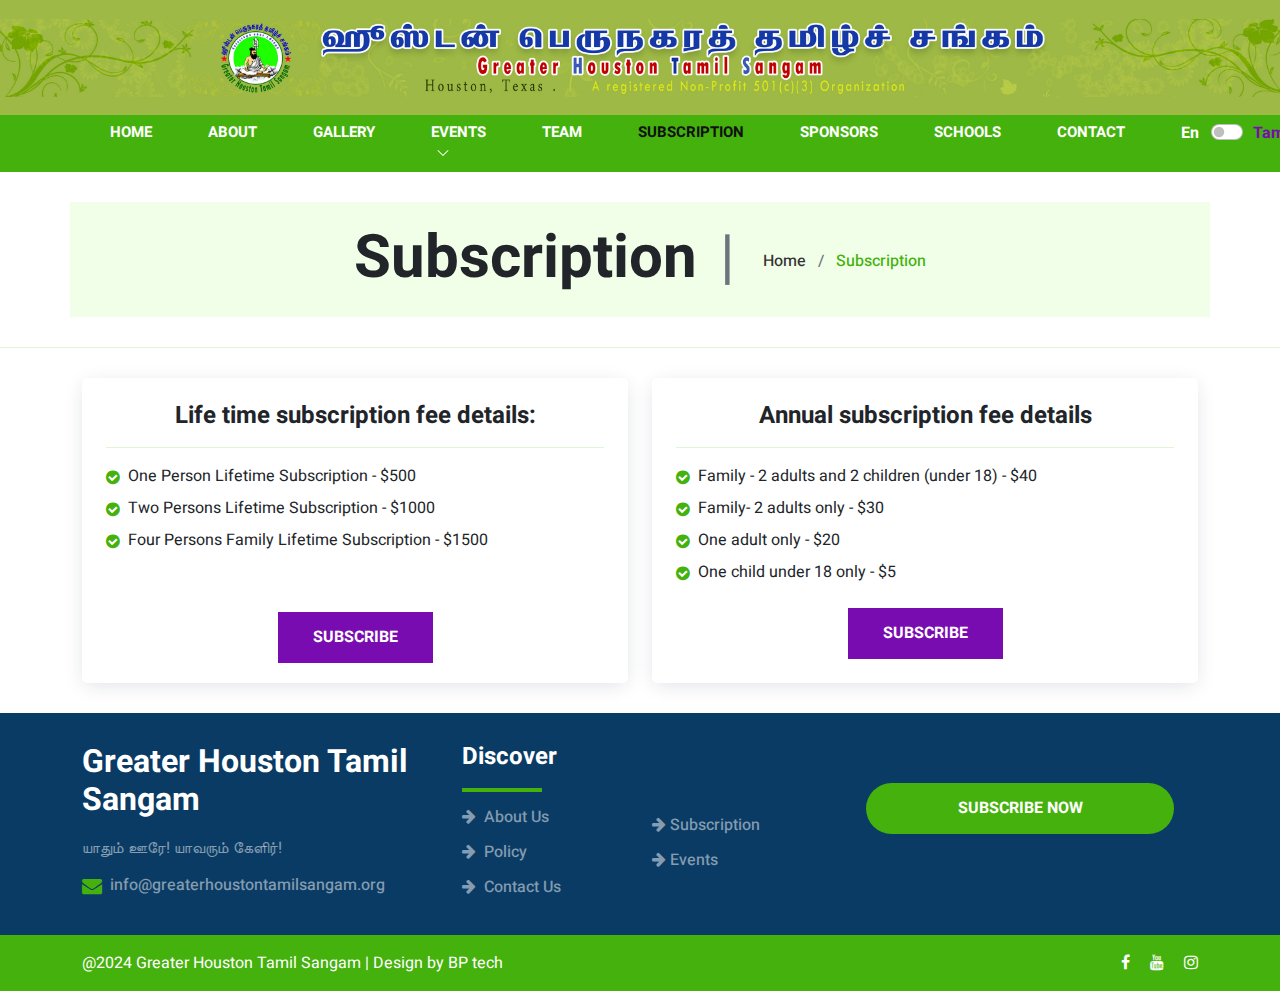
<file: membership.html>
<!DOCTYPE html>
<html lang="en">
<head>
	<meta charset="utf-8">
	<meta http-equiv="X-UA-Compatible" content="IE=edge">
	<meta name="viewport" content="width=device-width, initial-scale=1">
	<title>Tamil Sangam</title>
	<link href="css/bootstrap.min.css" rel="stylesheet" >
	<link href="css/font-awesome.min.css" rel="stylesheet" >
	<link href="css/global.css" rel="stylesheet">
	<link href="css/about.css" rel="stylesheet">
	<link href="https://fonts.googleapis.com/css2?family=Heebo&display=swap" rel="stylesheet">
	<script src="js/bootstrap.bundle.min.js"></script>
    <!-- Favicon Link -->
    <link rel="icon" href="img/svg/sangam_logo_lightgreen.png" type="image/x-icon">
</head>
<body>


 <section id="header">
	<div class="header-banner"></div>
<nav class="navbar navbar-expand-md navbar-light pt-0 pb-0 bg_green" id="navbar_sticky">
  <div class="container-xl">
    
    <button class="navbar-toggler" type="button" data-bs-toggle="collapse" data-bs-target="#navbarSupportedContent" aria-controls="navbarSupportedContent" aria-expanded="false" aria-label="Toggle navigation">
      <span class="navbar-toggler-icon"></span>
    </button>
    <div class="collapse navbar-collapse" id="navbarSupportedContent">
			<ul class="navbar-nav mb-0 ms-auto">
				<li class="nav-item">
					<a class="nav-link" aria-current="page" href="index.html"
						>Home</a
					>
				</li>

				<li class="nav-item">
					<a class="nav-link" href="about.html">About </a>
				</li>

				<li class="nav-item dropdown">
					<a class="nav-link" href="gallery.html">
						Gallery
								</a>
				</li>

				<li class="nav-item dropdown">
          <a class="nav-link dropdown-toggle" id="navbarDropdown" href="#" role="button" data-bs-toggle="dropdown" aria-expanded="false">
            Events
						<svg xmlns="http://www.w3.org/2000/svg" viewBox="0 0 24 24" fill="currentColor" aria-hidden="true" data-slot="icon"><path fill-rule="evenodd" d="M12.53 16.28a.75.75 0 0 1-1.06 0l-7.5-7.5a.75.75 0 0 1 1.06-1.06L12 14.69l6.97-6.97a.75.75 0 1 1 1.06 1.06l-7.5 7.5Z" clip-rule="evenodd"></path></svg>
          </a>
					<ul class="dropdown-menu drop_1" aria-labelledby="navbarDropdown">
            <li><a class="dropdown-item" href="events.html"> Events</a></li>
            <li><a class="dropdown-item border-0" href="events-photos.html"> Event Photos</a></li>
					</ul>
          
        </li>

				<li class="nav-item dropdown">
					<a class="nav-link" href="team.html">
						Team
								</a>
				</li>
				<li class="nav-item dropdown">
					<a
						class="nav-link active"
						href="membership.html"
					>
						Subscription
								</a>

				</li>
				<li class="nav-item dropdown">
					<a
						class="nav-link"
						href="sponsors.html"
					>
						Sponsors
					</a>
				</li>
				<li class="nav-item dropdown">
					<a
					  class="nav-link"
					  target="_blank" rel="noopener noreferrer"
					  href="https://houstontamilschools.org/"
					>
					  Schools
					</a>
				  </li>
				<li class="nav-item dropdown">
					<a
						class="nav-link"
						href="contact.html"
						
					>
						Contact
								</a>

				</li>
			</ul>
			<ul class="navbar-nav mb-0 ms-auto">
				<li class="nav-item dropdown">
				
					<ul
						class="dropdown-menu drop_1 drop_2 p-3"
						aria-labelledby="navbarDropdown"
					>
						<li>
							<div class="input-group border_1">
								<input
									type="text"
									class="form-control border-0 rounded-0"
									placeholder="Search Here"
								/>
								<span class="input-group-btn">
								
								</span>
							</div>
						</li>
					</ul>
				</li>
				<li class="nav-item">
					<div style="padding: 6px 28px;"> 
						<div class="label-checked">En</div> 
						<div class="form-check form-switch" style="margin-top: -25px;margin-left: 30px;">
							<input class="form-check-input" type="checkbox" role="switch" id="languageSwitch">
							<!-- <label class="form-check-label" for="flexSwitchCheckDefault">Default switch checkbox input</label> -->
						</div>
					<div class="label-unchecked">Tamil</div>
				</div>
				</li>
			</ul>
    </div>
  </div>
</nav>
</section>

<section id="center" class="center_o  p_3">
   <div class="container-xl">
	 <div class="row center_o1 text-center">
		 <div class="col-md-12">
		  <h1 class="font_60 d-inline-block me-3">Subscription <span class="mx-2 text-muted fw-normal">|</span></h1>
		  <h6 class="mb-0 col_green d-inline-block align-top"><a href="index.html">Home</a> <span class="mx-2 text-muted">/</span> Subscription </h6>
		 </div>
	 </div>
 </div>   
</section>


<section id="price" class="p_3">
 <div class="container-xl">
   <div class="row price_1">
     <div class="col-md-6">
       <div class="price_1i shadow_box p-4 rounded-3" style="height: 305px ;">
	     <h4 class="text-center" id="subscription-header-en">Life time subscription fee details: 
			</h4>
			<h4 class="text-center" id="subscription-header-tn" style="display: none;"> வாழ்நாள் சந்தா கட்டண விவரங்கள்:
			</h4>
		 <hr>
		 <ul id="lsubscription-en" >
		 <li><i class="fa fa-check-circle col_green me-1 align-middle"></i> One Person Lifetime Subscription - $500</li>
		 <li class="mt-2"><i class="fa fa-check-circle col_green me-1 align-middle"></i> Two Persons Lifetime Subscription - $1000</li>
		 <li class="mt-2"><i class="fa fa-check-circle col_green me-1 align-middle"></i> Four Persons Family Lifetime Subscription - $1500</li>
		 <li class="mt-2"></li>
		 </ul>
		 <ul id="lsubscription-tn" style="display: none;">
			<li><i class="fa fa-check-circle col_green me-1 align-middle"></i>ஒரு நபர் வாழ்நாள் சந்தா - $500</li>
			<li class="mt-2"><i class="fa fa-check-circle col_green me-1 align-middle"></i>இரண்டு நபர்களின் வாழ்நாள் சந்தா - $1000</li>
			<li class="mt-2"><i class="fa fa-check-circle col_green me-1 align-middle"></i>நான்கு நபர்கள் குடும்ப வாழ்நாள் சந்தா - $1500</li>
			<li class="mt-2"></li>
			</ul>
		 <h6 class="mt-4 mb-0 text-center" style="margin-top: 60px !important;"><a class="button_2" href="https://forms.office.com/r/2Qstz26dV3" target="_blank">Subscribe</a></h6>
	   </div>
	 </div>
	 <div class="col-md-6">
       <div class="price_1i shadow_box p-4 rounded-3" >
	     <h4 class="text-center" id="annual-header-en">Annual subscription fee details </h4>
	     <h4 class="text-center" id="annual-header-tn" style="display: none;">ஆண்டு சந்தா கட்டண விவரங்கள் </h4>
		 <hr>
		 <ul id="annual-content-en" >
		 <li><i class="fa fa-check-circle col_green me-1 align-middle"></i> Family - 2   adults  and 2 children (under 18) - $40</li>
		 <li class="mt-2"><i class="fa fa-check-circle col_green me-1 align-middle"></i> Family- 2 adults only - $30</li>
		 <li class="mt-2"><i class="fa fa-check-circle col_green me-1 align-middle"></i> One  adult only - $20</li>
		 <li class="mt-2"><i class="fa fa-check-circle col_green me-1 align-middle"></i> One child under 18 only - $5</li>
		 </ul>
		 <ul id="annual-content-tn" style="display: none;">
			<li><i class="fa fa-check-circle col_green me-1 align-middle"></i>குடும்பம் - 2 பெரியவர்கள் மற்றும் 2 குழந்தைகள் (18 வயதுக்குட்பட்டவர்கள்) - $40</li>
			<li class="mt-2"><i class="fa fa-check-circle col_green me-1 align-middle"></i>குடும்பம்- 2 பெரியவர்கள் மட்டும் - $30</li>
			<li class="mt-2"><i class="fa fa-check-circle col_green me-1 align-middle"></i>வயது வந்தவருக்கு மட்டும் - $20</li>
			<li class="mt-2"><i class="fa fa-check-circle col_green me-1 align-middle"></i>18 வயதுக்குட்பட்டவர்கள் - $5</li>
			</ul>
	
		 <h6 class="mt-4 mb-0 text-center"><a class="button_2" href="https://forms.office.com/r/jNYB8WfCtF" target="_blank">Subscribe</a></h6>
	   </div>
	 </div>
	
   </div>
 </div>
</section>

<section id="footer" class="bg-dark p_3 custom-bg">
 <div class="container-xl">
  <div class="row footer_1">
 <div class="col-md-4">
   <div class="footer_1l">
     <h2 class="mb-3"><a class="text-black text-white  me-4" href="index.html">Greater Houston Tamil Sangam</a></h2>
	 <p class="text-white-50">யாதும் ஊரே!  யாவரும் கேளிர்!</p>
	
	 <h6 class="mt-3"><a class="text-white-50" href="#"><i class="fa fa-envelope col_green me-1 fs-5 align-middle"></i> info@greaterhoustontamilsangam.org</a> </h6>
	
   </div>
 </div>
 <div class="col-md-4">
   <div class="footer_1m">
     <h4 class="text-white">Discover</h4>
	 <hr class="line">
	 <div class="row footer_1mi">
	  <div class="col-md-6">
	    <div class="footer_1mil">
				<div class="row footer_3ism">
					<h6 class="col-md-12 col-6"><a class="text-white-50" href="about.html"><i class="fa fa-arrow-right me-1"></i>  About Us</a></h6>
					<h6 class="col-md-12 col-6 mt-2"><a class="text-white-50" href="#"><i class="fa fa-arrow-right me-1"></i> Policy </a></h6>
					<h6 class="col-md-12 col-6 mt-2"><a class="text-white-50" href="contact.html"> <i class="fa fa-arrow-right me-1"></i> Contact Us</a></h6>

			 </div>
		</div>
	  </div>
	  <div class="col-md-6">
	    <div class="footer_1mil">
				<div class="row footer_3ism">
				<h6 class="col-md-12 col-6 mt-2"><a class="text-white-50" href="membership.html"> <i class="fa fa-arrow-right me-1"></i>Subscription</a></h6>
				<h6 class="col-md-12 col-6 mt-2"><a class="text-white-50" href="events.html"><i class="fa fa-arrow-right me-1"></i>Events</a></h6>
				</div>
		</div>
	  </div>
	 </div>
   </div>
 </div>
 <div class="col-md-4">
   <div class="footer_1r p-4 text-center rounded_30">

	   <h6 class="mb-0 mt-3"><a class="button_1 d-block text-center rounded_30" href="membership.html">Subscribe Now</a></h6>

   </div>
 </div>
</div>
 </div>
</section>

<section id="footer_b" class="bg_green pt-3 pb-3">
 <div class="container-xl">
  <div class="row footer_b1">
 <div class="col-md-8">
   <div class="footer_b1l">
     <p class="mb-0 text-white">@2024 Greater Houston Tamil Sangam | Design by BP tech</p>
   </div>
 </div>
 <div class="col-md-4">
   <div class="footer_b1r text-end">
     <ul class="mb-0">
		<li class="d-inline-block ms-3">
			<a class="text-white" target="_blank" rel="noopener noreferrer" href="https://www.facebook.com/share/1DwB5HpNqc/?mibextid=wwXIfr">
			  <i class="fa fa-facebook"></i
			></a>
		  </li>
		  <li class="d-inline-block ms-3">
			<a class="text-white" target="_blank" rel="noopener noreferrer" href="https://youtube.com/@greaterhoustontamilsangam4854?si=V21GRNq7HrlIx4vH">
			  <i class="fa fa-youtube"></i
			></a>
		  </li>
		  <li class="d-inline-block ms-3">
			<a class="text-white" target="_blank" rel="noopener noreferrer" href="https://www.instagram.com/greaterhoustontamilsangam?igsh=eHJoeWprb21jazM0">
			  <i class="fa fa-instagram"></i
			></a>
		  </li>
		  <!--
		  <li class="d-inline-block ms-3">
			<a class="text-white" href="#">
			  <i class="fa fa-pinterest"></i
			></a>
		  </li>
		-->
	</ul>
   </div>
 </div>
</div>
 </div>
</section>

<script>
window.onscroll = function() {myFunction()};
var navbar_sticky = document.getElementById("navbar_sticky");
var sticky = navbar_sticky.offsetTop;
var navbar_height = document.querySelector('.navbar').offsetHeight;
function myFunction() {
  if (window.pageYOffset >= sticky + navbar_height) {
    navbar_sticky.classList.add("sticky")
	document.body.style.paddingTop = navbar_height + 'px';
  } else {
    navbar_sticky.classList.remove("sticky");
	document.body.style.paddingTop = '0'
  }
}
</script>
<script>
	const languageSwitch = document.getElementById("languageSwitch")
	

	const updatePage = (event) => {
		console.log(event.target.checked)
		if(event.target.checked){
			document.getElementById("subscription-header-tn").style.display = "block"
			document.getElementById("lsubscription-tn").style.display = "block"
			document.getElementById("annual-content-tn").style.display = "block"


			document.getElementById("subscription-header-en").style.display = "none"
			document.getElementById("lsubscription-en").style.display = "none"
			document.getElementById("annual-content-en").style.display = "none"
			document.getElementById("annual-content-tn").style.display = "block"



		} else {

			document.getElementById("lsubscription-en").style.display = "block"
			document.getElementById("lsubscription-tn").style.display = "none"
			document.getElementById("annual-content-en").style.display = "block"
			document.getElementById("annual-content-tn").style.display = "none"
			

		}

	}
	languageSwitch.addEventListener('change', updatePage)
</script>
</body>


</html>
</file>
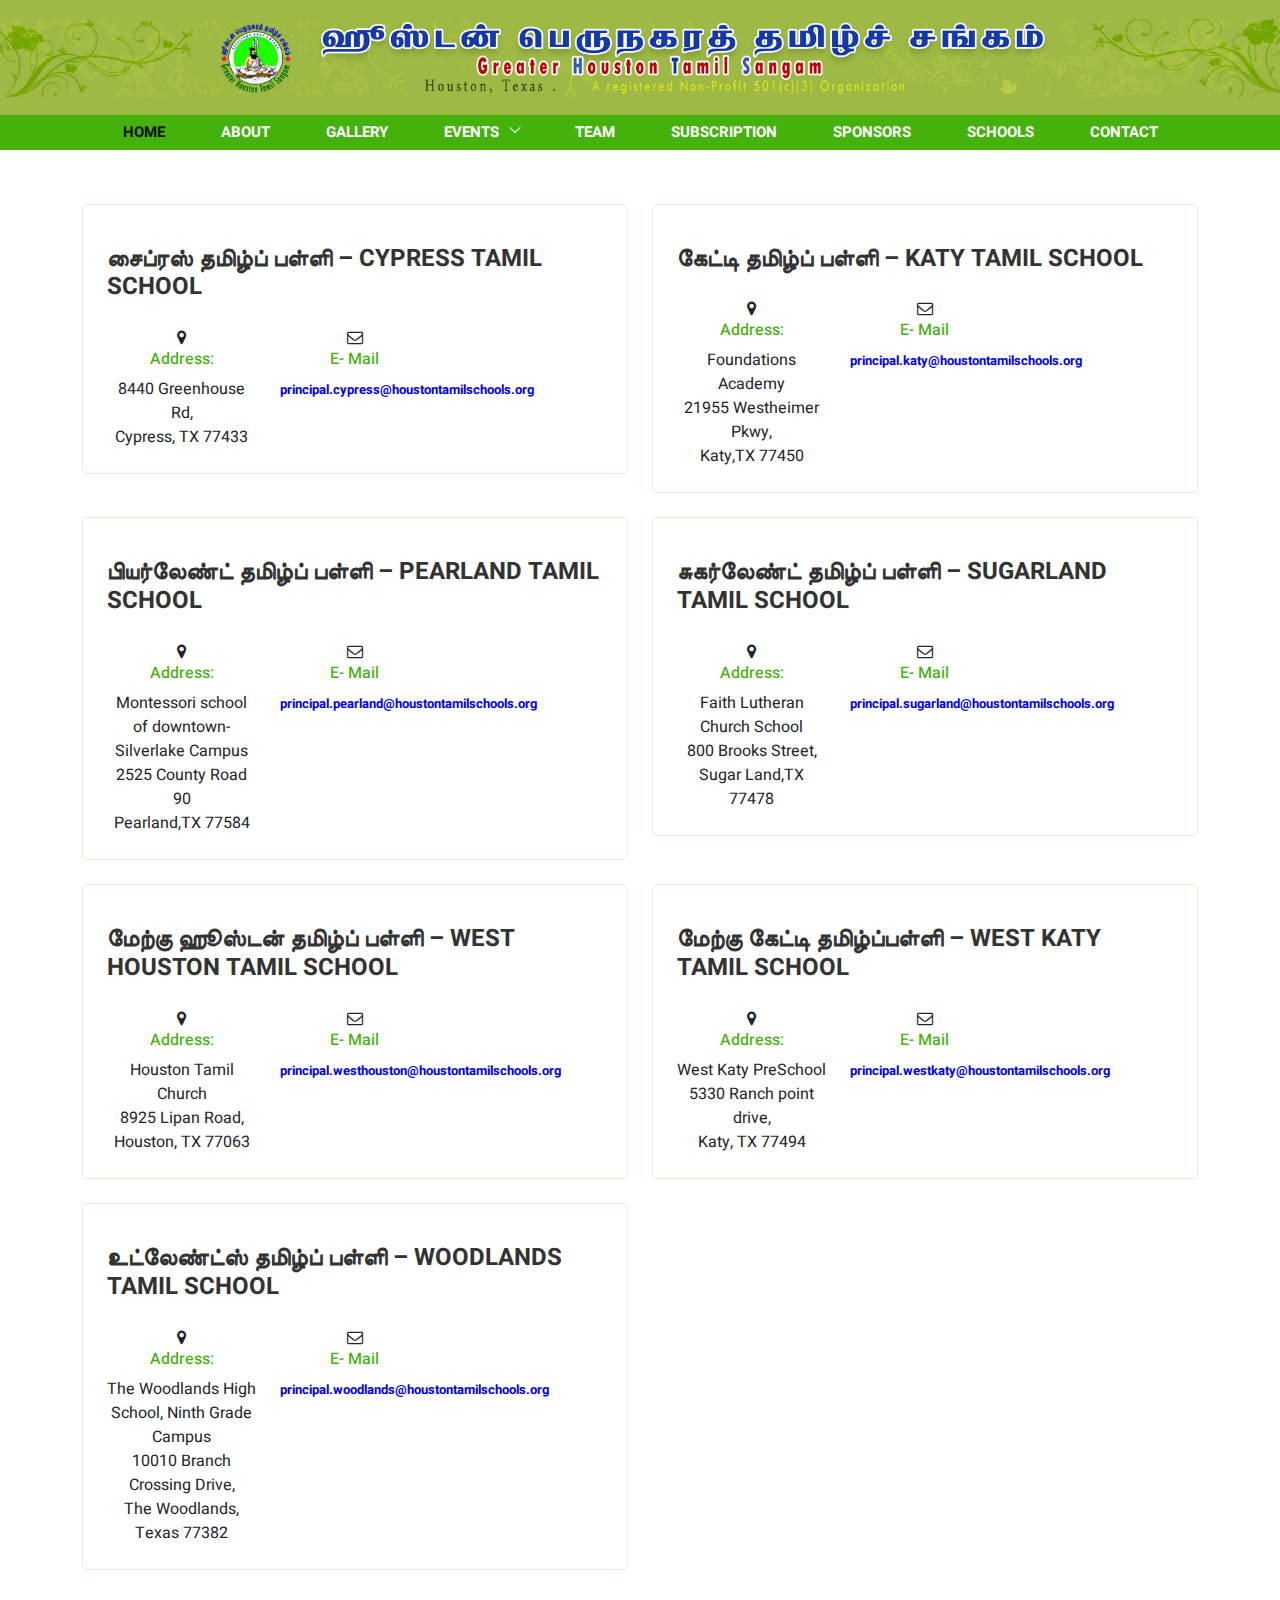
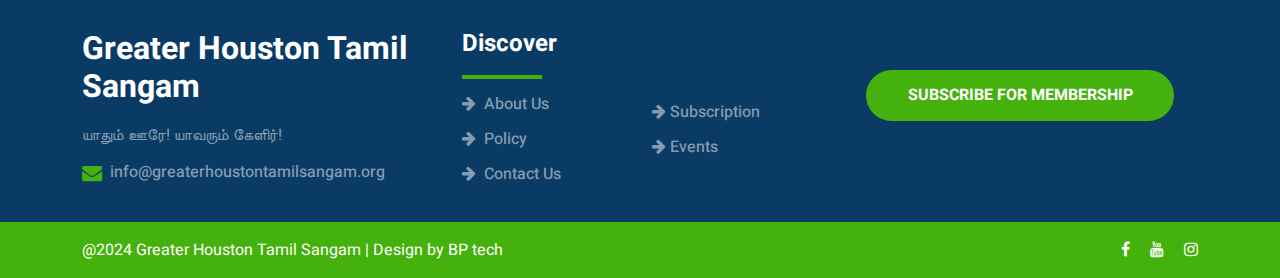
<file: schools.html>
<!DOCTYPE html>
<html lang="en">

<head>
  <meta charset="utf-8" />
  <meta http-equiv="X-UA-Compatible" content="IE=edge" />
  <meta name="viewport" content="width=device-width, initial-scale=1" />
  <title>Tamil Sangam</title>
  <link href="css/bootstrap.min.css" rel="stylesheet" />
  <link href="css/font-awesome.min.css" rel="stylesheet" />
  <link href="css/global.css" rel="stylesheet" />
  <link href="css/index.css" rel="stylesheet" />
  <link href="https://fonts.googleapis.com/css2?family=Heebo&display=swap" rel="stylesheet" />
  <!-- Favicon Link -->
  <link rel="icon" href="img/svg/sangam_logo_lightgreen.png" type="image/x-icon">


  <script src="js/bootstrap.bundle.min.js"></script>
</head>

<body>
  <section id="header">
    <div id="header-banner" class="header-banner"></div>
    <nav class="navbar navbar-expand-md navbar-light pt-0 pb-0 bg_green" id="navbar_sticky">
      <div class="container-xl">
        <button class="navbar-toggler" type="button" data-bs-toggle="collapse" data-bs-target="#navbarSupportedContent"
          aria-controls="navbarSupportedContent" aria-expanded="false" aria-label="Toggle navigation">
          <span class="navbar-toggler-icon"></span>
        </button>
        <div class="collapse navbar-collapse" id="navbarSupportedContent">
          <ul class="navbar-nav mb-0 ms-auto">
            <li class="nav-item">
              <a class="nav-link active" aria-current="page" href="index.html">Home</a>
            </li>

            <li class="nav-item">
              <a class="nav-link" href="about.html">About </a>
            </li>

            <li class="nav-item dropdown">
              <a class="nav-link" href="gallery.html">
                Gallery

              </a>

            </li>

            <li class="nav-item dropdown">
              <a class="nav-link dropdown-toggle" id="navbarDropdown" href="#" role="button" data-bs-toggle="dropdown"
                aria-expanded="false">
                Events
                <svg xmlns="http://www.w3.org/2000/svg" viewBox="0 0 24 24" fill="currentColor" aria-hidden="true"
                  data-slot="icon">
                  <path fill-rule="evenodd"
                    d="M12.53 16.28a.75.75 0 0 1-1.06 0l-7.5-7.5a.75.75 0 0 1 1.06-1.06L12 14.69l6.97-6.97a.75.75 0 1 1 1.06 1.06l-7.5 7.5Z"
                    clip-rule="evenodd"></path>
                </svg>
              </a>
              <ul class="dropdown-menu drop_1" aria-labelledby="navbarDropdown">
                <li><a class="dropdown-item" href="events.html"> Events</a></li>
                <li><a class="dropdown-item border-0" href="events-photos.html"> Event Photos</a></li>
              </ul>

            </li>
            <li class="nav-item dropdown">
              <a class="nav-link" href="team.html">
                Team
              </a>
            </li>
            <li class="nav-item dropdown">
              <a class="nav-link" href="membership.html">
                Subscription
              </a>
            </li>
            <li class="nav-item dropdown">
              <a class="nav-link" href="sponsors.html">
                Sponsors
              </a>
            </li>
            <li class="nav-item dropdown">
              <a
					  class="nav-link"
					  target="_blank" rel="noopener noreferrer"
					  href="https://houstontamilschools.org/"
					>
                Schools
              </a>
            </li>
            <li class="nav-item dropdown">
              <a class="nav-link" href="contact.html" id="navbarDropdown">
                Contact
              </a>
            </li>
          </ul>
          <ul class="navbar-nav mb-0 ms-auto">
            <li class="nav-item dropdown">

              <ul class="dropdown-menu drop_1 drop_2 p-3" aria-labelledby="navbarDropdown">
                <li>
                  <div class="input-group border_1">
                    <input type="text" class="form-control border-0 rounded-0" placeholder="Search Here" />
                    <span class="input-group-btn">
                    </span>
                  </div>
                </li>
              </ul>
            </li>
            <li class="nav-item">
            </li>
          </ul>
        </div>
      </div>
    </nav>
  </section>

  <section id="about_h" class="p_3">
    <div class="container-xl">


      <div class="row about_h2 mt-4">
        <div class="col-md-6">
          <div class="about_h2i rounded-3 p-4 border_1 ">
            <!-- <span class="fs-1 col_green"><i class="fa fa-headphones"></i></span> -->
            <h4 class="mt-3 mb-3"><a href="#">சைப்ரஸ் தமிழ்ப் பள்ளி – CYPRESS TAMIL SCHOOL</a></h4>
            <!--<p class="mb-0">Administrative Staff:</p>
            <p class="mb-0"> Mrs. Brindha Chandramohan(Principal</p>
            <p class="mb-0"> Mrs. Abirami Santhanam (Parents Representative)</p>
            <p class="mb-0"> Mr. Sidhdharth Muthian (Treasurer)</p> -->
            <div class="connect_2 row mt-4">
              <div class="col-md-4 col-sm-8">
                <div class="connect_2i text-center">
                  <span class="font_30"><i class="fa fa-map-marker"></i></span>
                  <h6 class="col_green">Address:</h6>
                  <p class=" mb-0">8440 Greenhouse Rd,<br>Cypress, TX 77433</p>
                </div>
              </div>

              <div class="col-md-4 col-sm-8">
                <div class="connect_2i text-center">
                  <span class="font_30"><i class="fa fa-envelope-o"></i></span>
                  <h6 class="col_green">E- Mail</h6>
                  <p class="col_blue mb-0"><a href="mailto: principal.cypress@houstontamilschools.org"><strong style="color: blue; font-size: 13px;">principal.cypress@houstontamilschools.org</strong></a></p>
                </div>
              </div>
              <!--<div class="col-md-4 col-sm-8">
                <div class="connect_2i text-center">
                  <span class="font_30"><i class="fa fa-globe"></i></span>
                  <h6 class="col_green">Websites</h6>
                  <p class="col_blue mb-0">info@gmail.com</p>
                </div>
              </div> -->
            </div>
          </div>
        </div>

        <div class="col-md-6">
          <div class="about_h2i rounded-3 p-4 border_1 ">
            <!-- <span class="fs-1 col_green"><i class="fa fa-headphones"></i></span> -->
            <h4 class="mt-3 mb-3"><a href="#">கேட்டி தமிழ்ப் பள்ளி – KATY TAMIL SCHOOL</a></h4>
            <!--<p class="mb-0">Administrative Staff:</p>
            <p class="mb-0"> Mrs. Brindha Chandramohan(Principal</p>
            <p class="mb-0"> Mrs. Abirami Santhanam (Parents Representative)</p>
            <p class="mb-0"> Mr. Sidhdharth Muthian (Treasurer)</p> -->
            <div class="connect_2 row mt-4">
              <div class="col-md-4 col-sm-8">
                <div class="connect_2i text-center">
                  <span class="font_30"><i class="fa fa-map-marker"></i></span>
                  <h6 class="col_green">Address:</h6>
                  <p class=" mb-0">Foundations Academy<br>21955  Westheimer Pkwy,<br>Katy,TX 77450</p>
                </div>
              </div>

              <div class="col-md-4 col-sm-8">
                <div class="connect_2i text-center">
                  <span class="font_30"><i class="fa fa-envelope-o"></i></span>
                  <h6 class="col_green">E- Mail</h6>
                  <p class="col_blue mb-0"><a href="mailto: principal.katy@houstontamilschools.org"><strong style="color: blue; font-size: 13px;">principal.katy@houstontamilschools.org</strong></a></p>
                </div>
              </div>
              <!--<div class="col-md-4 col-sm-8">
                <div class="connect_2i text-center">
                  <span class="font_30"><i class="fa fa-globe"></i></span>
                  <h6 class="col_green">Websites</h6>
                  <p class="col_blue mb-0">info@gmail.com</p>
                </div>
              </div> -->
            </div>
          </div>
        </div>
      </div>

      <div class="row about_h2 mt-4">
        <div class="col-md-6">
          <div class="about_h2i rounded-3 p-4 border_1 ">
            <!-- <span class="fs-1 col_green"><i class="fa fa-headphones"></i></span> -->
            <h4 class="mt-3 mb-3"><a href="#">பியர்லேண்ட் தமிழ்ப் பள்ளி – PEARLAND TAMIL SCHOOL</a></h4>
            <!--<p class="mb-0">Administrative Staff:</p>
            <p class="mb-0"> Mrs. Brindha Chandramohan(Principal</p>
            <p class="mb-0"> Mrs. Abirami Santhanam (Parents Representative)</p>
            <p class="mb-0"> Mr. Sidhdharth Muthian (Treasurer)</p> -->
            <div class="connect_2 row mt-4">
              <div class="col-md-4 col-sm-8">
                <div class="connect_2i text-center">
                  <span class="font_30"><i class="fa fa-map-marker"></i></span>
                  <h6 class="col_green">Address:</h6>
                  <p class=" mb-0">Montessori school of downtown-Silverlake Campus<br>2525 County Road 90<br>Pearland,TX 77584</p>
                </div>
              </div>

              <div class="col-md-4 col-sm-8">
                <div class="connect_2i text-center">
                  <span class="font_30"><i class="fa fa-envelope-o"></i></span>
                  <h6 class="col_green">E- Mail</h6>
                  <p class="col_blue mb-0"><a href="mailto: principal.pearland@houstontamilschools.org"><strong style="color: blue; font-size: 13px;">principal.pearland@houstontamilschools.org</strong></a></p>
                </div>
              </div>
              <!--<div class="col-md-4 col-sm-8">
                <div class="connect_2i text-center">
                  <span class="font_30"><i class="fa fa-globe"></i></span>
                  <h6 class="col_green">Websites</h6>
                  <p class="col_blue mb-0">info@gmail.com</p>
                </div>
              </div> -->
            </div>
          </div>
        </div>
        
        <div class="col-md-6">
          <div class="about_h2i rounded-3 p-4 border_1 ">
            <!-- <span class="fs-1 col_green"><i class="fa fa-headphones"></i></span> -->
            <h4 class="mt-3 mb-3"><a href="#">சுகர்லேண்ட் தமிழ்ப் பள்ளி – SUGARLAND TAMIL SCHOOL</a></h4>
            <!--<p class="mb-0">Administrative Staff:</p>
            <p class="mb-0"> Mrs. Brindha Chandramohan(Principal</p>
            <p class="mb-0"> Mrs. Abirami Santhanam (Parents Representative)</p>
            <p class="mb-0"> Mr. Sidhdharth Muthian (Treasurer)</p> -->
            <div class="connect_2 row mt-4">
              <div class="col-md-4 col-sm-8">
                <div class="connect_2i text-center">
                  <span class="font_30"><i class="fa fa-map-marker"></i></span>
                  <h6 class="col_green">Address:</h6>
                  <p class=" mb-0">Faith Lutheran Church School<br>800 Brooks Street,<br>Sugar Land,TX 77478</p>
                </div>
              </div>

              <div class="col-md-4 col-sm-8">
                <div class="connect_2i text-center">
                  <span class="font_30"><i class="fa fa-envelope-o"></i></span>
                  <h6 class="col_green">E- Mail</h6>
                  <p class="col_blue mb-0"><a href="mailto: principal.sugarland@houstontamilschools.org"></a><strong style="color: blue; font-size: 13px;">principal.sugarland@houstontamilschools.org</strong></a></p>
                </div>
              </div>
              <!--<div class="col-md-4 col-sm-8">
                <div class="connect_2i text-center">
                  <span class="font_30"><i class="fa fa-globe"></i></span>
                  <h6 class="col_green">Websites</h6>
                  <p class="col_blue mb-0">info@gmail.com</p>
                </div>
              </div> -->
            </div>
          </div>
        </div>
      </div>

      <div class="row about_h2 mt-4">
        <div class="col-md-6">
          <div class="about_h2i rounded-3 p-4 border_1 ">
            <!-- <span class="fs-1 col_green"><i class="fa fa-headphones"></i></span> -->
            <h4 class="mt-3 mb-3"><a href="#">மேற்கு ஹூஸ்டன் தமிழ்ப் பள்ளி – WEST HOUSTON TAMIL SCHOOL</a></h4>
            <!--<p class="mb-0">Administrative Staff:</p>
            <p class="mb-0"> Mrs. Brindha Chandramohan(Principal</p>
            <p class="mb-0"> Mrs. Abirami Santhanam (Parents Representative)</p>
            <p class="mb-0"> Mr. Sidhdharth Muthian (Treasurer)</p> -->
            <div class="connect_2 row mt-4">
              <div class="col-md-4 col-sm-8">
                <div class="connect_2i text-center">
                  <span class="font_30"><i class="fa fa-map-marker"></i></span>
                  <h6 class="col_green">Address:</h6>
                  <p class=" mb-0">Houston Tamil Church<br>8925 Lipan Road,<br>Houston, TX 77063</p>
                </div>
              </div>

              <div class="col-md-4 col-sm-8">
                <div class="connect_2i text-center">
                  <span class="font_30"><i class="fa fa-envelope-o"></i></span>
                  <h6 class="col_green">E- Mail</h6>
                  <p class="col_blue mb-0"><a href="mailto: principal.westhouston@houstontamilschools.org"><strong style="color: blue; font-size: 13px;">principal.westhouston@houstontamilschools.org</strong></a></p>
                </div>
              </div>
              <!--<div class="col-md-4 col-sm-8">
                <div class="connect_2i text-center">
                  <span class="font_30"><i class="fa fa-globe"></i></span>
                  <h6 class="col_green">Websites</h6>
                  <p class="col_blue mb-0">info@gmail.com</p>
                </div>
              </div> -->
            </div>
          </div>
        </div>
        <div class="col-md-6">
          <div class="about_h2i rounded-3 p-4 border_1 ">
            <!-- <span class="fs-1 col_green"><i class="fa fa-headphones"></i></span> -->
            <h4 class="mt-3 mb-3"><a href="#">மேற்கு கேட்டி தமிழ்ப்பள்ளி – WEST KATY TAMIL SCHOOL</a></h4>
            <!--<p class="mb-0">Administrative Staff:</p>
            <p class="mb-0"> Mrs. Brindha Chandramohan(Principal</p>
            <p class="mb-0"> Mrs. Abirami Santhanam (Parents Representative)</p>
            <p class="mb-0"> Mr. Sidhdharth Muthian (Treasurer)</p> -->
            <div class="connect_2 row mt-4">
              <div class="col-md-4 col-sm-8">
                <div class="connect_2i text-center">
                  <span class="font_30"><i class="fa fa-map-marker"></i></span>
                  <h6 class="col_green">Address:</h6>
                  <p class=" mb-0">West Katy PreSchool<br>5330 Ranch point drive,<br>Katy, TX 77494</p>
                </div>
              </div>

              <div class="col-md-4 col-sm-8">
                <div class="connect_2i text-center">
                  <span class="font_30"><i class="fa fa-envelope-o"></i></span>
                  <h6 class="col_green">E- Mail</h6>
                  <p class="col_blue mb-0"><a href="mailto: principal.westkaty@houstontamilschools.org"><strong style="color: blue; font-size: 13px;">principal.westkaty@houstontamilschools.org</strong></a></p>
                </div>
              </div>
              <!--<div class="col-md-4 col-sm-8">
                <div class="connect_2i text-center">
                  <span class="font_30"><i class="fa fa-globe"></i></span>
                  <h6 class="col_green">Websites</h6>
                  <p class="col_blue mb-0">info@gmail.com</p>
                </div>
              </div> -->
            </div>
          </div>
        </div>
      </div>
      <div class="row about_h2 mt-4">
        <div class="col-md-6">
          <div class="about_h2i rounded-3 p-4 border_1 ">
            <!-- <span class="fs-1 col_green"><i class="fa fa-headphones"></i></span> -->
            <h4 class="mt-3 mb-3"><a href="#">உட்லேண்ட்ஸ் தமிழ்ப் பள்ளி – WOODLANDS TAMIL SCHOOL</a></h4>
            <!--<p class="mb-0">Administrative Staff:</p>
            <p class="mb-0"> Mrs. Brindha Chandramohan(Principal</p>
            <p class="mb-0"> Mrs. Abirami Santhanam (Parents Representative)</p>
            <p class="mb-0"> Mr. Sidhdharth Muthian (Treasurer)</p> -->
            <div class="connect_2 row mt-4">
              <div class="col-md-4 col-sm-8">
                <div class="connect_2i text-center">
                  <span class="font_30"><i class="fa fa-map-marker"></i></span>
                  <h6 class="col_green">Address:</h6>
                  <p class=" mb-0">The Woodlands High School, Ninth Grade Campus<br>10010 Branch Crossing Drive,<br>The Woodlands, Texas 77382</p>
                </div>
              </div>

              <div class="col-md-4 col-sm-8">
                <div class="connect_2i text-center">
                  <span class="font_30"><i class="fa fa-envelope-o"></i></span>
                  <h6 class="col_green">E- Mail</h6>
                  <p class="col_blue mb-0"><a href="mailto: principal.woodlands@houstontamilschools.org"><strong style="color: blue; font-size: 13px;">principal.woodlands@houstontamilschools.org</strong></a></p>
                </div>
              </div>
              <!--<div class="col-md-4 col-sm-8">
                <div class="connect_2i text-center">
                  <span class="font_30"><i class="fa fa-globe"></i></span>
                  <h6 class="col_green">Websites</h6>
                  <p class="col_blue mb-0">info@gmail.com</p>
                </div>
              </div> -->
            </div>
          </div>
        </div>
        
      </div>
    </div>
    </div>
    </div>

    </div>
  </section>


  <section id="footer" class="bg-dark p_3 custom-bg custom-bg">
    <div class="container-xl">
      <div class="row footer_1">
        <div class="col-md-4">
          <div class="footer_1l">
            <h2 class="mb-3">
              <a class="text-black text-white me-4" href="index.html">
                Greater Houston Tamil Sangam
              </a>
            </h2>
            <p class="text-white-50">
              யாதும் ஊரே! யாவரும் கேளிர்!
            </p>

            <h6 class="mt-3">
              <a class="text-white-50" href="#"><i class="fa fa-envelope col_green me-1 fs-5 align-middle"></i>
                info@greaterhoustontamilsangam.org</a>
            </h6>

          </div>
        </div>
        <div class="col-md-4">
          <div class="footer_1m">
            <h4 class="text-white">Discover</h4>
            <hr class="line" />
            <div class="row footer_1mi">
              <div class="col-md-6">
                <div class="footer_1mil">
                  <div class="row footer_3ism">
                    <h6 class="col-md-12 col-6"><a class="text-white-50" href="about.html"><i
                          class="fa fa-arrow-right me-1"></i> About Us</a></h6>
                    <h6 class="col-md-12 col-6 mt-2"><a class="text-white-50" href="#"><i
                          class="fa fa-arrow-right me-1"></i> Policy </a></h6>
                    <h6 class="col-md-12 col-6 mt-2"><a class="text-white-50" href="contact.html"> <i
                          class="fa fa-arrow-right me-1"></i> Contact Us</a></h6>

                  </div>
                </div>
              </div>
              <div class="col-md-6">
                <div class="row footer_1mil">
                  <h6 class="col-md-12 col-6 mt-2"><a class="text-white-50" href="membership.html"> <i
                        class="fa fa-arrow-right me-1"></i>Subscription</a></h6>
                  <h6 class="col-md-12 col-6 mt-2"><a class="text-white-50" href="events.html"><i
                        class="fa fa-arrow-right me-1"></i>Events</a></h6>
                </div>
              </div>
            </div>
          </div>
        </div>
        <div class="col-md-4">
          <div class="footer_1r p-4 text-center rounded_30">

            <h6 class="mb-0 mt-3">
              <a class="button_1 d-block text-center rounded_30" href="membership.html">Subscribe for Membership</a>
            </h6>
          </div>
        </div>
      </div>
    </div>
  </section>

  <section id="footer_b" class="bg_green pt-3 pb-3">
    <div class="container-xl">
      <div class="row footer_b1">
        <div class="col-md-8">
          <div class="footer_b1l">
            <p class="mb-0 text-white">@2024 Greater Houston Tamil Sangam | Design by BP tech</p>
          </div>
        </div>
        <div class="col-md-4">
          <div class="footer_b1r text-end">
            <ul class="mb-0">
              <li class="d-inline-block ms-3">
                <a class="text-white" target="_blank" rel="noopener noreferrer" href="https://www.facebook.com/share/1DwB5HpNqc/?mibextid=wwXIfr">
                  <i class="fa fa-facebook"></i
                ></a>
              </li>
              <li class="d-inline-block ms-3">
                <a class="text-white" target="_blank" rel="noopener noreferrer" href="https://youtube.com/@greaterhoustontamilsangam4854?si=V21GRNq7HrlIx4vH">
                  <i class="fa fa-youtube"></i
                ></a>
              </li>
              <li class="d-inline-block ms-3">
                <a class="text-white" target="_blank" rel="noopener noreferrer" href="https://www.instagram.com/greaterhoustontamilsangam?igsh=eHJoeWprb21jazM0">
                  <i class="fa fa-instagram"></i
                ></a>
              </li>
              <!--
              <li class="d-inline-block ms-3">
                <a class="text-white" href="#">
                  <i class="fa fa-pinterest"></i
                ></a>
              </li>
            -->
            </ul>
          </div>
        </div>
      </div>
    </div>
  </section>

  <script>
    window.onscroll = function () {
      myFunction();
    };
    var navbar_sticky = document.getElementById("navbar_sticky");
    var sticky = navbar_sticky.offsetTop;
    var navbar_height = document.querySelector(".navbar").offsetHeight;
    function myFunction() {
      if (window.pageYOffset >= sticky + navbar_height) {
        navbar_sticky.classList.add("sticky");
        document.body.style.paddingTop = navbar_height + "px";
      } else {
        navbar_sticky.classList.remove("sticky");
        document.body.style.paddingTop = "0";
      }
    }
  </script>
</body>

</html>
</file>
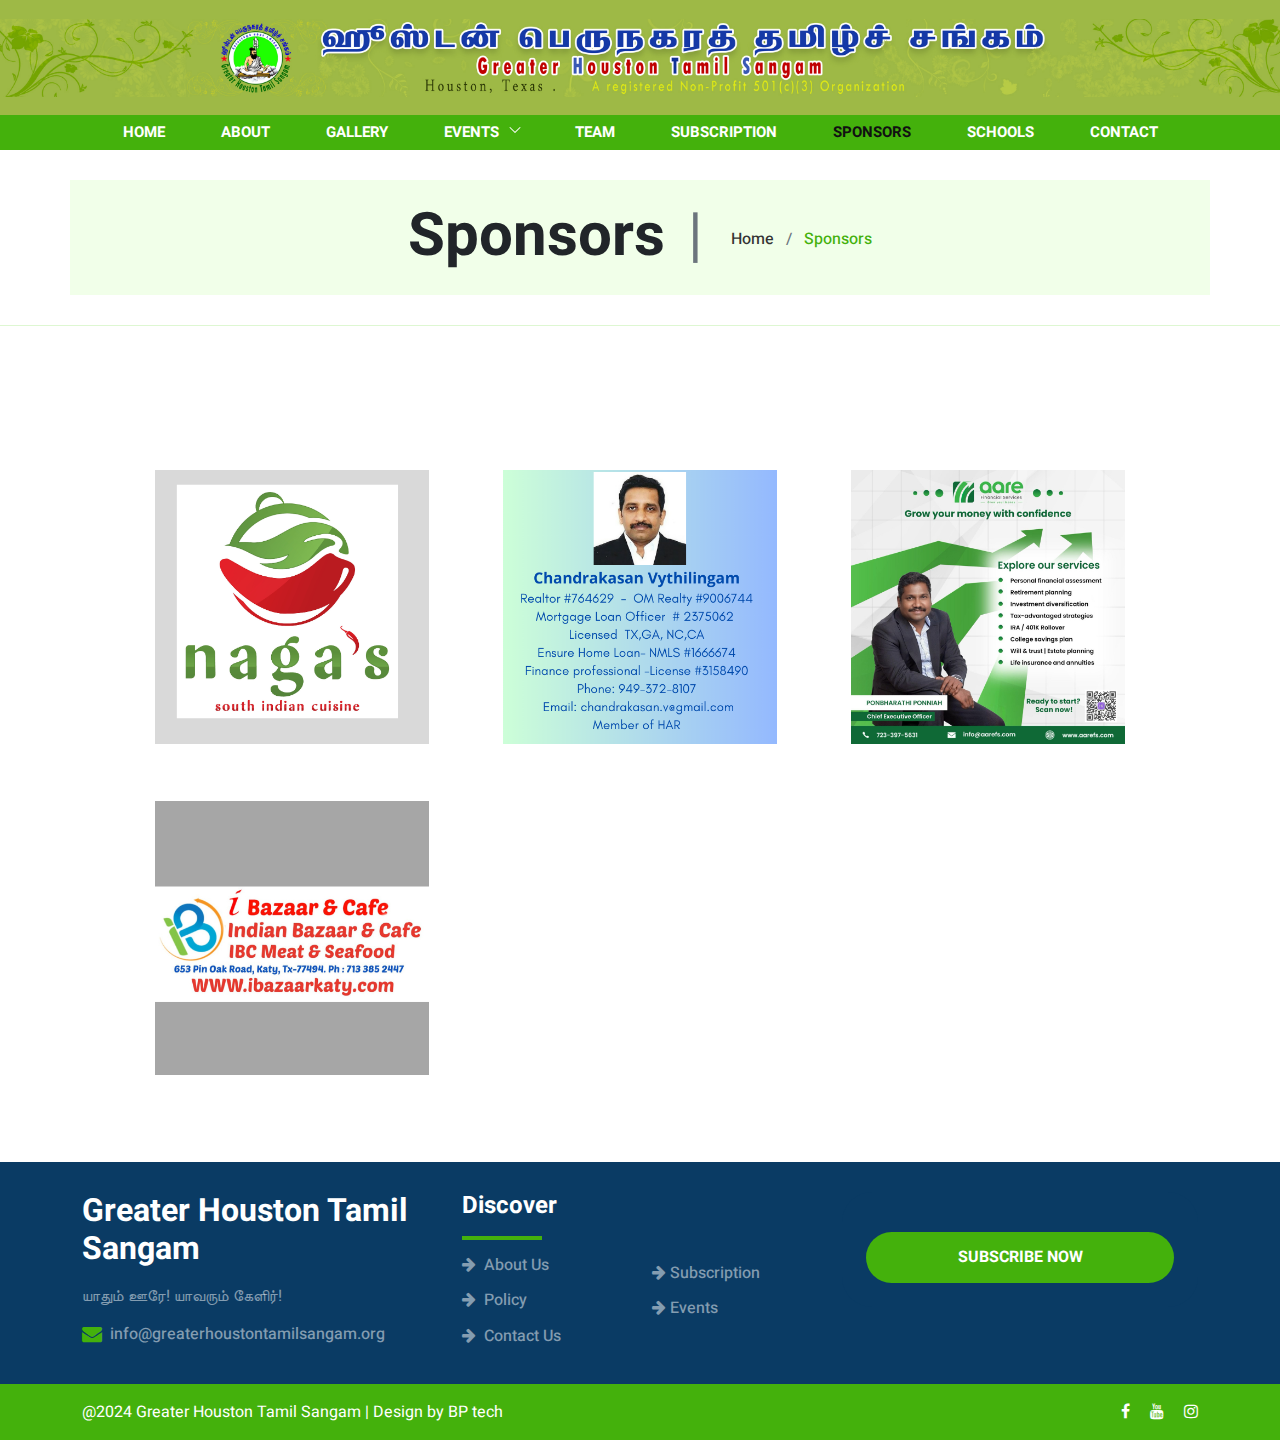
<file: sponsors.html>
<!DOCTYPE html>
<html lang="en">

<head>
	<meta charset="utf-8">
	<meta http-equiv="X-UA-Compatible" content="IE=edge">
	<meta name="viewport" content="width=device-width, initial-scale=1">
	<title>Tamil Sangam</title>
	<link href="css/bootstrap.min.css" rel="stylesheet">
	<link href="css/font-awesome.min.css" rel="stylesheet">
	<link href="css/global.css" rel="stylesheet">
	<link href="css/blog.css" rel="stylesheet">
	<link href="https://fonts.googleapis.com/css2?family=Heebo&display=swap" rel="stylesheet">
	<script src="js/bootstrap.bundle.min.js"></script>
	<!-- Favicon Link -->
	<link rel="icon" href="img/svg/sangam_logo_lightgreen.png" type="image/x-icon">
	<style>

	</style>
</head>

<body>


	<section id="header">
		<div class="header-banner"></div>
		<nav class="navbar navbar-expand-md navbar-light pt-0 pb-0 bg_green" id="navbar_sticky">
			<div class="container-xl">

				<button class="navbar-toggler" type="button" data-bs-toggle="collapse"
					data-bs-target="#navbarSupportedContent" aria-controls="navbarSupportedContent"
					aria-expanded="false" aria-label="Toggle navigation">
					<span class="navbar-toggler-icon"></span>
				</button>
				<div class="collapse navbar-collapse" id="navbarSupportedContent">
					<ul class="navbar-nav mb-0 ms-auto">
						<li class="nav-item">
							<a class="nav-link" aria-current="page" href="index.html">Home</a>
						</li>

						<li class="nav-item">
							<a class="nav-link" href="about.html">About </a>
						</li>

						<li class="nav-item ">
							<a class="nav-link" href="gallery.html">
								Gallery
							</a>

						</li>

						<li class="nav-item dropdown">
							<a class="nav-link dropdown-toggle" id="navbarDropdown" href="#" role="button"
								data-bs-toggle="dropdown" aria-expanded="false">
								Events
								<svg xmlns="http://www.w3.org/2000/svg" viewBox="0 0 24 24" fill="currentColor"
									aria-hidden="true" data-slot="icon">
									<path fill-rule="evenodd"
										d="M12.53 16.28a.75.75 0 0 1-1.06 0l-7.5-7.5a.75.75 0 0 1 1.06-1.06L12 14.69l6.97-6.97a.75.75 0 1 1 1.06 1.06l-7.5 7.5Z"
										clip-rule="evenodd"></path>
								</svg>
							</a>
							<ul class="dropdown-menu drop_1" aria-labelledby="navbarDropdown">
								<li><a class="dropdown-item" href="events.html"> Events</a></li>
								<li><a class="dropdown-item border-0" href="events-photos.html"> Event Photos</a></li>
							</ul>

						</li>

						<li class="nav-item ">
							<a class="nav-link " href="team.html">
								Team
							</a>

						</li>
						<li class="nav-item dropdown">
							<a class="nav-link" href="membership.html">
								Subscription
							</a>

						</li>
						<li class="nav-item dropdown">
							<a class="nav-link active" href="sponsors.html">
								Sponsors
							</a>
						</li>
						<li class="nav-item dropdown">
							<a
					  class="nav-link"
					  target="_blank" rel="noopener noreferrer"
					  href="https://houstontamilschools.org/"
					>
							  Schools
							</a>
						  </li>
						<li class="nav-item ">
							<a class="nav-link " href="contact.html" id="navbarDropdown">
								Contact
							</a>

						</li>
					</ul>
					<ul class="navbar-nav mb-0 ms-auto">
						<li class="nav-item dropdown">
							<ul class="dropdown-menu drop_1 drop_2 p-3" aria-labelledby="navbarDropdown">
								<li>
									<div class="input-group border_1">
										<input type="text" class="form-control border-0 rounded-0"
											placeholder="Search Here">
										<span class="input-group-btn">

										</span>
									</div>
								</li>
							</ul>
						</li>
						<li class="nav-item">
						</li>
					</ul>
				</div>
			</div>
		</nav>
	</section>

	<section id="center" class="center_o  p_3">
		<div class="container-xl">
			<div class="row center_o1 text-center">
				<div class="col-md-12">
					<h1 class="font_60 d-inline-block me-3">Sponsors <span class="mx-2 text-muted fw-normal">|</span>
					</h1>
					<h6 class="mb-0 col_green d-inline-block align-top"><a href="index.html">Home</a> <span
							class="mx-2 text-muted">/</span> Sponsors </h6>
				</div>
			</div>
		</div>
	</section>

	<section id="blog_pg" class="p_3">
		<div class="container-xl">
			<div class="row custom-sponsor">
				<div class="col-md-12" >
					<!--<h3 class="col_green sponsor-text large-sponsor"> Costume Sponsor</h3> -->
				<!--	<img class="head-logo-sponsor" src="img/sponsors/sponsorship.jpg" /> -->

				</div>
			</div>
			<div class="row custom-sponsor">
				<div class="col-md-4">
					<!--<h3 class="col_green " style="text-align: center;"> Costume Sponsor</h3> -->
					<img class="logo-sponsor" src="img/sponsors/nagas.png" />

				</div>
				<div class="col-md-4">
					<!--<h3 class="col_green " style="text-align: center;"> Costume Sponsor</h3> -->

					<img class="logo-sponsor" src="img/sponsors/chandra_1.png" />

				</div>
				
				<div class="col-md-4">
					<!-- <h3 class="col_green " style="text-align: center;"> Costume Sponsor</h3> -->

					<img class="logo-sponsor" src="img/sponsors/aare.png" />

				</div>
				
			</div>
			
			<div class="row custom-sponsor">
				<div class="col-md-4">
					<!--<h3 class="col_green sponsor-text" style="text-align: center;"> Costume Sponsor</h3> -->

					<img class="logo-sponsor" class="logo-sponsor"
						src="img/sponsors/ibc.png" />

				</div>
				<!--
				<div class="col-md-4">
					<h3 class="col_green sponsor-text" style="text-align: center;"> Food Sponsor</h3>

					<img class="logo-sponsor" class="logo-sponsor"
						src="https://upload.wikimedia.org/wikipedia/fr/d/d0/Waze-logo-2020.svg" />

				</div>
				<div class="col-md-4">
					<h3 class="col_green sponsor-text" style="text-align: center;"> Costume Sponsor</h3>

					<img class="logo-sponsor" class="logo-sponsor"
						src="https://upload.wikimedia.org/wikipedia/fr/d/d0/Waze-logo-2020.svg" />

				</div>
				-->
			</div>
			
		</div>


		</div>
		</div>
	</section>

	<section id="footer" class="bg-dark p_3 custom-bg">
		<div class="container-xl">
			<div class="row footer_1">
				<div class="col-md-4">
					<div class="footer_1l">
						<h2 class="mb-3"><a class="text-black text-white  me-4" href="index.html">Greater Houston Tamil
								Sangam</a></h2>
						<p class="text-white-50">யாதும் ஊரே! யாவரும் கேளிர்!</p>

						<h6 class="mt-3"><a class="text-white-50" href="#"><i
									class="fa fa-envelope col_green me-1 fs-5 align-middle"></i>
								info@greaterhoustontamilsangam.org</a> </h6>

					</div>
				</div>
				<div class="col-md-4">
					<div class="footer_1m">
						<h4 class="text-white">Discover</h4>
						<hr class="line">
						<div class="row footer_1mi">
							<div class="col-md-6">
								<div class="footer_1mil">
									<div class="row footer_3ism">
										<h6 class="col-md-12 col-6"><a class="text-white-50" href="about.html"><i
													class="fa fa-arrow-right me-1"></i> About Us</a></h6>
										<h6 class="col-md-12 col-6 mt-2"><a class="text-white-50" href="#"><i
													class="fa fa-arrow-right me-1"></i> Policy </a></h6>
										<h6 class="col-md-12 col-6 mt-2"><a class="text-white-50" href="contact.html">
												<i class="fa fa-arrow-right me-1"></i> Contact Us</a></h6>

									</div>
								</div>
							</div>
							<div class="col-md-6">
								<div class="footer_1mil">
									<div class="row footer_3ism">
										<h6 class="col-md-12 col-6 mt-2"><a class="text-white-50"
												href="membership.html"> <i
													class="fa fa-arrow-right me-1"></i>Subscription</a></h6>
										<h6 class="col-md-12 col-6 mt-2"><a class="text-white-50" href="events.html"><i
													class="fa fa-arrow-right me-1"></i>Events</a></h6>
									</div>
								</div>
							</div>
						</div>
					</div>
				</div>
				<div class="col-md-4">
					<div class="footer_1r p-4 text-center rounded_30">

						<h6 class="mb-0 mt-3"><a class="button_1 d-block text-center rounded_30" href="#">Subscribe
								Now</a></h6>

					</div>
				</div>
			</div>
		</div>
	</section>

	<section id="footer_b" class="bg_green pt-3 pb-3">
		<div class="container-xl">
			<div class="row footer_b1">
				<div class="col-md-8">
					<div class="footer_b1l">
						<p class="mb-0 text-white">@2024 Greater Houston Tamil Sangam | Design by BP tech</p>
					</div>
				</div>
				<div class="col-md-4">
					<div class="footer_b1r text-end">
						<ul class="mb-0">
							<li class="d-inline-block ms-3">
								<a class="text-white" target="_blank" rel="noopener noreferrer" href="https://www.facebook.com/share/1DwB5HpNqc/?mibextid=wwXIfr">
								  <i class="fa fa-facebook"></i
								></a>
							  </li>
							  <li class="d-inline-block ms-3">
								<a class="text-white" target="_blank" rel="noopener noreferrer" href="https://youtube.com/@greaterhoustontamilsangam4854?si=V21GRNq7HrlIx4vH">
								  <i class="fa fa-youtube"></i
								></a>
							  </li>
							  <li class="d-inline-block ms-3">
								<a class="text-white" target="_blank" rel="noopener noreferrer" href="https://www.instagram.com/greaterhoustontamilsangam?igsh=eHJoeWprb21jazM0">
								  <i class="fa fa-instagram"></i
								></a>
							  </li>
							  <!--
							  <li class="d-inline-block ms-3">
								<a class="text-white" href="#">
								  <i class="fa fa-pinterest"></i
								></a>
							  </li>
							-->
						</ul>
					</div>
				</div>
			</div>
		</div>
	</section>

	<script>
		window.onscroll = function () { myFunction() };
		var navbar_sticky = document.getElementById("navbar_sticky");
		var sticky = navbar_sticky.offsetTop;
		var navbar_height = document.querySelector('.navbar').offsetHeight;
		function myFunction() {
			if (window.pageYOffset >= sticky + navbar_height) {
				navbar_sticky.classList.add("sticky")
				document.body.style.paddingTop = navbar_height + 'px';
			} else {
				navbar_sticky.classList.remove("sticky");
				document.body.style.paddingTop = '0'
			}
		}
	</script>

</body>


</html>
</file>
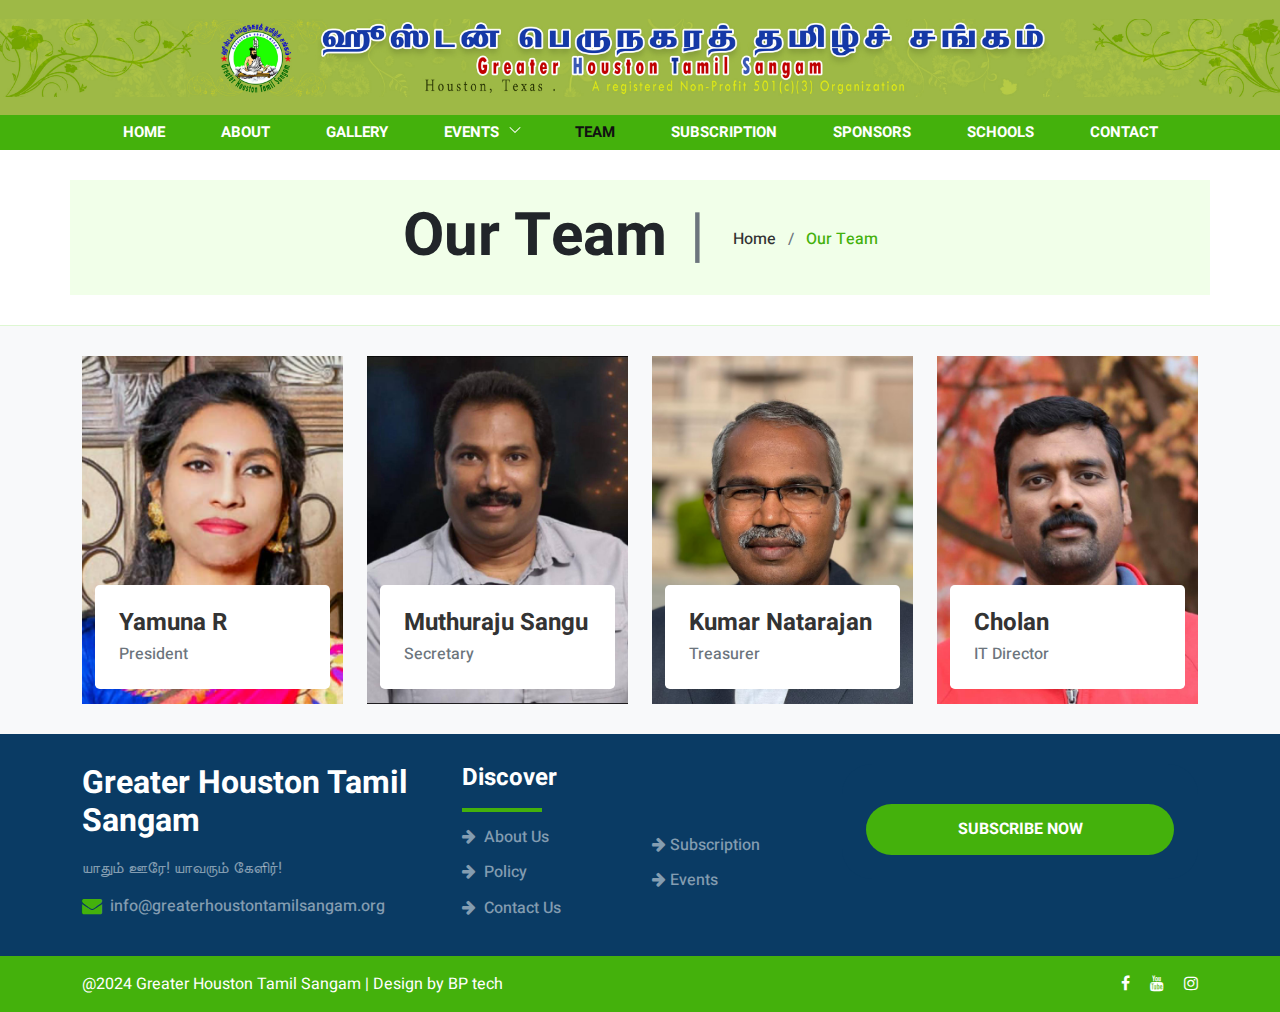
<file: team.html>
<!DOCTYPE html>
<html lang="en">
<head>
	<meta charset="utf-8">
	<meta http-equiv="X-UA-Compatible" content="IE=edge">
	<meta name="viewport" content="width=device-width, initial-scale=1">
	<title>Tamil Sangam</title>
	<link href="css/bootstrap.min.css" rel="stylesheet" >
	<link href="css/font-awesome.min.css" rel="stylesheet" >
	<link href="css/global.css" rel="stylesheet">
	<link href="css/about.css" rel="stylesheet">
	<link href="https://fonts.googleapis.com/css2?family=Heebo&display=swap" rel="stylesheet">
	<script src="js/bootstrap.bundle.min.js"></script>
    <!-- Favicon Link -->
    <link rel="icon" href="img/svg/sangam_logo_lightgreen.png" type="image/x-icon">
</head>
<body>


 <section id="header">
	<div class="header-banner"></div>
<nav class="navbar navbar-expand-md navbar-light pt-0 pb-0 bg_green" id="navbar_sticky">
  <div class="container-xl">
    
    <button class="navbar-toggler" type="button" data-bs-toggle="collapse" data-bs-target="#navbarSupportedContent" aria-controls="navbarSupportedContent" aria-expanded="false" aria-label="Toggle navigation">
      <span class="navbar-toggler-icon"></span>
    </button>
    <div class="collapse navbar-collapse" id="navbarSupportedContent">
	   <ul class="navbar-nav mb-0 ms-auto">
        <li class="nav-item">
          <a class="nav-link" aria-current="page" href="index.html">Home</a>
        </li>
		 
		<li class="nav-item">
          <a class="nav-link" href="about.html">About </a>
        </li>
		
		<li class="nav-item">
          <a class="nav-link" href="gallery.html" >
            Gallery
          </a>

        </li>
		
				<li class="nav-item dropdown">
          <a class="nav-link dropdown-toggle" id="navbarDropdown" href="#" role="button" data-bs-toggle="dropdown" aria-expanded="false">
            Events
						<svg xmlns="http://www.w3.org/2000/svg" viewBox="0 0 24 24" fill="currentColor" aria-hidden="true" data-slot="icon"><path fill-rule="evenodd" d="M12.53 16.28a.75.75 0 0 1-1.06 0l-7.5-7.5a.75.75 0 0 1 1.06-1.06L12 14.69l6.97-6.97a.75.75 0 1 1 1.06 1.06l-7.5 7.5Z" clip-rule="evenodd"></path></svg>
          </a>
					<ul class="dropdown-menu drop_1" aria-labelledby="navbarDropdown">
            <li><a class="dropdown-item" href="events.html"> Events</a></li>
            <li><a class="dropdown-item border-0" href="events-photos.html"> Event Photos</a></li>
					</ul>
          
        </li>
		
		<li class="nav-item dropdown">
          <a class="nav-link  active" href="team.html" >
            Team
          </a>

        </li>
				<li class="nav-item dropdown">
					<a
						class="nav-link"
						href="membership.html">
						Subscription

					</a>

				</li>
				<li class="nav-item dropdown">
					<a
						class="nav-link"
						href="sponsors.html"
					>
						Sponsors
					</a>
				</li>
				<li class="nav-item dropdown">
					<a
					  class="nav-link"
					  target="_blank" rel="noopener noreferrer"
					  href="https://houstontamilschools.org/"
					>
					  Schools
					</a>
				  </li>
		<li class="nav-item dropdown">
          <a class="nav-link " href="contact.html">
            Contact
          </a>
          
        </li>
      </ul>
	   <ul class="navbar-nav mb-0 ms-auto">
	      <li class="nav-item dropdown">

          <ul class="dropdown-menu drop_1 drop_2 p-3" aria-labelledby="navbarDropdown">
            <li>
			  <div class="input-group border_1">
				<input type="text" class="form-control border-0 rounded-0" placeholder="Search Here">
				<span class="input-group-btn">

				</span>
		</div>
			</li>
          </ul>
        </li>
		<li class="nav-item">
        </li>
      </ul>
    </div>
  </div>
</nav>
</section>

<section id="center" class="center_o  p_3">
   <div class="container-xl">
	 <div class="row center_o1 text-center">
		 <div class="col-md-12">
		  <h1 class="font_60 d-inline-block me-3">Our Team  <span class="mx-2 text-muted fw-normal">|</span></h1>
		  <h6 class="mb-0 col_green d-inline-block align-top"><a href="index.html">Home</a> <span class="mx-2 text-muted">/</span> Our Team </h6>
		 </div>
	 </div>
 </div>   
</section>


<section id="team_h" class="p_3 bg-light">
 <div class="container-xl">
 <div class="row team_h1">
     <div class="col-md-3 col-sm-6">
      <div class="team_h1i position-relative">
	    <div class="team_h1i1">
		  <div class="grid clearfix">
				  <figure class="effect-jazz mb-0">
					<a href="#"><img src="img/yamuna.png" class="w-100" alt="abc"></a>
				  </figure>
			  </div>
		</div>
		<div class="team_h1i2 position-absolute px-3  w-100">

		</div>
		<div class="team_h1i3 position-absolute bg-white p-4 rounded-3">
		  <h4><a href="#">Yamuna R</a></h4>
		  <h6 class="mb-0 text-muted">President</h6>
		</div>
	  </div>
	 </div>
	 
	 
     <div class="col-md-3 col-sm-6">
      <div class="team_h1i position-relative">
	    <div class="team_h1i1">
		  <div class="grid clearfix">
				  <figure class="effect-jazz mb-0">
					<a href="#"><img src="img/muthu_1.jpg" class="w-100" alt="abc"></a>
				  </figure>
			  </div>
		</div>
		<div class="team_h1i2 position-absolute px-3  w-100">

		</div>
		<div class="team_h1i3 position-absolute bg-white p-4 rounded-3">
		  <h4><a href="#">Muthuraju Sangu</a></h4>
		  <h6 class="mb-0 text-muted">Secretary</h6>
		</div>
	  </div>
	 </div>
	 <div class="col-md-3 col-sm-6">
      <div class="team_h1i position-relative">
	    <div class="team_h1i1">
		  <div class="grid clearfix">
				  <figure class="effect-jazz mb-0">
					<a href="#"><img src="img/kumar.png" class="w-100" alt="abc"></a>
				  </figure>
			  </div>
		</div>
		<div class="team_h1i2 position-absolute px-3  w-100">

		</div>
		<div class="team_h1i3 position-absolute bg-white p-4 rounded-3">
		  <h4><a href="#">Kumar Natarajan</a></h4>
		  <h6 class="mb-0 text-muted">Treasurer</h6>
		</div>
	  </div>
	 </div>
	 <div class="col-md-3 col-sm-6">
      <div class="team_h1i position-relative">
	    <div class="team_h1i1">
		  <div class="grid clearfix">
				  <figure class="effect-jazz mb-0">
					<a href="#"><img src="img/cholan_1.jpg" class="w-100" alt="abc"></a>
				  </figure>
			  </div>
		</div>
		<div class="team_h1i2 position-absolute px-3  w-100">

		</div>
		<div class="team_h1i3 position-absolute bg-white p-4 rounded-3">
		  <h4><a href="#">Cholan</a></h4>
		  <h6 class="mb-0 text-muted">IT Director</h6>
		</div>
	  </div>
	 </div>
	 <!-- 
	 <div class="col-md-3 col-sm-6" >
      <div class="team_h1i position-relative">
	    <div class="team_h1i1">
		  <div class="grid clearfix">
				  <figure class="effect-jazz mb-0">
					<a href="#"><img src="img/12.jpg" class="w-100" alt="abc"></a>
				  </figure>
			  </div>
		</div>
		<div class="team_h1i2 position-absolute px-3  w-100">

		</div>
		<div class="team_h1i3 position-absolute bg-white p-4 rounded-3">
		  <h4><a href="#">Semper Quis</a></h4>
		  <h6 class="mb-0 text-muted">Members</h6>
		</div>
	  </div>
	 </div>
   </div>
   <div class="row team_h1 mt-4">
     <div class="col-md-3 col-sm-6">
      <div class="team_h1i position-relative">
	    <div class="team_h1i1">
		  <div class="grid clearfix">
				  <figure class="effect-jazz mb-0">
					<a href="#"><img src="img/24.jpg" class="w-100" alt="abc"></a>
				  </figure>
			  </div>
		</div>
		<div class="team_h1i2 position-absolute px-3  w-100">

		</div>
		<div class="team_h1i3 position-absolute bg-white p-4 rounded-3">
		  <h4><a href="#">Lorem Amet</a></h4>
		  <h6 class="mb-0 text-muted">Members</h6>
		</div>
	  </div>
	 </div>
	 <div class="col-md-3 col-sm-6">
      <div class="team_h1i position-relative">
	    <div class="team_h1i1">
		  <div class="grid clearfix">
				  <figure class="effect-jazz mb-0">
					<a href="#"><img src="img/25.jpg" class="w-100" alt="abc"></a>
				  </figure>
			  </div>
		</div>
		<div class="team_h1i2 position-absolute px-3  w-100">

		</div>
		<div class="team_h1i3 position-absolute bg-white p-4 rounded-3">
		  <h4><a href="#">Ipsum Porta</a></h4>
		  <h6 class="mb-0 text-muted">Members</h6>
		</div>
	  </div>
	 </div>
	 <div class="col-md-3 col-sm-6">
      <div class="team_h1i position-relative">
	    <div class="team_h1i1">
		  <div class="grid clearfix">
				  <figure class="effect-jazz mb-0">
					<a href="#"><img src="img/26.jpg" class="w-100" alt="abc"></a>
				  </figure>
			  </div>
		</div>
		<div class="team_h1i2 position-absolute px-3  w-100">

		</div>
		<div class="team_h1i3 position-absolute bg-white p-4 rounded-3">
		  <h4><a href="#">Sed Augue</a></h4>
		  <h6 class="mb-0 text-muted">Members</h6>
		</div>
	  </div>
	 </div>
	 <div class="col-md-3 col-sm-6">
      <div class="team_h1i position-relative">
	    <div class="team_h1i1">
		  <div class="grid clearfix">
				  <figure class="effect-jazz mb-0">
					<a href="#"><img src="img/27.jpg" class="w-100" alt="abc"></a>
				  </figure>
			  </div>
		</div>
		<div class="team_h1i2 position-absolute px-3  w-100">

		</div>
		<div class="team_h1i3 position-absolute bg-white p-4 rounded-3">
		  <h4><a href="#">Semper Quis</a></h4>
		  <h6 class="mb-0 text-muted">Members</h6>
		</div>
	  </div>
 -->
	 </div>
   </div>
 </div>
</section>


<section id="footer" class="bg-dark p_3 custom-bg">
 <div class="container-xl">
  <div class="row footer_1">
 <div class="col-md-4">
   <div class="footer_1l">
     <h2 class="mb-3"><a class="text-black text-white  me-4" href="index.html">Greater Houston Tamil Sangam</a></h2>
	 <p class="text-white-50">யாதும் ஊரே!  யாவரும் கேளிர்!</p>
	
	 <h6 class="mt-3"><a class="text-white-50" href="#"><i class="fa fa-envelope col_green me-1 fs-5 align-middle"></i> info@greaterhoustontamilsangam.org</a> </h6>
	
   </div>
 </div>
 <div class="col-md-4">
   <div class="footer_1m">
     <h4 class="text-white">Discover</h4>
	 <hr class="line">
	 <div class="row footer_1mi">
	  <div class="col-md-6">
	    <div class="footer_1mil">
				<div class="row footer_3ism">
					<h6 class="col-md-12 col-6"><a class="text-white-50" href="about.html"><i class="fa fa-arrow-right me-1"></i>  About Us</a></h6>
					<h6 class="col-md-12 col-6 mt-2"><a class="text-white-50" href="#"><i class="fa fa-arrow-right me-1"></i> Policy </a></h6>
					<h6 class="col-md-12 col-6 mt-2"><a class="text-white-50" href="contact.html"> <i class="fa fa-arrow-right me-1"></i> Contact Us</a></h6>
			 </div>
		</div>
	  </div>
	  <div class="col-md-6">
	    <div class="footer_1mil">
				<div class="row footer_3ism">
				<h6 class="col-md-12 col-6 mt-2"><a class="text-white-50" href="membership.html"> <i class="fa fa-arrow-right me-1"></i>Subscription</a></h6>
				<h6 class="col-md-12 col-6 mt-2"><a class="text-white-50" href="events.html"><i class="fa fa-arrow-right me-1"></i>Events</a></h6></div>
		</div>
	  </div>
	 </div>
   </div>
 </div>
 <div class="col-md-4">
   <div class="footer_1r p-4 text-center rounded_30">

	   <h6 class="mb-0 mt-3"><a class="button_1 d-block text-center rounded_30" href="membership.html">Subscribe Now</a></h6>

   </div>
 </div>
</div>
 </div>
</section>

<section id="footer_b" class="bg_green pt-3 pb-3">
 <div class="container-xl">
  <div class="row footer_b1">
 <div class="col-md-8">
   <div class="footer_b1l">
     <p class="mb-0 text-white">@2024 Greater Houston Tamil Sangam | Design by BP tech</p>
   </div>
 </div>
 <div class="col-md-4">
   <div class="footer_b1r text-end">
     <ul class="mb-0">
		<li class="d-inline-block ms-3">
			<a class="text-white" target="_blank" rel="noopener noreferrer" href="https://www.facebook.com/share/1DwB5HpNqc/?mibextid=wwXIfr">
			  <i class="fa fa-facebook"></i
			></a>
		  </li>
		  <li class="d-inline-block ms-3">
			<a class="text-white" target="_blank" rel="noopener noreferrer" href="https://youtube.com/@greaterhoustontamilsangam4854?si=V21GRNq7HrlIx4vH">
			  <i class="fa fa-youtube"></i
			></a>
		  </li>
		  <li class="d-inline-block ms-3">
			<a class="text-white" target="_blank" rel="noopener noreferrer" href="https://www.instagram.com/greaterhoustontamilsangam?igsh=eHJoeWprb21jazM0">
			  <i class="fa fa-instagram"></i
			></a>
		  </li>
		  <!--
		  <li class="d-inline-block ms-3">
			<a class="text-white" href="#">
			  <i class="fa fa-pinterest"></i
			></a>
		  </li>
		-->
	</ul>
   </div>
 </div>
</div>
 </div>
</section>

<script>
window.onscroll = function() {myFunction()};
var navbar_sticky = document.getElementById("navbar_sticky");
var sticky = navbar_sticky.offsetTop;
var navbar_height = document.querySelector('.navbar').offsetHeight;
function myFunction() {
  if (window.pageYOffset >= sticky + navbar_height) {
    navbar_sticky.classList.add("sticky")
	document.body.style.paddingTop = navbar_height + 'px';
  } else {
    navbar_sticky.classList.remove("sticky");
	document.body.style.paddingTop = '0'
  }
}
</script>

</body>


</html>
</file>
<file: css/global.css>
body{
font-family: 'Heebo', sans-serif; 
}
ul{
list-style:none;
padding:0;
 }

a{
color: #333;
text-decoration:none;
 }
a:hover{
text-decoration:none;
color: #44b10c;
 }
a:focus{
text-decoration:none;
color: #44b10c;
 }

.button{
background:#fff!important; 
color:#790CB1!important;
transition: 0.3s;
padding: 16px 35px 16px 35px;
display: inline-block;
text-transform:uppercase;
font-weight:bold;
 }

.button:hover{
background:#790CB1!important; 
color:#fff!important;
 }
 
.button_1{
background:#44b10c!important; 
color:#fff!important;
transition: 0.3s;
padding: 16px 35px 16px 35px;
display: inline-block;
text-transform:uppercase;
font-weight:bold;
 }

.button_1:hover{
background:#790CB1!important; 
color:#fff!important;
 }
 
.button_2{
background:#790CB1!important; 
color:#fff!important;
transition: 0.3s;
padding: 16px 35px 16px 35px;
display: inline-block;
text-transform:uppercase;
font-weight:bold;
 }

.button_2:hover{
background:#44b10c!important; 
color:#fff!important;
 }
 

.grid figure {
position: relative;
float: left;
overflow: hidden;
width: 100%;
text-align: center;
cursor: pointer;
}
figure.effect-jazz figcaption::after,
figure.effect-jazz img
{
-webkit-transition: opacity 0.35s, -webkit-transform 0.35s;
transition: opacity 0.35s, transform 0.35s;
}

figure.effect-jazz:hover img {
-webkit-transform: scale3d(1.05,1.05,1);
transform: scale3d(1.05,1.05,1);
}

.col_green{
color: #44b10c!important; 
 }
.col_blue{
color: #790CB1!important; 
 }

.bg_green{
background: #44b10c!important; 
 }
.bg_blue{
background:#790CB1;
 }

.bg_back{
background:#000000c4;
}
.bg_backo{
background:#000000f5; 
 }

h1,h2,h3,h4,h5{
font-weight:bold;
 }
hr{
opacity:1;
background-color:#def7d2; 
 }
.font_14{
font-size:14px; 
 }
.font_8{
font-size:8px; 
 }
.font_10{
font-size:10px; 
 }
.font_12{
font-size:12px; 
 }
.font_13{
font-size:13px; 
 }
.font_80{
font-size:50px!important; 
 }
.font_60{
font-size:60px!important; 
 }
.line {
height:4px!important;
width: 80px;
background-color:#44b10c;
}


.p_3{
padding-top:30px;
padding-bottom:30px; 
 }

.border_1{
border:1px solid #def7d2;
 }

.carousel_p .carousel-indicators {
bottom: -60px!important;
}
.carousel_p {
padding-bottom: 70px!important;
}

.rounded_30{
border-radius:30px!important; 
 }
/*********************top****************/
.top_1l ul li i{
border:1px solid #def7d2;
width:35px;
height:35px;
line-height:35px;
border-radius:50%;
text-align:center;
font-size:14px; 
 }
/*********************top_end****************/

/*********************header****************/
.nav_hide:after{
display:none; 
 }

#header .navbar-brand{
font-size:34px;
 }
.navbar-collapse {
align-items:start;
}

#header .nav-link{
padding:6px 28px;
color:#fff;
font-weight:bold;
text-transform:uppercase;
font-size:15px;
 }
#header .nav-link:hover{
background:none;
color:#111;
 }
#header .nav-link:focus{
background:none;
color:#111;
 }
#header .active{
background:none;
color:#111;
 }


.drop_1{
min-width:220px;
padding:0;
border-radius:0;
border:none;
box-shadow: 0px 4px 20px -3px rgb(22 36 62 / 15%);
background:#fff;
 }
.drop_1 a{
padding-top:15px;
padding-bottom:15px;
border-bottom:1px solid #def7d2;
color:#333;
font-weight:bold;
 }
.drop_1 a:hover{
background:none;
color:#44b10c;
 }

.drop_2{
min-width:260px;
 }
 
.sticky {
position: fixed;
top: 0;
width: 100%!important;
z-index:3;
background-color: #44b10c;
}
.sticky {
top: -40px;
transform: translateY(40px);
transition: transform .3s;
}

li.nav-item.dropdown svg {
    opacity: 1;
    width: 1rem;
    color: #fff;
    height: 1rem;
    margin-left: .25rem;
    margin-right: -.25rem;
    font-size: 10px;
    margin-top: -6px;
}
li.nav-item.dropdown:hover svg {
   color:#111;
}
li.nav-item.dropdown:focus svg {
   color:#111;
}

.active svg {
   color:#111!important;
}

.::after {
    display: none;
}
.dropdown:hover .dropdown-menu { 
display: block; 
} 
.dropdown>.:active {
/*Without this, clicking will make it sticky*/
pointer-events: none;
}
/*********************header_end****************/


/*********************common****************/
.pages ul li{
 display:inline-block;
 }
.pages ul li a{
display:block;
color: #0c121d;
 margin: 0 2px;
 width:40px;
 height:40px;
 line-height:38px;
 text-align:center;
 border:1px solid #def7d2;
 background:#fff;
 }
.pages ul li a:hover{
 background: #44b10c;
 border:1px solid #44b10c;
 }
.pages ul li a:hover{
 color: #fff!important;
 }
.act{
background:#44b10c!important;
border:1px solid #44b10c!important;
color:#fff!important;
 }

 /* footer social icons */
ul.social-network {
list-style: none;
display: block;
margin-left:0 !important;
padding: 0;
}
ul.social-network li {
display: inline-block;
}

/* footer social icons */
.social-network a.icoRss:hover {
background-color: #F56505;
}
.social-network a.icoFacebook:hover {
background-color:#3B5998;
}
.social-network a.icoTwitter:hover {
background-color:#33ccff;
}
.social-network a.icoGoogle:hover {
background-color:#BD3518;
}
.social-network a.icoVimeo:hover {
background-color:#0590B8;
}
.social-network a.icoLinkedin:hover {
background-color:#007bb7;
}
.social-network a.icoRss:hover i, .social-network a.icoFacebook:hover i, .social-network a.icoTwitter:hover i,
.social-network a.icoGoogle:hover i, .social-network a.icoVimeo:hover i, .social-network a.icoLinkedin:hover i {
color:#fff;
}
a.socialIcon:hover, .socialHoverClass {
color:#44BCDD;
}

.social-circle li a {
display:inline-block;
position:relative;
margin:0 2px 0 2px;
-moz-border-radius:50%;
-webkit-border-radius:50%;
border-radius:50%;
text-align:center;
width: 40px;
height: 40px;
}
.social-circle li i {
margin:0;
line-height:40px;
text-align: center;
}

.social-circle li a:hover i, .triggeredHover {
-moz-transform: rotate(360deg);
-webkit-transform: rotate(360deg);
-ms--transform: rotate(360deg);
transform: rotate(360deg);
-webkit-transition: all 0.2s;
-moz-transition: all 0.2s;
-o-transition: all 0.2s;
-ms-transition: all 0.2s;
transition: all 0.2s;
}
.social-circle i {
color: #fff;
-webkit-transition: all 0.8s;
-moz-transition: all 0.8s;
-o-transition: all 0.8s;
-ms-transition: all 0.8s;
transition: all 0.8s;
}
.form-control:focus{
  box-shadow:none;
 border-color:#def7d2; 
 }
.form-select:focus{
 box-shadow:none;
 border-color:#def7d2;  
 }
.form-control{
border-color:#def7d2;
box-shadow:none;
border-radius:0;
height:52px;
 }
.form-select{
border-color:#def7d2;
box-shadow:none; 
border-radius:0;
height:52px;
color:#777;
 }

.shadow_box{
box-shadow: 0px 4px 20px -3px rgb(22 36 62 / 15%);
 }
.carousel-indicators [data-bs-target] {
 background-color:#44b10c; 
}

.input-group .form-control{
height:auto; 
 }
.input-group .form-control:focus{
box-shadow:none;
 }
.form-check .form-check-input:checked {
background-color: #44b10c;
border-color: #44b10c;
}
.form_text{
height:150px!important; 
 }


.icon_line:after {
display: inline-block;
width: 70px;
height: 2px;
background-color: #44b10c;
vertical-align: middle;
margin-left: 1%;
content: "";
}
.icon_line1:before {
display: inline-block;
width: 70px;
height: 2px;
background-color: #44b10c;
vertical-align: middle;
margin-right: 1%;
content: "";
}

.social_tag a {
width: 45px;
height: 45px;
line-height: 45px;
transition: 0.3s;
background: #111;
color: #fff;
border-radius:30px;
margin:0px 2px;
}
.social_tag a:hover {
background: #44b10c;
color: #fff;
}

.center_o1 h6{
margin-top:30px; 
 }
.center_o{
border-bottom:1px solid #def7d2; 
 }
.center_o1{
background:#f1ffe9;
padding:20px 20px 15px 20px; 
 }
/*********************common_end****************/

/*********************team_h****************/
.team_h1i3{
width:90%;
bottom:15px;
left:5%; 
 }
.team_h1i2 ul li a{
width:40px;
height:40px;
line-height:40px; 
 }
.team_h1i2 ul li a:hover{
background:#44b10c!important;
transition: 0.3s; 
color:#fff;
 }
.team_h1i2 {
bottom:140px;
display:none;
 }
.team_h1i:hover .team_h1i2{
display:block; 
transition: 0.3s; 
 }
/*********************team_h_end****************/

/*********************work_h****************/
.work_h1i2{
border:10px solid #44b10c;
width:350px;
height:350px; 
 }
.work_h1i1 span{
width:100px;
height:100px;
line-height:100px; 
 }
.work_h1i1 {
top:-45px; 
 }
.work_h1i2{
padding-top:100px; 
 }
.work_h1{
margin-top:70px; 
 }
/*********************work_h_end****************/

/*********************serv_h****************/
.serv_h2i1i1 span{
width:90px;
height:90px;
line-height:80px;
border:10px solid #fff; 
 }
.serv_h2i:hover span{
background:#44b10c;
transition: 0.3s; 
 }

.serv_h2i1i1 {
bottom:-45px; 
 }
.serv_h3lil span{
width:100px;
height:100px;
line-height:100px;
 }
/*********************serv_h_end****************/

/*********************footer****************/
.footer_1r{
background:#0a3b64; 
 }
/*********************footer_end****************/



@media screen and (max-width : 767px){
.navbar-collapse{
max-height:300px;
overflow-y:scroll; 
border-top:1px solid #4abf0e;
margin-top:15px;
 }
#header .nav-link{
font-size:26px!important;
border-bottom:1px solid #4abf0e;
padding-top:10px;
padding-bottom:10px;
border-radius:0!important;
 }

.navbar .navbar-toggler{
box-shadow:none!important;
background:#fafafa;
border:none;
border-radius:0;
margin-top:0;
 }
.drop_1{
margin-top:0!important;
min-width:100%; 
 }
.drop_1 a{
font-size:24px; 
padding-left:40px;
 }
.navbar{
padding-top:10px!important;
padding-bottom:10px!important;
background-color: #101010;
 }

.sticky .drop_1{
margin-top:0!important; 
 }
.line{
margin-left:auto;
margin-right:auto; 
 }

.pages ul li{
margin-top:5px;
margin-bottom:5px; 
 }

.center_sm{
text-align:center!important; 
 }
.center_left{
text-align:left!important; 
 }
#top{
display:none; 
 }
#header .navbar-brand {
margin-right:0!important;
font-size:26px;
}
#header .button {
margin-left:0!important;
margin-top:15px;
}
.about_h1r{
margin-top:15px;
 }
.about_h1r{
margin-top:15px;
text-align:center;
 }
.about_h1r p{
text-align:left;
 }
.about_h1ril{
margin-top:8px;
margin-bottom:8px; 
 }
.about_h2i {
margin-top:8px;
margin-bottom:8px;  
 }
.icon_line1:before {
width: 30px;
}
.icon_line1:after {
width: 30px;
}
.serv_h2i {
margin-top:8px;
margin-bottom:8px; 
 }
.serv_h2i p{
text-align:left; 
 }
.choose_1  br{
display:none; 
 }
.choose_1 {
text-align:center; 
 }
.choose_1 p{
text-align:left; 
 }
.choose_1il {
margin-top:8px; 
margin-bottom:8px;
text-align:left;
 }
.choose_1i1r{
margin-top:15px;
text-align:left; 
 }
.team_h1i {
margin-top:8px;
margin-bottom:8px; 
 }
 
.testim_1l{
text-align:center; 
 }
.testim_m1il p{
text-align:left; 
 }
.testim_1r {
margin-top:15px;
text-align:center; 
 }
.price_1i {
margin-top:8px; 
margin-bottom:8px; 
 }
.blog_2i2  h6{
text-align:center; 
 }
.blog_2i {
margin-top:8px;
margin-bottom:8px;  
 }
.footer_1m{
margin-top:15px;
margin-bottom:15px; 
 }
#footer h2{
text-align:center; 
 }
#footer h4{
text-align:center; 
 }
.footer_3ism h6{
margin-top:10px!important; 
 }
.footer_b1r {
text-align:center!important;
margin-top:15px; 
 }
.center_o1  .font_60{
font-size:36px!important; 
 }
.faq_2i{
margin-top:8px;
margin-bottom:8px; 
text-align:center; 
 }
.blog_dt1r1 h4{
text-align:center; 
 }
.work_h1i2 {
border: 10px solid #44b10c;
width: 100%;
height: 100%;
border-radius:0!important;
padding:20px;
}
.work_h1i1 {
position:static!important;
margin-bottom:10px;
}
.work_h1i2 p{
text-align:left;
}
.work_h1i {
margin-top:8px;
margin-bottom:8px; 
 }
.work_h1 {
margin-top:0;
}
.work_h1r {
text-align:center!important;
margin-top:15px!important; 
 }
.work_h1r .button{
padding-left:7px!important; 
padding-right:7px!important;
font-size:12px; 
 }
.work_h1r .button_1{
padding-left:7px!important; 
padding-right:7px!important;
font-size:12px; 
 }
.work_h1r li{
margin-left:0!important;
 }
.work_h1 {
padding-left:10px!important; 
padding-right:10px!important;
 }
.about_h1ril h6{
text-align:left;
 }
.center_o1 h6{
margin-top:15px;
display:block!important; 
 }
.center_o1 h1{
margin-right:0!important;
display:block!important;  
 }
 .center_o1 h1 span{
display:none;
 }
 }
@media (min-width:576px) and (max-width:767px) {

 }
@media (min-width:768px) and (max-width:991px) {
.navbar-expand-md {
flex-wrap:wrap!important;
}
.drop_2{
left:auto!important;
right:0!important;
 }
.top_1l ul li{
margin-left:2px!important;
margin-right:2px!important;
font-size:12px; 
 }
#header .nav-link {
padding: 14px 6px;
font-size: 12px;
}
#header .navbar-brand {
margin-right:10px!important;
font-size:24px;
}
.about_h1li1 img{
min-height:400px; 
 }
.work_h1i2 {
border: 10px solid #44b10c;
width: 100%;
height: 100%;
border-radius:0!important;
padding:20px;
}
.work_h1i2 h5{
font-size:16px;
}
.work_h1l br{
display:none; 
 }
.work_h1r .button{
padding-left:10px!important; 
padding-right:10px!important;
font-size:14px; 
 }
.work_h1r .button_1{
padding-left:10px!important; 
padding-right:10px!important;
font-size:14px; 
 }
.team_h1i1 img{
min-height:370px; 
 }
.team_h1i3  h4{
font-size:16px;  
 }
.team_h1i3  h6{
font-size:14px;  
 }
.testim_m1il3 {
padding-top:0!important; 
 }
.serv_h2i2  h4{
font-size:18px; 
 }
.blog_dt1r1 h6{
font-size:14px; 
 }
 }
@media (min-width:871px) and (max-width:991px) {
#header .nav-link {
padding: 14px 12px;
}
 }
@media (min-width:992px) and (max-width:1200px) {
.navbar-expand-md {
flex-wrap:wrap!important;
}
.drop_1{
left:auto!important;
right:0!important;
 }
#header .nav-link {
padding: 14px 10px;
}
#header .navbar-brand {
margin-right:10px!important;
}
.work_h1i2 {
border: 10px solid #44b10c;
width: 100%;
height: 100%;
border-radius:0!important;
padding:20px;
}
 }

@media (min-width:1201px) and (max-width:1270px) {

 }


 .image-width{
   width: 385px;
   height: 385px;
}

.header-banner {
   background-image: url("/img/svg/banner-23-11-2024_2.jpg");
   height: 115px;
   background-color: #9eb946;
   background-position: center;
   background-repeat: no-repeat;
   background-size: contain;
}
@media (max-width: 767px) {
   /* Styles for screens smaller than 768px (common breakpoint for mobile) */
   .header-banner {
      height: 30px;
      background-image: url("/img/svg/23_11_2024_MOBLE 728x90.jpg");
   }
 }

.custom-bg {
   background-color: #0a3b64 !important;
}

.serv_h2{
   margin-top: 16px; 
}

.custom-sponsor{
   margin: 57px 36px;
}

.logo-sponsor{
   padding:0 25px;

}
.logo-sponsor{
   display: block;
   margin-left: auto;
   margin-right: auto;
   width: 100%;

}
.head-logo-sponsor{
   display: block;
   margin-left: auto;
   margin-right: auto;
   width: 75%;

}
.sponsor-text {
   text-align: center; 
}

.large-sponsor {

   font-size: 55px;
}

.form-check .form-check-input:checked {
   background-color: #790CB1;
   border-color:#790CB1;
}

.label-checked{
   color: white;
   font-weight: bold;
}
.label-unchecked{
   color:#790CB1;
   font-weight: bold;
   margin-top: -25px;
   margin-left: 72px;
}


@media screen and (max-width: 767px) {
    .navbar-collapse {
        max-height: 450px;
        min-height:430px;
        overflow-y: scroll;
        border-top: 1px solid #4abf0e;
        margin-top: 15px;
    }
}


@media screen and (max-width: 767px) {
    .drop_1 a {
        font-size: 13px;
        padding-left: 40px;
    }
}


@media screen and (max-width: 767px) {
    #header .nav-link {
        font-size: 13px !important;
        border-bottom: 1px solid #4abf0e;
        padding-top: 10px;
        padding-bottom: 10px;
        border-radius: 0 !important;
    }
}
</file>
<file: css/index.css>
/*********************center_home****************/
.carousel-caption{
/* background-color: rgba(0, 0, 0, 0.7); */
padding:40px 160px 0px 190px;
bottom:0;
left:0;
width:100%;
height:100%;
text-align:left;
 }
.center_home img{
  min-height:300px;
  max-height:400px;
 }
/*********************center_home_end****************/

/*********************about_h****************/
.about_h2i:hover{
border:1px solid #44b10c;
transition: 0.3s; 
 }
/*********************about_h_end****************/


/*********************choose****************/
.choose_1 {
background:#f1ffe9; 
 }
.choose_1il h3 span{
width:50px;
height:50px;
line-height:50px; 
 }
/*********************choose_end****************/


/*********************faq****************/
.accordion-button {
background:#111;
color:#fff; 
padding:15px 15px;
font-weight: bold;
border: 0;
font-size: 20px;
text-align: left;
}
.accordion-button:focus {
box-shadow: none;
border: none;
}
.accordion-button:not(.collapsed) {
background:#44b10c;
color:#fff;
padding:15px 15px;
}
.accordion-body {
padding: 20px;
background: #fff; 
}
.accordion-button::after {
width: auto;
height: auto;
content: "+";
font-size: 40px;
background-image: none;
font-weight: 100;
color: #fff;
transform: translateY(-4px);
}
.accordion-button:not(.collapsed)::after {
width: auto;
height: auto;
background-image: none;
content: "-";
font-size: 40px;
transform: translate(-5px, -4px);
transform: rotate(0deg);
}
.accordion-item{
border:none;
border-radius:0;
background:none;
border-bottom:1px solid #def7d2;
margin-bottom:10px;
}
/*********************faq_end****************/

/*********************blog****************/
.blog_2i1i1{
width:90%;
left:5%;
bottom:-20px; 
 }
/*********************blog_end****************/

@media screen and (max-width : 767px){
.carousel-caption{
padding:20px 15px 0px 15px;
text-align:center;
 }
.center_home img{
min-height:500px;
 }
.center_home br{
display:none;
 }
.center_home .font_80{
font-size:30px!important;
 }
.center_home p{
text-align:left;
 }
.center_home .button{
padding-left:10px;
padding-right:10px;
font-size:14px;
 }
.center_home .button_1{
padding-left:10px;
padding-right:10px;
font-size:14px;
margin-left:0!important;
 }
.serv_h3l{
margin-top:8px;
margin-bottom:8px;
text-align:center; 
 }
.serv_h3lir{
margin-top:15px; 
 }
 
.faq_1l br{
display:none;
 }
.faq_1l{
text-align:center;
margin-bottom:15px;
 }
.accordion{
text-align:left; 
 }
.faq_1r img{
height:auto; 
 }

.blog_1l{
text-align:center; 
 }
.blog_1r{
text-align:center!important;
margin-top:15px; 
 }
 }


@media (min-width:576px) and (max-width:767px) {
.carousel-caption{
padding:50px 15px 0px 15px;
 }

 }
 
@media (min-width:768px) and (max-width:991px) {
.center_home br{
display:none;
 }
.center_home .font_80{
font-size:60px!important;
 }
.carousel-caption{
padding:210px 120px 0px 120px;
 }
.serv_h3lil span {
width: 60px;
height: 60px;
line-height: 60px;
font-size:20px!important;
}
.serv_h3lir h2{
font-size:26px; 
 }
.serv_h3lir h6{
font-size:14px; 
 }
.choose_1il  h3{
font-size:18px;  
 }
.faq_1l br{
display:none;
 }
.blog_1r  .button_1{
padding-left:10px;
padding-right:10px; 
 }
 }

@media (min-width:992px) and (max-width:1200px) {
.center_home br{
display:none;
 }
.serv_h3lil span {
width: 80px;
height: 80px;
line-height: 80px;
font-size:30px!important;
}
 }
@media (min-width:1201px) and (max-width:1310px) {

 }
</file>
<file: css/about.css>
/*********************about****************/
.team_dt3l .progress-bar {
background: #fafafa;
border-radius: 5px;
}
.team_dt3l .progress {
background-color: #44b10c;
height: 6px;
overflow: hidden;
border-radius: 5px;
}
/*********************about_end****************/


@media screen and (max-width : 767px){
.about_o1m{
margin-top:15px;
margin-bottom:15px; 
 }
.about_o1l {
text-align:center!important; 
 }
.about_o1l p{
text-align:left; 
 }
.connect_1 {
text-align:center;  
 }
.testim_1l p{
text-align:left;  
 }
.testim_1r {
text-align:left; 
 }
.testim_1r h2{
text-align:center; 
 }
.serv_dt1l1il{
margin-top:10px; 
 }
.serv_dt1r{
margin-top:15px; 
 }
.serv_dt1r1  h4{
text-align:center; 
 }
.team_dt1r{
margin-top:15px;
text-align:center; 
 }
.team_dt1r p{
text-align:left; 
 }
.team_dt1r h5{
text-align:left;
font-size:14px; 
 }
.team_dt2  h2{
text-align:center;  
 }
.team_dt3  h2{
text-align:center;  
 }
.team_dt3r{
margin-top:15px; 
 }
 }


@media (min-width:576px) and (max-width:767px) {


 }
 
@media (min-width:768px) and (max-width:991px) {
.about_o1m img{
min-height:300px; 
 }
.serv_dt1r1  .button_1{
padding-left:15px;
padding-right:15px; 
 }
.serv_dt1r1  .button_2{
padding-left:15px;
padding-right:15px; 
 }
.team_dt1r h5{
font-size:16px; 
 }
 }

@media (min-width:992px) and (max-width:1200px) {

 }
@media (min-width:1201px) and (max-width:1310px) {

 }
</file>
<file: css/blog.css>
/*********************blog****************/

.center_home img{
  min-height:500px;
  /* max-height:800px; */
 }

.tags a {
border: 1px solid #def7d2;
color: #333;
margin: 0px 2px 6px 0px;
padding: 8px 16px 8px 16px;
transition: 0.3s;
display: block;
background:#fff;
}
.tags a:hover {
background:#44b10c;
color:#fff;
border: 1px solid #44b10c;
}

.contact_1lil span{
width:80px;
height:80px;
line-height:80px; 
 }
/*********************blog_end****************/


@media screen and (max-width : 767px){
.blog_pg1r{
margin-top:15px;
text-align:center; 
 }
.blog_pg1r p{
text-align:left; 
 }
.blog_dt1li1  h4{
font-size:16px; 
 }
.blog_dt1li2l{
text-align:center;
 }
.blog_dt1li2r{
text-align:center!important;
margin-top:15px;
 }
.blog_dt1li3  h2{
text-align:center; 
 }
.blog_dt1li3ir{
margin-top:15px; 
 }
.blog_dt1li4{
text-align:center; 
 }
.blog_dt1li4 p{
text-align:left; 
 }
.blog_dt1r{
margin-top:15px; 
 }
.contact_1lil {
margin-top:8px;
margin-bottom:8px; 
 }
.contact_1l h4{
text-align:center; 
 }
.contact_1l ul{
text-align:center; 
 }
.contact_1r {
margin-top:20px;
text-align:center;
 }
 }


@media (min-width:576px) and (max-width:767px) {
.blog_dt1li3ir{
margin-top:0; 
 }
 }
 
@media (min-width:768px) and (max-width:991px) {
.blog_pg1l img{
min-height:300px; 
 }
.social_tag li {
margin-bottom:5px;
}

 }

@media (min-width:992px) and (max-width:1200px) {

 }
@media (min-width:1201px) and (max-width:1310px) {

 }
</file>
